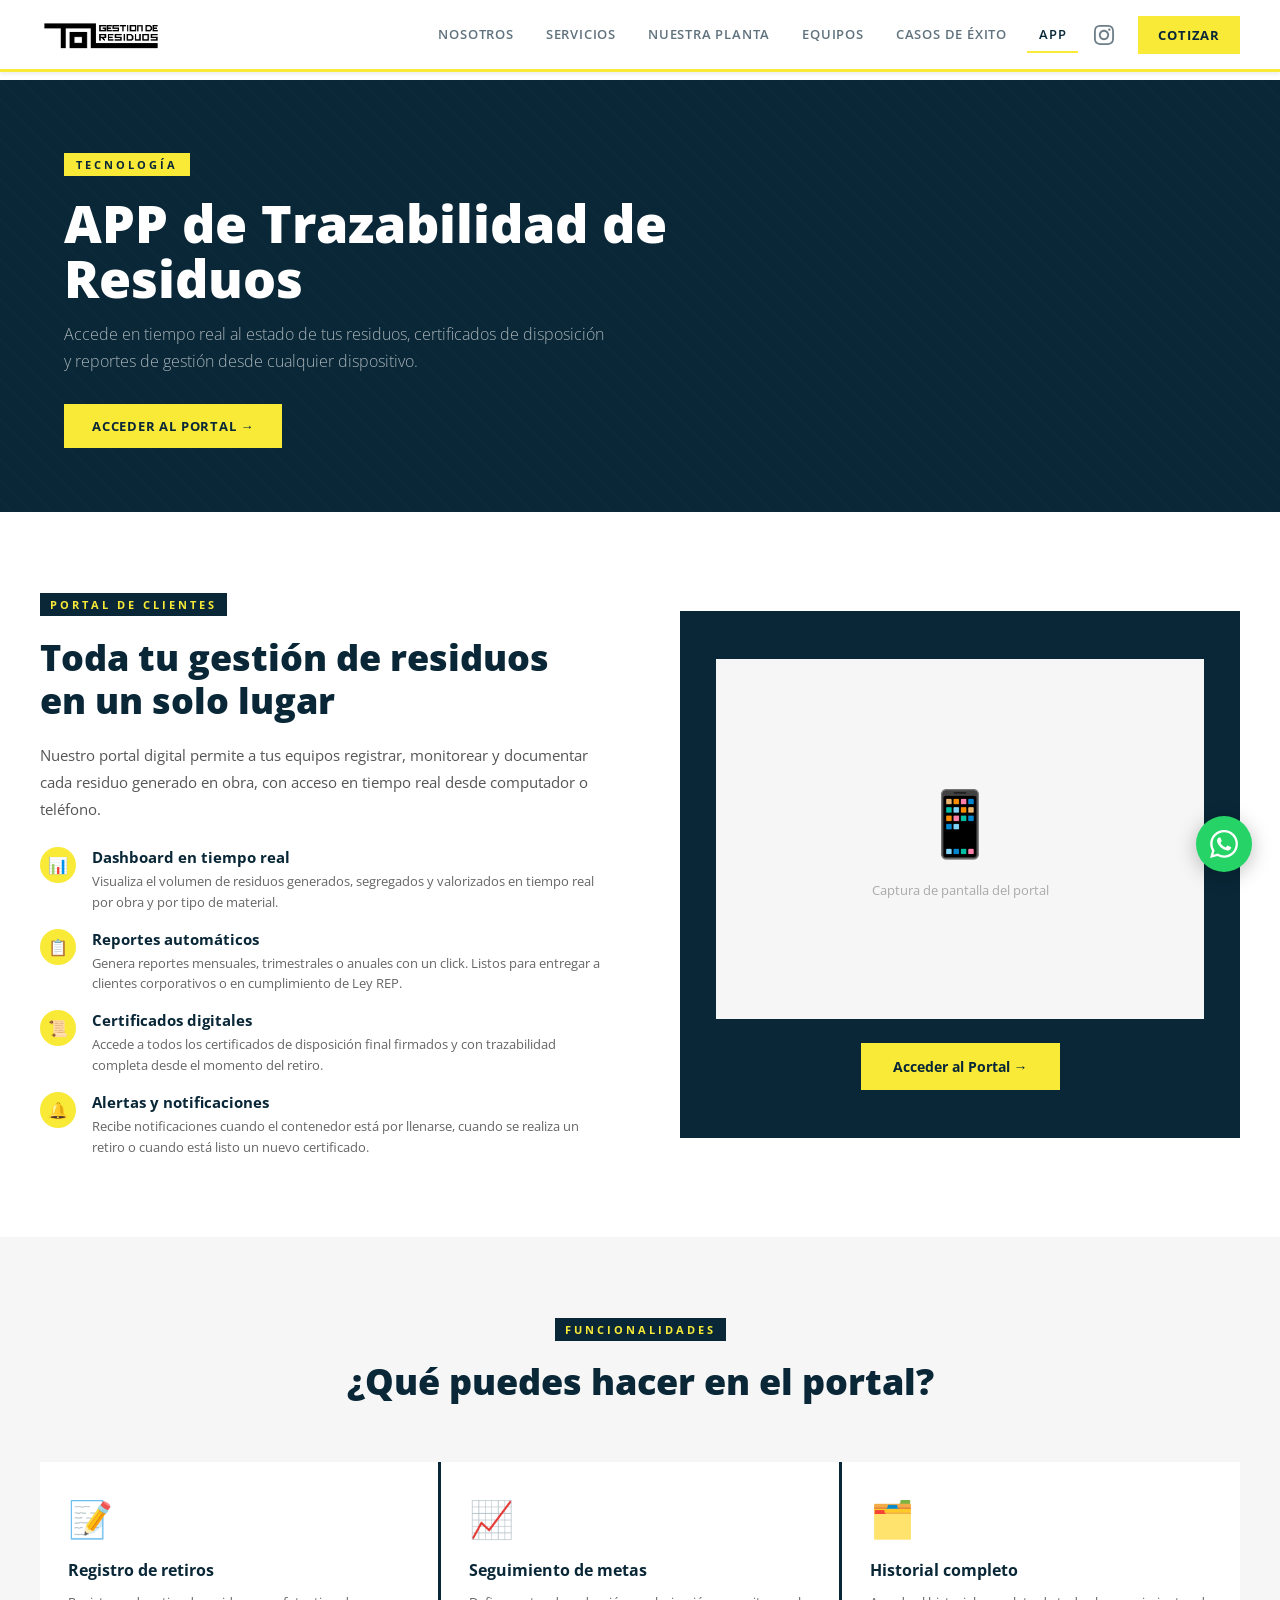
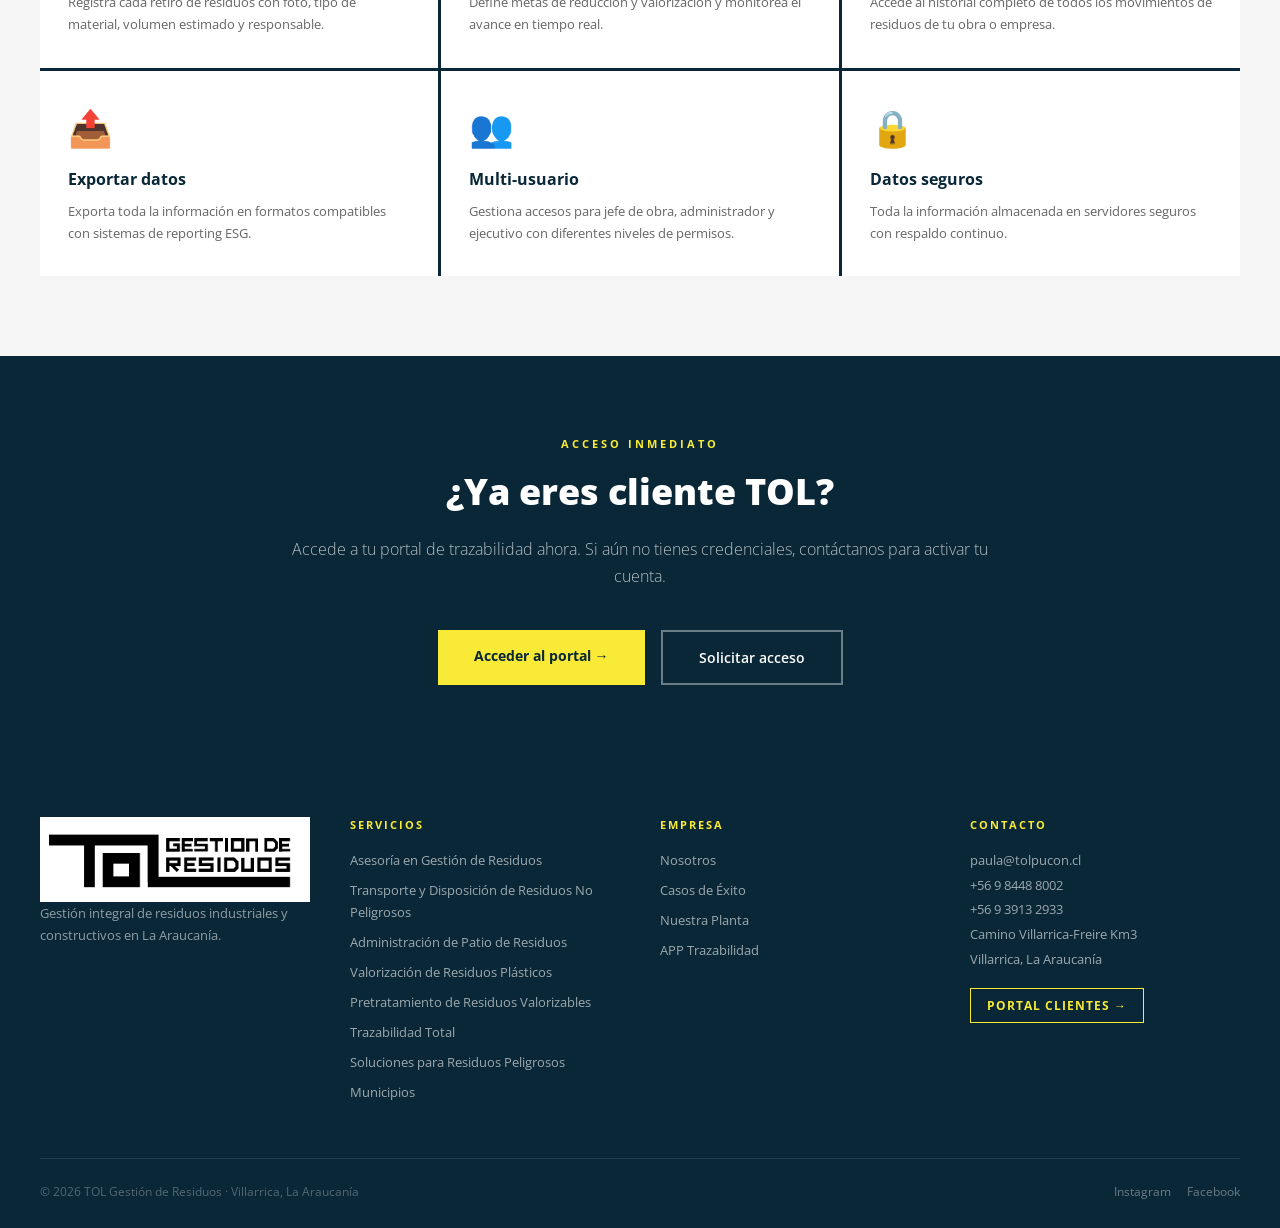
<file: docs/app-trazabilidad.html>
<!DOCTYPE html>
<html lang="es">
<head>
<meta charset="UTF-8">
<meta name="viewport" content="width=device-width, initial-scale=1">
<title>APP Trazabilidad — TOL Pucón</title>
<meta name="description" content="Portal digital para trazabilidad de residuos TOL">
<link rel="preconnect" href="https://fonts.googleapis.com">
<link href="https://fonts.googleapis.com/css2?family=Open+Sans:wght@300;400;600;700;800&display=swap" rel="stylesheet">
<link rel="stylesheet" href="estilos.css">
<link rel="stylesheet" href="https://unpkg.com/aos@2.3.4/dist/aos.css">
<style>
*{margin:0;padding:0;box-sizing:border-box}
body{font-family:Open Sans,sans-serif;color:#111}
a{text-decoration:none;color:inherit}
img{max-width:100%;display:block}
[data-aos]{opacity:0}
@media(max-width:768px){
  nav div:first-of-type{display:none!important}
  [style*="grid-template-columns:repeat(4"]{grid-template-columns:repeat(2,1fr)!important}
  [style*="grid-template-columns:repeat(3"]{grid-template-columns:1fr!important}
  [style*="grid-template-columns:1fr 1fr"]{grid-template-columns:1fr!important}
  [style*="font-size:52px"]{font-size:32px!important}
  [style*="font-size:44px"]{font-size:28px!important}
}

/* HERO */
.hero{background:#092737;padding:72px 64px 64px;position:relative;overflow:hidden}
.hero::before{content:'';position:absolute;inset:0;background:repeating-linear-gradient(45deg,rgba(255,255,255,.015) 0,rgba(255,255,255,.015) 1px,transparent 0,transparent 50%);background-size:20px 20px}
.hero-inner{max-width:1200px;margin:0 auto;position:relative}
.hero-tag{display:inline-block;background:#F8EA37;color:#092737;font-size:11px;font-weight:700;letter-spacing:3px;text-transform:uppercase;padding:4px 12px;margin-bottom:20px}
.hero h1{font-size:52px;font-weight:800;color:#fff;line-height:1.05;max-width:700px;margin-bottom:16px}
.hero p{font-size:16px;font-weight:300;color:rgba(255,255,255,.65);max-width:540px;line-height:1.7;margin-bottom:28px}
@media(max-width:900px){.hero{padding:48px 24px}.hero h1{font-size:34px}}
</style>
</head>
<body>

<style>
.tol-nav{position:fixed;top:0;left:0;right:0;z-index:9000;background:#fff;display:flex;align-items:center;justify-content:space-between;padding:0 40px;height:72px;border-bottom:3px solid #F8EA37;box-shadow:0 2px 4px rgba(0,0,0,.08)}
.tol-nav .logo img{height:40px;width:auto;display:block}
.tol-nav .links{display:flex;align-items:center;gap:8px}
.nav-link{font-family:Open Sans,sans-serif;font-size:13px;font-weight:600;color:rgba(9,39,55,.65);text-decoration:none;text-transform:uppercase;letter-spacing:.8px;padding:8px 12px;border-bottom:2px solid transparent;transition:color .2s,border-color .2s}
.nav-link:hover,.nav-link.active{color:#092737;border-bottom-color:#F8EA37}
.nav-cta{background:#F8EA37;color:#092737;font-family:Open Sans,sans-serif;font-size:13px;font-weight:700;text-decoration:none;padding:10px 20px;text-transform:uppercase;letter-spacing:.8px;margin-left:16px;transition:opacity .2s}
.nav-cta:hover{opacity:.85}
.nav-hamburger{display:none;flex-direction:column;gap:5px;cursor:pointer;background:none;border:none;padding:4px}
.nav-hamburger span{width:24px;height:2px;background:#092737;display:block;transition:.3s}
.mob-overlay{display:none;position:fixed;inset:0;background:#092737;z-index:8999;flex-direction:column;align-items:center;justify-content:center;gap:8px}
.mob-overlay.open{display:flex}
.mob-link{font-family:Open Sans,sans-serif;font-size:20px;font-weight:600;color:rgba(255,255,255,.8);text-decoration:none;text-transform:uppercase;letter-spacing:1px;padding:16px;transition:color .2s}
.mob-link:hover{color:#F8EA37}
.mob-close{position:absolute;top:24px;right:32px;background:none;border:none;color:#fff;font-size:32px;cursor:pointer}

@media(max-width:900px){
  .tol-nav .links{display:none}
  .nav-hamburger{display:flex}
}
@media(max-width:600px){
  .tol-nav{padding:0 20px}
}
</style>

<nav class="tol-nav">
  <a href="index.html" class="logo"><img src="logo.png" alt="TOL"></a>
  <div class="links">
    <a href="nosotros.html" class="nav-link">Nosotros</a><a href="servicios.html" class="nav-link">Servicios</a><a href="planta.html" class="nav-link">Nuestra Planta</a><a href="equipos.html" class="nav-link">Equipos</a><a href="casos-de-exito.html" class="nav-link">Casos de Éxito</a><a href="app-trazabilidad.html" class="nav-link active">APP</a>
    <a href="https://www.instagram.com/tolpucon/" target="_blank" style="display:flex;align-items:center;color:rgba(9,39,55,.6);margin-left:8px;transition:color .2s" title="Instagram TOL"><svg width="20" height="20" viewBox="0 0 24 24" fill="currentColor"><path d="M12 2.163c3.204 0 3.584.012 4.85.07 3.252.148 4.771 1.691 4.919 4.919.058 1.265.069 1.645.069 4.849 0 3.205-.012 3.584-.069 4.849-.149 3.225-1.664 4.771-4.919 4.919-1.266.058-1.644.07-4.85.07-3.204 0-3.584-.012-4.849-.07-3.26-.149-4.771-1.699-4.919-4.92-.058-1.265-.07-1.644-.07-4.849 0-3.204.013-3.583.07-4.849.149-3.227 1.664-4.771 4.919-4.919 1.266-.057 1.645-.069 4.849-.069zm0-2.163c-3.259 0-3.667.014-4.947.072-4.358.2-6.78 2.618-6.98 6.98-.059 1.281-.073 1.689-.073 4.948 0 3.259.014 3.668.072 4.948.2 4.358 2.618 6.78 6.98 6.98 1.281.058 1.689.072 4.948.072 3.259 0 3.668-.014 4.948-.072 4.354-.2 6.782-2.618 6.979-6.98.059-1.28.073-1.689.073-4.948 0-3.259-.014-3.667-.072-4.947-.196-4.354-2.617-6.78-6.979-6.98-1.281-.059-1.69-.073-4.949-.073zm0 5.838c-3.403 0-6.162 2.759-6.162 6.162s2.759 6.163 6.162 6.163 6.162-2.759 6.162-6.163c0-3.403-2.759-6.162-6.162-6.162zm0 10.162c-2.209 0-4-1.79-4-4 0-2.209 1.791-4 4-4s4 1.791 4 4c0 2.21-1.791 4-4 4zm6.406-11.845c-.796 0-1.441.645-1.441 1.44s.645 1.44 1.441 1.44c.795 0 1.439-.645 1.439-1.44s-.644-1.44-1.439-1.44z"/></svg></a>
    <a href="contacto.html" class="nav-cta">Cotizar</a>
  </div>
  <button class="nav-hamburger" id="tolHamburger" aria-label="Menú">
    <span></span><span></span><span></span>
  </button>
</nav>

<div class="mob-overlay" id="tolMobMenu">
  <button class="mob-close" id="tolMobClose">&times;</button>
  <a href="index.html" class="mob-link">Inicio</a><a href="nosotros.html" class="mob-link">Nosotros</a><a href="servicios.html" class="mob-link">Servicios</a><a href="planta.html" class="mob-link">Nuestra Planta</a><a href="equipos.html" class="mob-link">Equipos</a><a href="casos-de-exito.html" class="mob-link">Casos de Éxito</a><a href="app-trazabilidad.html" class="mob-link">APP</a>
  <a href="contacto.html" style="margin-top:16px;background:#F8EA37;color:#092737;font-family:Open Sans,sans-serif;font-size:16px;font-weight:700;text-decoration:none;padding:14px 32px;text-transform:uppercase">Cotizar</a>
</div>
<script>
(function(){
  var btn=document.getElementById('tolHamburger');
  var menu=document.getElementById('tolMobMenu');
  var close=document.getElementById('tolMobClose');
  if(btn)btn.addEventListener('click',function(){menu.classList.add('open')});
  if(close)close.addEventListener('click',function(){menu.classList.remove('open')});
  document.querySelectorAll('.mob-link').forEach(function(l){
    l.addEventListener('click',function(){menu.classList.remove('open')});
  });
  var path=window.location.pathname.split('/').pop()||'index.html';
  document.querySelectorAll('.nav-link,.mob-link').forEach(function(l){
    if(l.href.includes(path))l.classList.add('active');
  });
})();
</script>


<!-- HERO -->
<div class="hero">
  <div class="hero-inner">
    <div class="hero-tag" data-aos="fade-up">TECNOLOGÍA</div>
    <h1 data-aos="fade-up" data-aos-delay="80">APP de Trazabilidad de Residuos</h1>
    <p data-aos="fade-up" data-aos-delay="160">Accede en tiempo real al estado de tus residuos, certificados de disposición y reportes de gestión desde cualquier dispositivo.</p>
    <a href="https://tolpucon-develop.netlify.app/#/login" target="_blank" style="display:inline-block;background:#F8EA37;color:#092737;padding:13px 28px;font-size:13px;font-weight:700;text-transform:uppercase;letter-spacing:.8px" data-aos="fade-up" data-aos-delay="240">Acceder al portal →</a>
  </div>
</div>

<section style="background:#fff;padding:80px 24px">
  <div style="max-width:1200px;margin:0 auto;display:grid;grid-template-columns:1fr 1fr;gap:80px;align-items:center">
    <div>
      <span data-aos="fade-up" style="font-family:Open Sans,sans-serif;font-size:11px;font-weight:700;letter-spacing:3px;text-transform:uppercase;color:#F8EA37;background:#092737;display:inline-block;padding:4px 10px;margin-bottom:20px">PORTAL DE CLIENTES</span>
      <h2 data-aos="fade-up" data-aos-delay="100" style="font-family:Open Sans,sans-serif;font-size:36px;font-weight:800;color:#092737;margin-bottom:20px;line-height:1.2">Toda tu gestión de residuos en un solo lugar</h2>
      <p data-aos="fade-up" data-aos-delay="150" style="font-family:Open Sans,sans-serif;font-size:15px;color:#555;line-height:1.8;margin-bottom:24px">Nuestro portal digital permite a tus equipos registrar, monitorear y documentar cada residuo generado en obra, con acceso en tiempo real desde computador o teléfono.</p>
      <div style="display:flex;flex-direction:column;gap:16px">
        <div data-aos="fade-up" data-aos-delay="200" style="display:flex;gap:16px;align-items:flex-start"><div style="width:36px;height:36px;border-radius:50%;background:#F8EA37;display:flex;align-items:center;justify-content:center;flex-shrink:0;font-size:16px">📊</div><div><div style="font-family:Open Sans,sans-serif;font-size:15px;font-weight:700;color:#092737;margin-bottom:4px">Dashboard en tiempo real</div><div style="font-family:Open Sans,sans-serif;font-size:13px;color:#666;line-height:1.6">Visualiza el volumen de residuos generados, segregados y valorizados en tiempo real por obra y por tipo de material.</div></div></div><div data-aos="fade-up" data-aos-delay="280" style="display:flex;gap:16px;align-items:flex-start"><div style="width:36px;height:36px;border-radius:50%;background:#F8EA37;display:flex;align-items:center;justify-content:center;flex-shrink:0;font-size:16px">📋</div><div><div style="font-family:Open Sans,sans-serif;font-size:15px;font-weight:700;color:#092737;margin-bottom:4px">Reportes automáticos</div><div style="font-family:Open Sans,sans-serif;font-size:13px;color:#666;line-height:1.6">Genera reportes mensuales, trimestrales o anuales con un click. Listos para entregar a clientes corporativos o en cumplimiento de Ley REP.</div></div></div><div data-aos="fade-up" data-aos-delay="360" style="display:flex;gap:16px;align-items:flex-start"><div style="width:36px;height:36px;border-radius:50%;background:#F8EA37;display:flex;align-items:center;justify-content:center;flex-shrink:0;font-size:16px">📜</div><div><div style="font-family:Open Sans,sans-serif;font-size:15px;font-weight:700;color:#092737;margin-bottom:4px">Certificados digitales</div><div style="font-family:Open Sans,sans-serif;font-size:13px;color:#666;line-height:1.6">Accede a todos los certificados de disposición final firmados y con trazabilidad completa desde el momento del retiro.</div></div></div><div data-aos="fade-up" data-aos-delay="440" style="display:flex;gap:16px;align-items:flex-start"><div style="width:36px;height:36px;border-radius:50%;background:#F8EA37;display:flex;align-items:center;justify-content:center;flex-shrink:0;font-size:16px">🔔</div><div><div style="font-family:Open Sans,sans-serif;font-size:15px;font-weight:700;color:#092737;margin-bottom:4px">Alertas y notificaciones</div><div style="font-family:Open Sans,sans-serif;font-size:13px;color:#666;line-height:1.6">Recibe notificaciones cuando el contenedor está por llenarse, cuando se realiza un retiro o cuando está listo un nuevo certificado.</div></div></div>
      </div>
    </div>
    <div data-aos="fade-left">
      <div style="background:#092737;padding:48px 36px;text-align:center">
        <div style="background:#f6f6f6;height:360px;display:flex;align-items:center;justify-content:center;margin-bottom:24px">
          <div style="text-align:center">
            <div style="font-size:64px;margin-bottom:16px">📱</div>
            <div style="font-family:Open Sans,sans-serif;font-size:13px;color:#aaa">Captura de pantalla del portal</div>
          </div>
        </div>
        <a href="https://tolpucon-develop.netlify.app/#/login" target="_blank" style="display:inline-block;background:#F8EA37;color:#092737;padding:14px 32px;font-family:Open Sans,sans-serif;font-size:14px;font-weight:700">Acceder al Portal →</a>
      </div>
    </div>
  </div>
</section>

<section style="background:#f6f6f6;padding:80px 24px">
  <div style="max-width:1200px;margin:0 auto">
    <div style="text-align:center;margin-bottom:56px">
      <span data-aos="fade-up" style="font-family:Open Sans,sans-serif;font-size:11px;font-weight:700;letter-spacing:3px;text-transform:uppercase;color:#F8EA37;background:#092737;display:inline-block;padding:4px 10px;margin-bottom:16px">FUNCIONALIDADES</span>
      <h2 data-aos="fade-up" data-aos-delay="100" style="font-family:Open Sans,sans-serif;font-size:36px;font-weight:800;color:#092737">¿Qué puedes hacer en el portal?</h2>
    </div>
    <div style="display:grid;grid-template-columns:repeat(3,1fr);gap:3px;background:#092737">
      <div data-aos="fade-up" data-aos-delay="0" style="background:#fff;padding:32px 28px">
        <div style="font-size:36px;margin-bottom:16px">📝</div>
        <h3 style="font-family:Open Sans,sans-serif;font-size:16px;font-weight:700;color:#092737;margin-bottom:10px">Registro de retiros</h3>
        <p style="font-family:Open Sans,sans-serif;font-size:13px;color:#666;line-height:1.7">Registra cada retiro de residuos con foto, tipo de material, volumen estimado y responsable.</p>
      </div><div data-aos="fade-up" data-aos-delay="80" style="background:#fff;padding:32px 28px">
        <div style="font-size:36px;margin-bottom:16px">📈</div>
        <h3 style="font-family:Open Sans,sans-serif;font-size:16px;font-weight:700;color:#092737;margin-bottom:10px">Seguimiento de metas</h3>
        <p style="font-family:Open Sans,sans-serif;font-size:13px;color:#666;line-height:1.7">Define metas de reducción y valorización y monitorea el avance en tiempo real.</p>
      </div><div data-aos="fade-up" data-aos-delay="160" style="background:#fff;padding:32px 28px">
        <div style="font-size:36px;margin-bottom:16px">🗂️</div>
        <h3 style="font-family:Open Sans,sans-serif;font-size:16px;font-weight:700;color:#092737;margin-bottom:10px">Historial completo</h3>
        <p style="font-family:Open Sans,sans-serif;font-size:13px;color:#666;line-height:1.7">Accede al historial completo de todos los movimientos de residuos de tu obra o empresa.</p>
      </div><div data-aos="fade-up" data-aos-delay="240" style="background:#fff;padding:32px 28px">
        <div style="font-size:36px;margin-bottom:16px">📤</div>
        <h3 style="font-family:Open Sans,sans-serif;font-size:16px;font-weight:700;color:#092737;margin-bottom:10px">Exportar datos</h3>
        <p style="font-family:Open Sans,sans-serif;font-size:13px;color:#666;line-height:1.7">Exporta toda la información en formatos compatibles con sistemas de reporting ESG.</p>
      </div><div data-aos="fade-up" data-aos-delay="320" style="background:#fff;padding:32px 28px">
        <div style="font-size:36px;margin-bottom:16px">👥</div>
        <h3 style="font-family:Open Sans,sans-serif;font-size:16px;font-weight:700;color:#092737;margin-bottom:10px">Multi-usuario</h3>
        <p style="font-family:Open Sans,sans-serif;font-size:13px;color:#666;line-height:1.7">Gestiona accesos para jefe de obra, administrador y ejecutivo con diferentes niveles de permisos.</p>
      </div><div data-aos="fade-up" data-aos-delay="400" style="background:#fff;padding:32px 28px">
        <div style="font-size:36px;margin-bottom:16px">🔒</div>
        <h3 style="font-family:Open Sans,sans-serif;font-size:16px;font-weight:700;color:#092737;margin-bottom:10px">Datos seguros</h3>
        <p style="font-family:Open Sans,sans-serif;font-size:13px;color:#666;line-height:1.7">Toda la información almacenada en servidores seguros con respaldo continuo.</p>
      </div>
    </div>
  </div>
</section>

<section style="background:#092737;padding:80px 24px;text-align:center">
  <div style="max-width:700px;margin:0 auto">
    <span data-aos="fade-up" style="font-family:Open Sans,sans-serif;font-size:11px;font-weight:700;letter-spacing:3px;text-transform:uppercase;color:#F8EA37;display:block;margin-bottom:16px">ACCESO INMEDIATO</span>
    <h2 data-aos="fade-up" data-aos-delay="100" style="font-family:Open Sans,sans-serif;font-size:36px;font-weight:800;color:#fff;margin-bottom:20px">¿Ya eres cliente TOL?</h2>
    <p data-aos="fade-up" data-aos-delay="150" style="font-family:Open Sans,sans-serif;font-size:16px;font-weight:300;color:rgba(255,255,255,.7);margin-bottom:40px;line-height:1.7">Accede a tu portal de trazabilidad ahora. Si aún no tienes credenciales, contáctanos para activar tu cuenta.</p>
    <div style="display:flex;gap:16px;justify-content:center;flex-wrap:wrap">
      <a data-aos="fade-up" data-aos-delay="200" href="https://tolpucon-develop.netlify.app/#/login" target="_blank" style="display:inline-block;background:#F8EA37;color:#092737;padding:16px 36px;font-family:Open Sans,sans-serif;font-size:14px;font-weight:700">Acceder al portal →</a>
      <a data-aos="fade-up" data-aos-delay="300" href="mailto:paula@tolpucon.cl" style="display:inline-block;border:2px solid rgba(255,255,255,.4);color:#fff;padding:16px 36px;font-family:Open Sans,sans-serif;font-size:14px;font-weight:600">Solicitar acceso</a>
    </div>
  </div>
</section>

<script src="https://unpkg.com/aos@2.3.4/dist/aos.js"></script>
<script>AOS.init({duration:700,easing:'ease-out-cubic',once:true,offset:80});</script>



















<a href="https://wa.me/56984488002" target="_blank" style="position:fixed;bottom:28px;right:28px;width:56px;height:56px;background:#25D366;border-radius:50%;display:flex;align-items:center;justify-content:center;box-shadow:0 4px 20px rgba(0,0,0,.25);z-index:9999;transition:transform .2s" onmouseover="this.style.transform='scale(1.1)'" onmouseout="this.style.transform='scale(1)'" title="WhatsApp TOL">
  <svg width="28" height="28" viewBox="0 0 24 24" fill="white"><path d="M17.472 14.382c-.297-.149-1.758-.867-2.03-.967-.273-.099-.471-.148-.67.15-.197.297-.767.966-.94 1.164-.173.199-.347.223-.644.075-.297-.15-1.255-.463-2.39-1.475-.883-.788-1.48-1.761-1.653-2.059-.173-.297-.018-.458.13-.606.134-.133.298-.347.446-.52.149-.174.198-.298.298-.497.099-.198.05-.371-.025-.52-.075-.149-.669-1.612-.916-2.207-.242-.579-.487-.5-.669-.51-.173-.008-.371-.01-.57-.01-.198 0-.52.074-.792.372-.272.297-1.04 1.016-1.04 2.479 0 1.462 1.065 2.875 1.213 3.074.149.198 2.096 3.2 5.077 4.487.709.306 1.262.489 1.694.625.712.227 1.36.195 1.871.118.571-.085 1.758-.719 2.006-1.413.248-.694.248-1.289.173-1.413-.074-.124-.272-.198-.57-.347m-5.421 7.403h-.004a9.87 9.87 0 01-5.031-1.378l-.361-.214-3.741.982.998-3.648-.235-.374a9.86 9.86 0 01-1.51-5.26c.001-5.45 4.436-9.884 9.888-9.884 2.64 0 5.122 1.03 6.988 2.898a9.825 9.825 0 012.893 6.994c-.003 5.45-4.437 9.884-9.885 9.884m8.413-18.297A11.815 11.815 0 0012.05 0C5.495 0 .16 5.335.157 11.892c0 2.096.547 4.142 1.588 5.945L.057 24l6.305-1.654a11.882 11.882 0 005.683 1.448h.005c6.554 0 11.89-5.335 11.893-11.893a11.821 11.821 0 00-3.48-8.413z"/></svg>
</a>
<footer style="background:#092737;padding:52px 40px 28px;color:#fff;font-family:Open Sans,sans-serif;position:relative;z-index:6">
  <div style="max-width:1200px;margin:0 auto">
    <div style="display:grid;grid-template-columns:1fr 1fr 1fr 1fr;gap:40px;margin-bottom:48px">
      <div>
        <a href="index.html"><img src="logo.png" alt="TOL"></a>
        <p style="font-size:13px;color:rgba(255,255,255,.55);line-height:1.7">Gestión integral de residuos industriales y constructivos en La Araucanía.</p>
      </div>
      <div>
        <div style="font-size:11px;font-weight:700;text-transform:uppercase;letter-spacing:2px;color:#F8EA37;margin-bottom:16px">Servicios</div>
        <div style="margin-bottom:8px"><a href="servicios.html#srv-01" style="font-size:13px;color:rgba(255,255,255,.6);text-decoration:none">Asesoría en Gestión de Residuos</a></div><div style="margin-bottom:8px"><a href="servicios.html#srv-02" style="font-size:13px;color:rgba(255,255,255,.6);text-decoration:none">Transporte y Disposición de Residuos No Peligrosos</a></div><div style="margin-bottom:8px"><a href="servicios.html#srv-03" style="font-size:13px;color:rgba(255,255,255,.6);text-decoration:none">Administración de Patio de Residuos</a></div><div style="margin-bottom:8px"><a href="servicios.html#srv-04" style="font-size:13px;color:rgba(255,255,255,.6);text-decoration:none">Valorización de Residuos Plásticos</a></div><div style="margin-bottom:8px"><a href="servicios.html#srv-05" style="font-size:13px;color:rgba(255,255,255,.6);text-decoration:none">Pretratamiento de Residuos Valorizables</a></div><div style="margin-bottom:8px"><a href="servicios.html#srv-06" style="font-size:13px;color:rgba(255,255,255,.6);text-decoration:none">Trazabilidad Total</a></div><div style="margin-bottom:8px"><a href="servicios.html#srv-07" style="font-size:13px;color:rgba(255,255,255,.6);text-decoration:none">Soluciones para Residuos Peligrosos</a></div><div style="margin-bottom:8px"><a href="servicios.html#srv-08" style="font-size:13px;color:rgba(255,255,255,.6);text-decoration:none">Municipios</a></div>
      </div>
      <div>
        <div style="font-size:11px;font-weight:700;text-transform:uppercase;letter-spacing:2px;color:#F8EA37;margin-bottom:16px">Empresa</div>
        <div style="margin-bottom:8px"><a href="/nosotros.html" style="font-size:13px;color:rgba(255,255,255,.6);text-decoration:none">Nosotros</a></div><div style="margin-bottom:8px"><a href="/casos-de-exito.html" style="font-size:13px;color:rgba(255,255,255,.6);text-decoration:none">Casos de Éxito</a></div><div style="margin-bottom:8px"><a href="/planta.html" style="font-size:13px;color:rgba(255,255,255,.6);text-decoration:none">Nuestra Planta</a></div><div style="margin-bottom:8px"><a href="/app-trazabilidad.html" style="font-size:13px;color:rgba(255,255,255,.6);text-decoration:none">APP Trazabilidad</a></div>
      </div>
      <div>
        <div style="font-size:11px;font-weight:700;text-transform:uppercase;letter-spacing:2px;color:#F8EA37;margin-bottom:16px">Contacto</div>
        <div style="font-size:13px;color:rgba(255,255,255,.6);line-height:1.9">
          paula@tolpucon.cl<br>+56 9 8448 8002<br>+56 9 3913 2933<br>Camino Villarrica-Freire Km3<br>Villarrica, La Araucanía
        </div>
        <a href="https://tolpucon-develop.netlify.app/#/login" target="_blank" style="display:inline-block;margin-top:16px;border:1px solid #F8EA37;color:#F8EA37;font-size:12px;font-weight:700;padding:8px 16px;text-decoration:none;text-transform:uppercase;letter-spacing:1px">Portal Clientes →</a>
      </div>
    </div>
    <div style="border-top:1px solid rgba(255,255,255,.1);padding-top:24px;display:flex;justify-content:space-between;align-items:center;flex-wrap:wrap;gap:12px">
      <span style="font-size:12px;color:rgba(255,255,255,.3)">© 2026 TOL Gestión de Residuos · Villarrica, La Araucanía</span>
      <div style="display:flex;gap:16px">
        <a href="https://instagram.com/tolpucon" target="_blank" style="font-size:12px;color:rgba(255,255,255,.4);text-decoration:none">Instagram</a>
        <a href="https://facebook.com/tolpucon" target="_blank" style="font-size:12px;color:rgba(255,255,255,.4);text-decoration:none">Facebook</a>
      </div>
    </div>
  </div>
</footer>
</body>
</html>
</file>
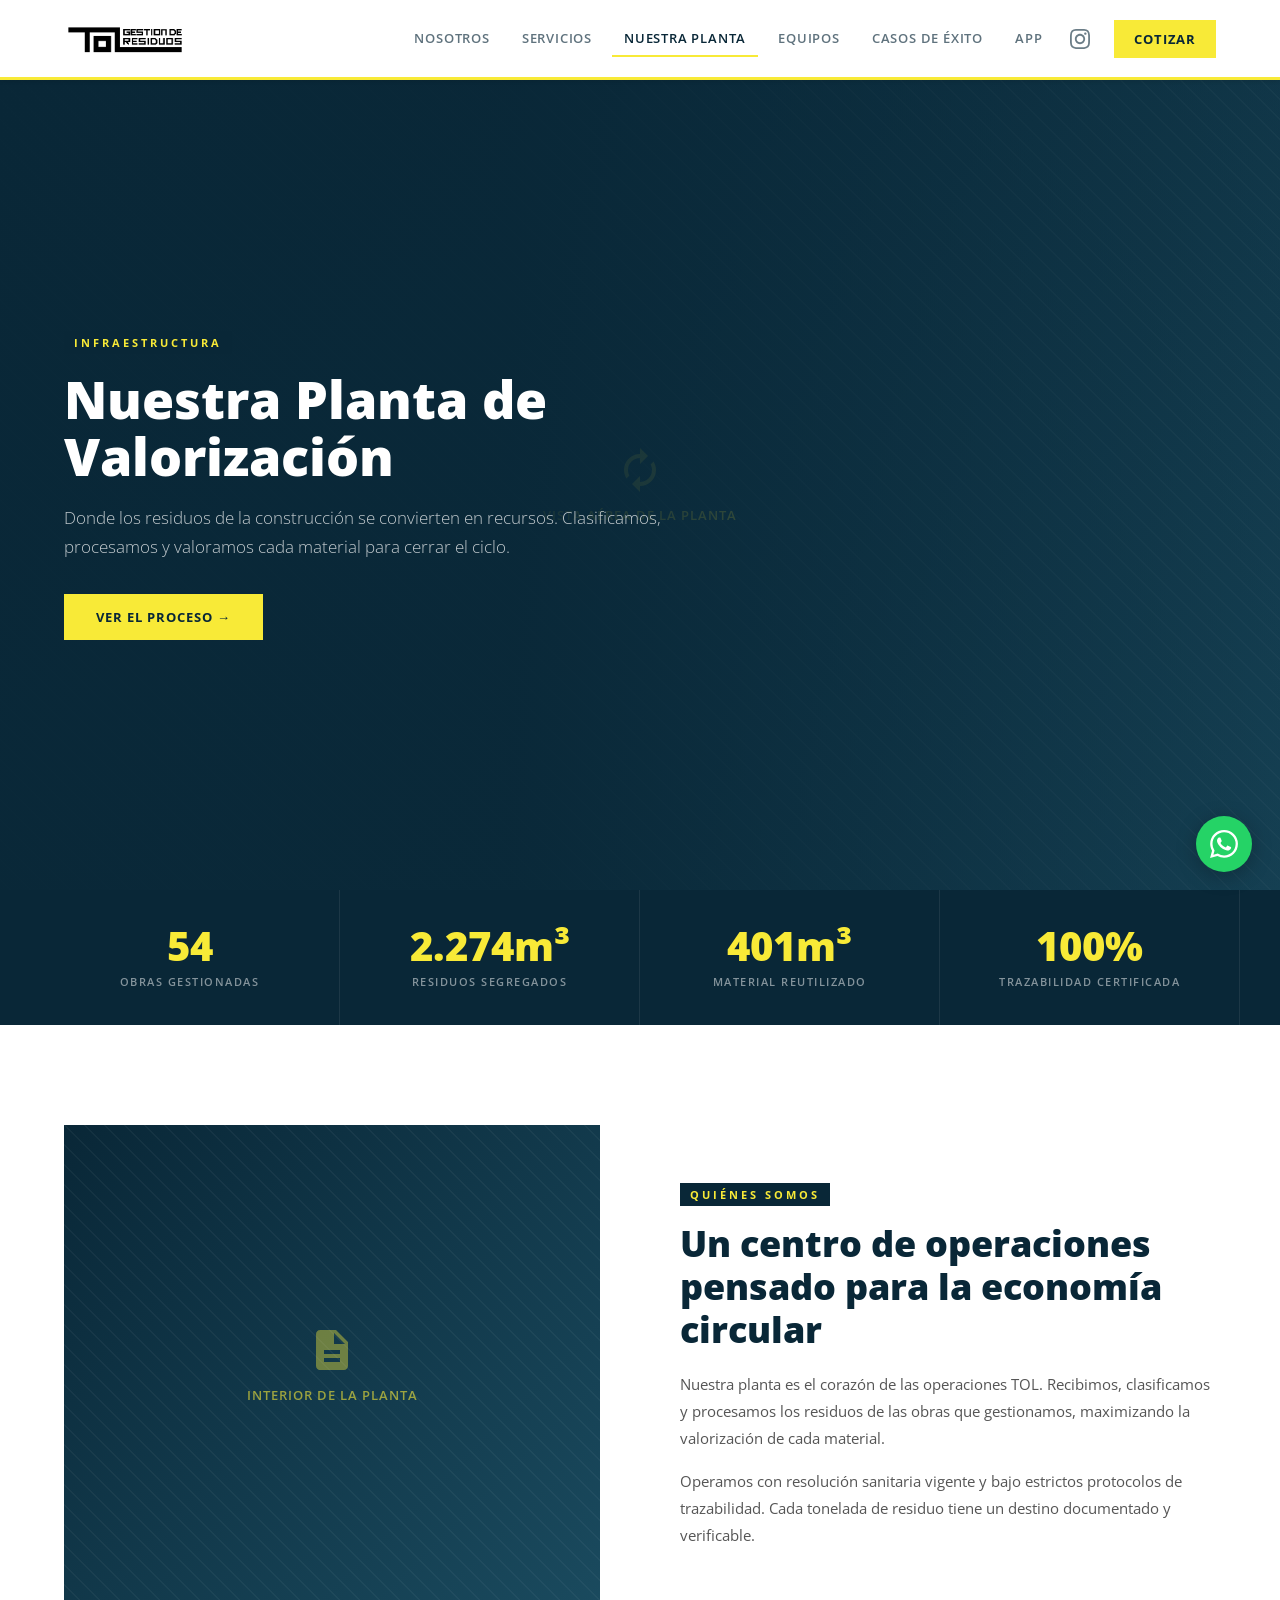
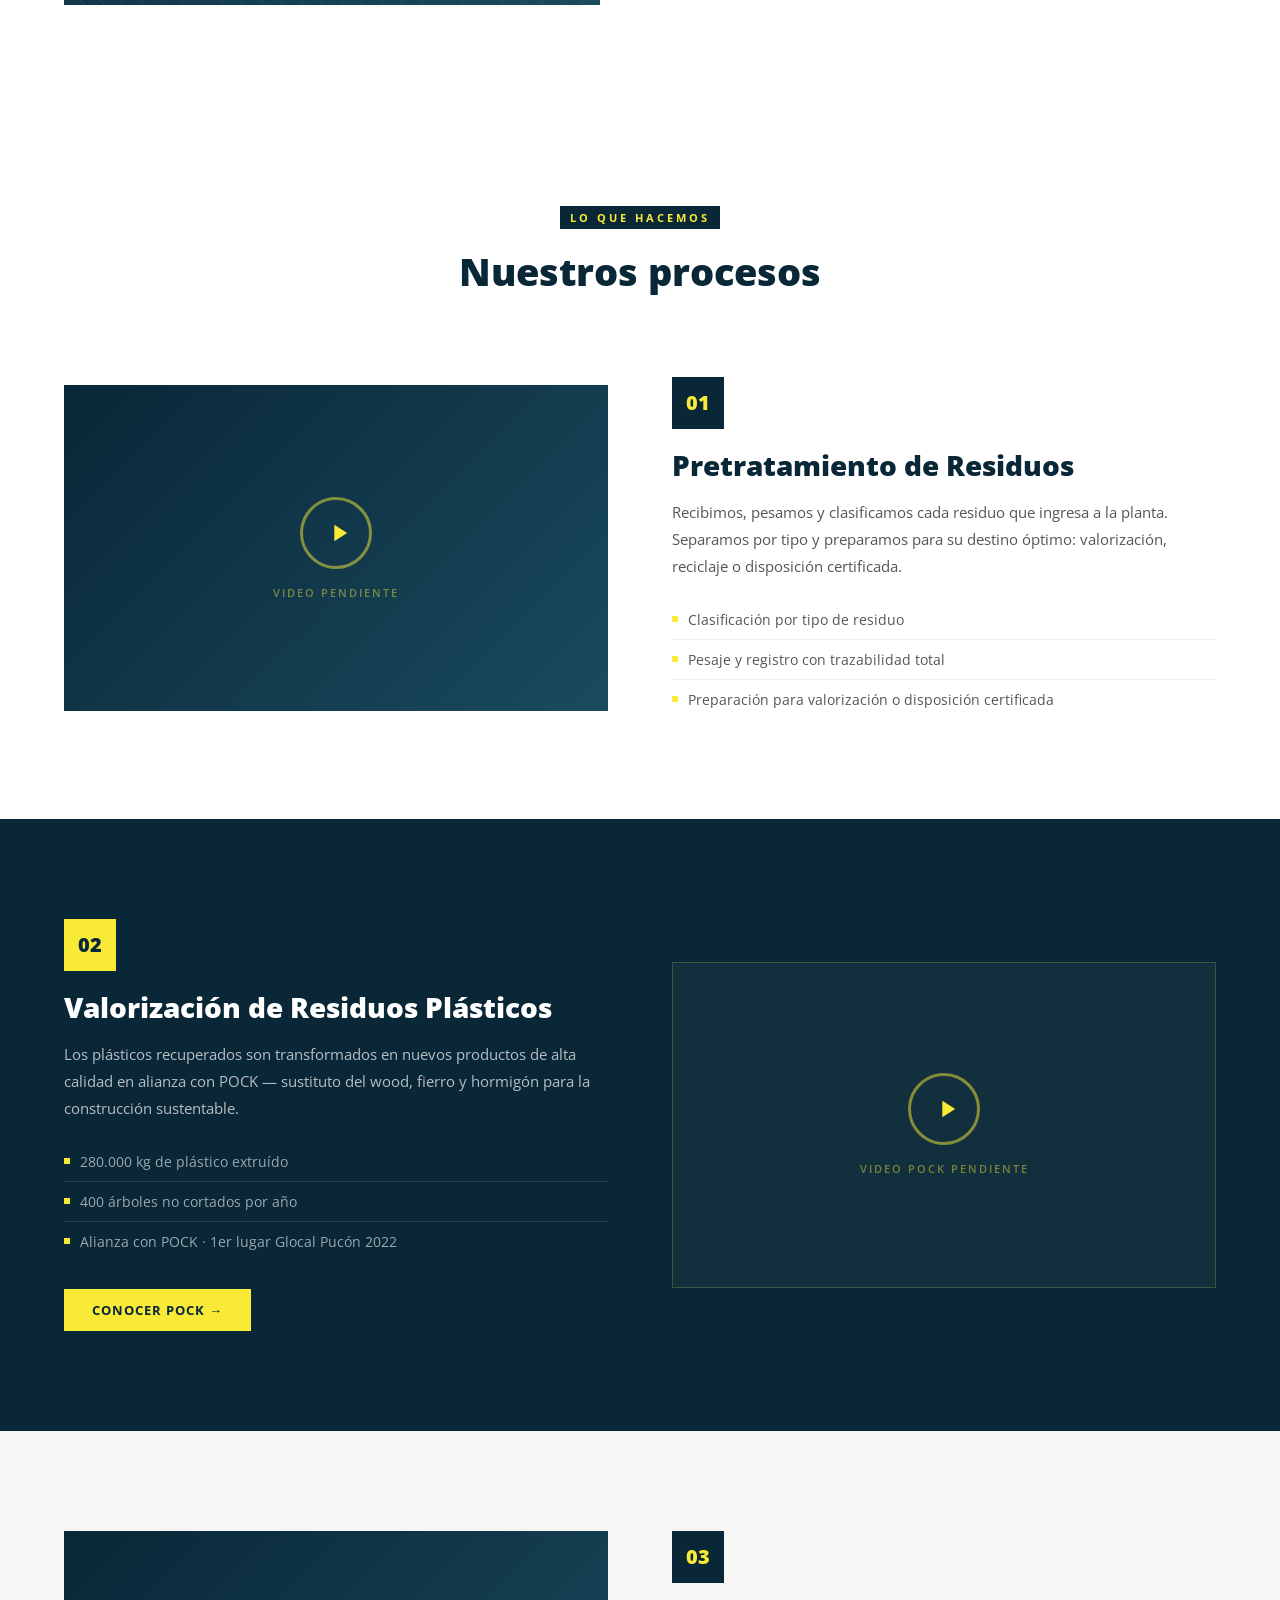
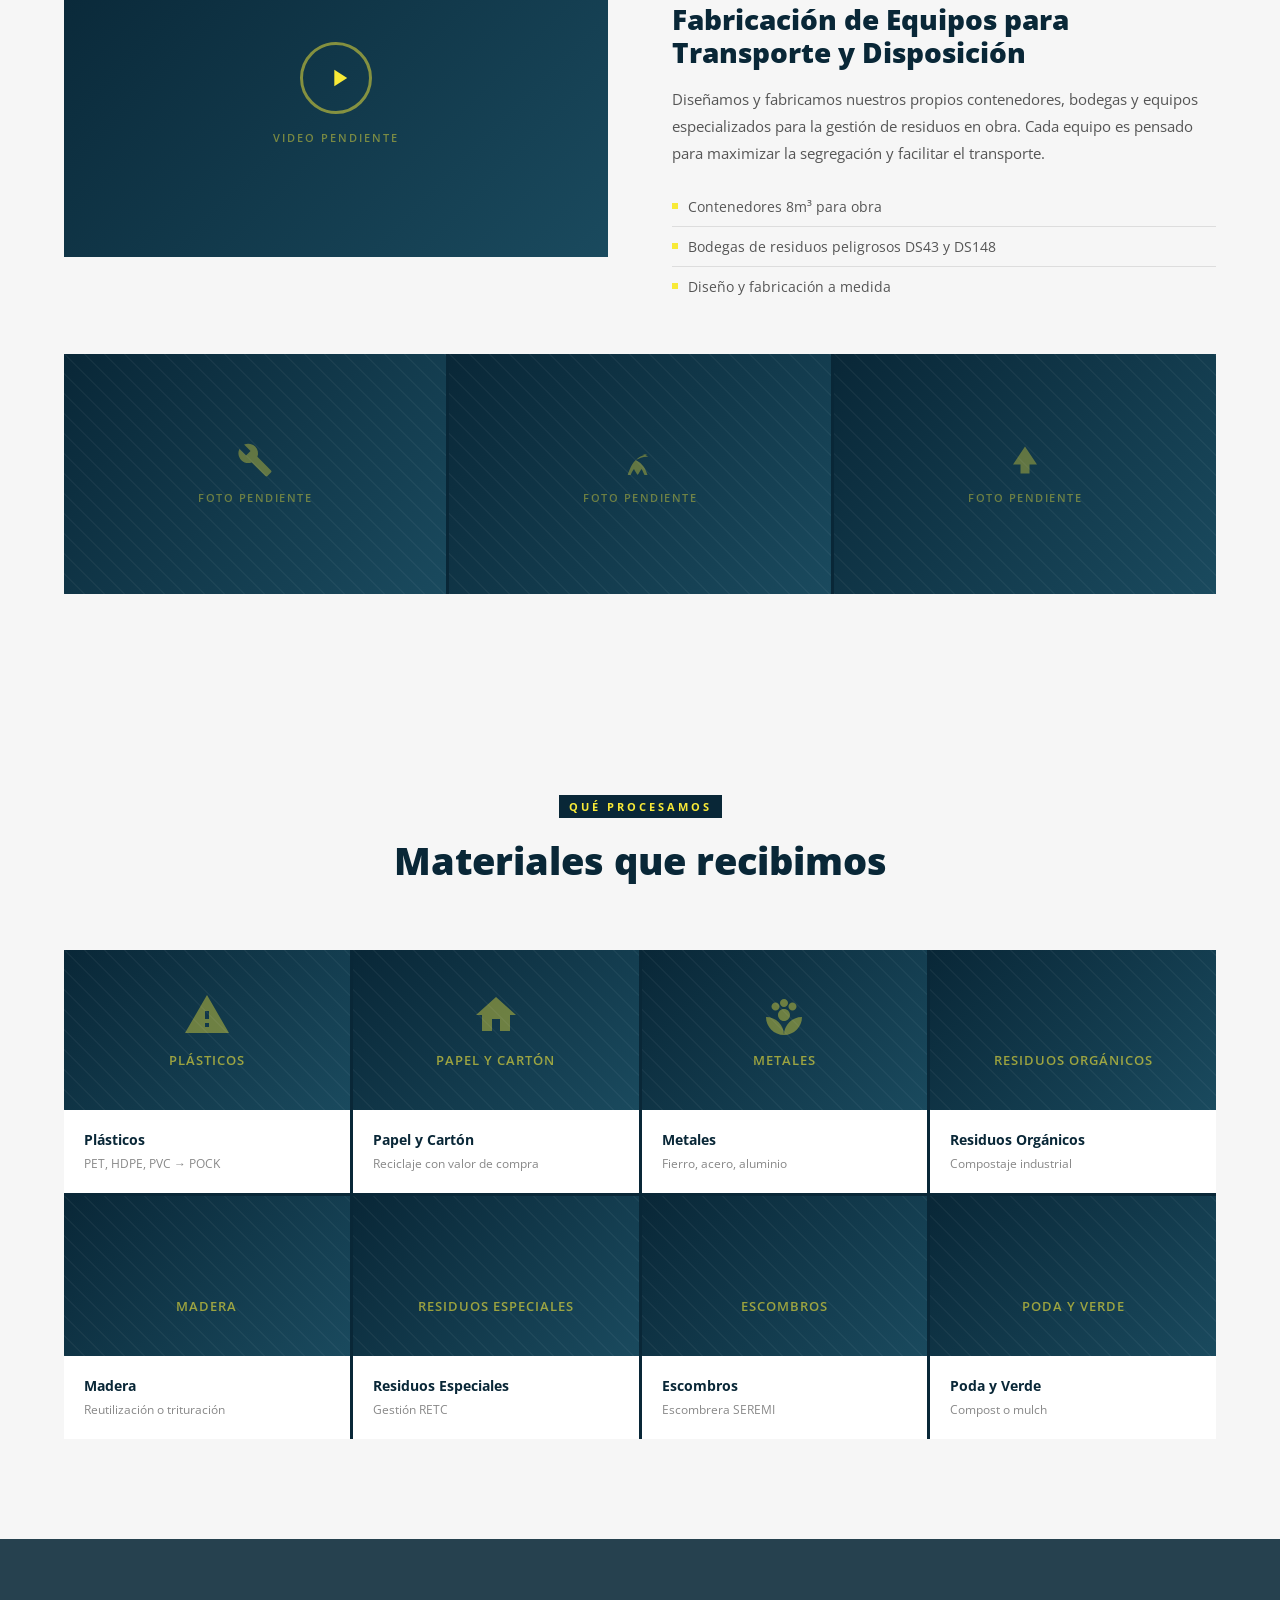
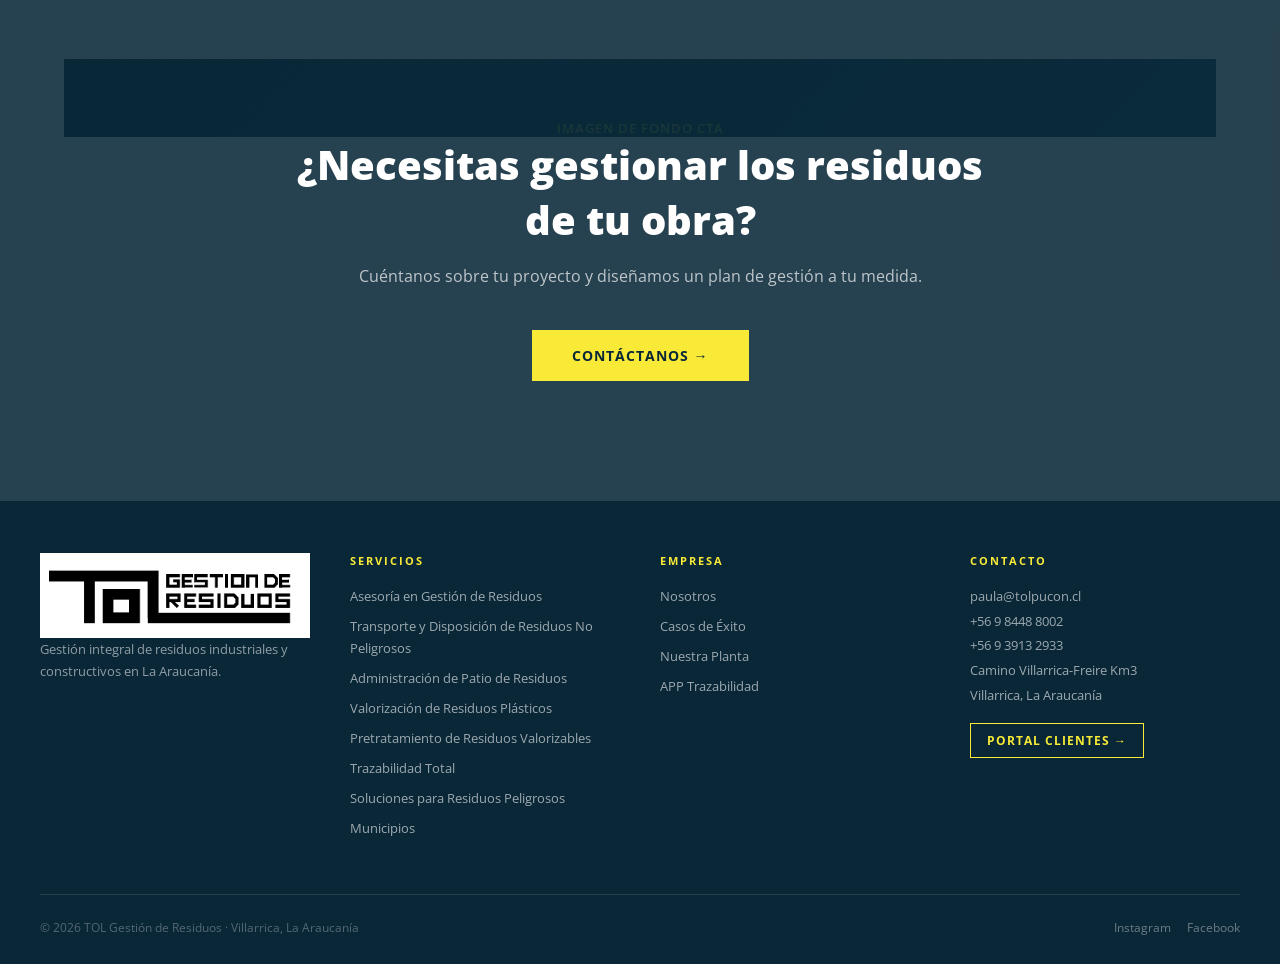
<file: docs/planta.html>
<!DOCTYPE html>
<html lang="es">
<head>
<meta charset="UTF-8">
<meta name="viewport" content="width=device-width, initial-scale=1">
<title>Nuestra Planta de Valorización — TOL</title>
<meta name="description" content="Planta de valorización de residuos TOL. Alianza con POCK para transformar plásticos en productos sustentables.">
<link rel="preconnect" href="https://fonts.googleapis.com">
<link href="https://fonts.googleapis.com/css2?family=Open+Sans:wght@300;400;600;700;800&display=swap" rel="stylesheet">
<link rel="stylesheet" href="estilos.css">
<link rel="stylesheet" href="https://unpkg.com/aos@2.3.4/dist/aos.css">
<style>
*{margin:0;padding:0;box-sizing:border-box}
body{font-family:Open Sans,sans-serif;color:#111111}
a{text-decoration:none;color:inherit}
img{max-width:100%;display:block}
[data-aos]{opacity:0}
@media(max-width:768px){
  .two-col{grid-template-columns:1fr!important}
  .three-col{grid-template-columns:1fr!important}
  .four-col{grid-template-columns:repeat(2,1fr)!important}
  h1{font-size:36px!important}
  h2{font-size:28px!important}
}
</style>
</head>
<body>

<style>
.tol-nav{position:fixed;top:0;left:0;right:0;z-index:9000;background:#fff;display:flex;align-items:center;justify-content:space-between;padding:0 64px;height:80px;border-bottom:3px solid #F8EA37;box-shadow:0 2px 4px rgba(0,0,0,.08)}
.tol-nav .logo img{height:40px;width:auto;display:block}
.tol-nav .links{display:flex;align-items:center;gap:8px}
.nav-link{font-family:Open Sans,sans-serif;font-size:13px;font-weight:600;color:rgba(9,39,55,.65);text-decoration:none;text-transform:uppercase;letter-spacing:.8px;padding:8px 12px;border-bottom:2px solid transparent;transition:color .2s,border-color .2s}
.nav-link:hover,.nav-link.active{color:#092737;border-bottom-color:#F8EA37}
.nav-cta{background:#F8EA37;color:#092737;font-family:Open Sans,sans-serif;font-size:13px;font-weight:700;text-decoration:none;padding:10px 20px;text-transform:uppercase;letter-spacing:.8px;margin-left:16px;transition:opacity .2s}
.nav-cta:hover{opacity:.85}
.nav-hamburger{display:none;flex-direction:column;gap:5px;cursor:pointer;background:none;border:none;padding:4px}
.nav-hamburger span{width:24px;height:2px;background:#092737;display:block;transition:.3s}
.mob-overlay{display:none;position:fixed;inset:0;background:#092737;z-index:8999;flex-direction:column;align-items:center;justify-content:center;gap:8px}
.mob-overlay.open{display:flex}
.mob-link{font-family:Open Sans,sans-serif;font-size:20px;font-weight:600;color:rgba(255,255,255,.8);text-decoration:none;text-transform:uppercase;letter-spacing:1px;padding:16px;transition:color .2s}
.mob-link:hover{color:#F8EA37}
.mob-close{position:absolute;top:24px;right:32px;background:none;border:none;color:#fff;font-size:32px;cursor:pointer}
body{padding-top:80px}
@media(max-width:900px){
  .tol-nav .links{display:none}
  .nav-hamburger{display:flex}
}
@media(max-width:600px){
  .tol-nav{padding:0 20px}
}
</style>

<nav class="tol-nav">
  <a href="index.html" class="logo"><img src="logo.png" alt="TOL"></a>
  <div class="links">
    <a href="nosotros.html" class="nav-link">Nosotros</a><a href="servicios.html" class="nav-link">Servicios</a><a href="planta.html" class="nav-link active">Nuestra Planta</a><a href="equipos.html" class="nav-link">Equipos</a><a href="casos-de-exito.html" class="nav-link">Casos de Éxito</a><a href="app-trazabilidad.html" class="nav-link">APP</a>
    <a href="https://www.instagram.com/tolpucon/" target="_blank" style="display:flex;align-items:center;color:rgba(9,39,55,.6);margin-left:8px;transition:color .2s" title="Instagram TOL"><svg width="20" height="20" viewBox="0 0 24 24" fill="currentColor"><path d="M12 2.163c3.204 0 3.584.012 4.85.07 3.252.148 4.771 1.691 4.919 4.919.058 1.265.069 1.645.069 4.849 0 3.205-.012 3.584-.069 4.849-.149 3.225-1.664 4.771-4.919 4.919-1.266.058-1.644.07-4.85.07-3.204 0-3.584-.012-4.849-.07-3.26-.149-4.771-1.699-4.919-4.92-.058-1.265-.07-1.644-.07-4.849 0-3.204.013-3.583.07-4.849.149-3.227 1.664-4.771 4.919-4.919 1.266-.057 1.645-.069 4.849-.069zm0-2.163c-3.259 0-3.667.014-4.947.072-4.358.2-6.78 2.618-6.98 6.98-.059 1.281-.073 1.689-.073 4.948 0 3.259.014 3.668.072 4.948.2 4.358 2.618 6.78 6.98 6.98 1.281.058 1.689.072 4.948.072 3.259 0 3.668-.014 4.948-.072 4.354-.2 6.782-2.618 6.979-6.98.059-1.28.073-1.689.073-4.948 0-3.259-.014-3.667-.072-4.947-.196-4.354-2.617-6.78-6.979-6.98-1.281-.059-1.69-.073-4.949-.073zm0 5.838c-3.403 0-6.162 2.759-6.162 6.162s2.759 6.163 6.162 6.163 6.162-2.759 6.162-6.163c0-3.403-2.759-6.162-6.162-6.162zm0 10.162c-2.209 0-4-1.79-4-4 0-2.209 1.791-4 4-4s4 1.791 4 4c0 2.21-1.791 4-4 4zm6.406-11.845c-.796 0-1.441.645-1.441 1.44s.645 1.44 1.441 1.44c.795 0 1.439-.645 1.439-1.44s-.644-1.44-1.439-1.44z"/></svg></a>
    <a href="contacto.html" class="nav-cta">Cotizar</a>
  </div>
  <button class="nav-hamburger" id="tolHamburger" aria-label="Menú">
    <span></span><span></span><span></span>
  </button>
</nav>

<div class="mob-overlay" id="tolMobMenu">
  <button class="mob-close" id="tolMobClose">&times;</button>
  <a href="index.html" class="mob-link">Inicio</a><a href="nosotros.html" class="mob-link">Nosotros</a><a href="servicios.html" class="mob-link">Servicios</a><a href="planta.html" class="mob-link">Nuestra Planta</a><a href="equipos.html" class="mob-link">Equipos</a><a href="casos-de-exito.html" class="mob-link">Casos de Éxito</a><a href="app-trazabilidad.html" class="mob-link">APP</a>
  <a href="contacto.html" style="margin-top:16px;background:#F8EA37;color:#092737;font-family:Open Sans,sans-serif;font-size:16px;font-weight:700;text-decoration:none;padding:14px 32px;text-transform:uppercase">Cotizar</a>
</div>

<script>
(function(){
  var btn=document.getElementById('tolHamburger');
  var menu=document.getElementById('tolMobMenu');
  var close=document.getElementById('tolMobClose');
  if(btn)btn.addEventListener('click',function(){menu.classList.add('open')});
  if(close)close.addEventListener('click',function(){menu.classList.remove('open')});
  // Auto-cerrar al hacer click en un link
  document.querySelectorAll('.mob-link').forEach(function(l){
    l.addEventListener('click',function(){menu.classList.remove('open')});
  });
  // Marcar link activo
  var path=window.location.pathname.split('/').pop()||'index.html';
  document.querySelectorAll('.nav-link,.mob-link').forEach(function(l){
    if(l.href.includes(path))l.classList.add('active');
  });
})();
</script>

<!-- HERO full-bleed -->
<div style="position:relative;height:90vh;min-height:500px;overflow:hidden">
  <div style="background:linear-gradient(135deg,#092737 0%,#1a4a5e 100%);height:100%;display:flex;flex-direction:column;align-items:center;justify-content:center;gap:12px;position:relative;overflow:hidden">
  <div style="position:absolute;inset:0;opacity:.04;background:repeating-linear-gradient(45deg,#fff 0,#fff 1px,transparent 0,transparent 50%);background-size:20px 20px"></div>
  <svg width="48" height="48" viewBox="0 0 24 24" fill="rgba(248,234,55,.4)"><path d="M12 6v3l4-4-4-4v3c-4.42 0-8 3.58-8 8 0 1.57.46 3.03 1.24 4.26L6.7 14.8c-.45-.83-.7-1.79-.7-2.8 0-3.31 2.69-6 6-6zm6.76 1.74L17.3 9.2c.44.84.7 1.79.7 2.8 0 3.31-2.69 6-6 6v-3l-4 4 4 4v-3c4.42 0 8-3.58 8-8 0-1.57-.46-3.03-1.24-4.26z"/></svg>
  <span style="font-family:Open Sans,sans-serif;font-size:13px;font-weight:600;color:rgba(248,234,55,.6);letter-spacing:1px;text-transform:uppercase">Vista aérea de la planta</span>
</div>
  <div style="position:absolute;inset:0;background:linear-gradient(to right,rgba(9,39,55,.92) 40%,rgba(9,39,55,.3) 100%)"></div>
  <div style="position:absolute;inset:0;display:flex;align-items:center;padding:0 64px">
    <div style="max-width:620px">
      <span style="font-family:Open Sans,sans-serif;font-size:11px;font-weight:700;letter-spacing:3px;text-transform:uppercase;color:#F8EA37;background:#092737;display:inline-block;padding:4px 10px;margin-bottom:16px">INFRAESTRUCTURA</span>
      <h1 style="font-family:Open Sans,sans-serif;font-size:52px;font-weight:800;color:#fff;line-height:1.1;margin-bottom:20px" data-aos="fade-up">Nuestra Planta de Valorización</h1>
      <p style="font-family:Open Sans,sans-serif;font-size:17px;font-weight:300;color:rgba(255,255,255,.75);line-height:1.7;margin-bottom:32px" data-aos="fade-up" data-aos-delay="100">Donde los residuos de la construcción se convierten en recursos. Clasificamos, procesamos y valoramos cada material para cerrar el ciclo.</p>
      <a href="#proceso" data-aos="fade-up" data-aos-delay="200" style="display:inline-block;background:#F8EA37;color:#092737;padding:14px 32px;font-family:Open Sans,sans-serif;font-size:13px;font-weight:700;text-transform:uppercase;letter-spacing:1px">Ver el proceso →</a>
    </div>
  </div>
</div>

<!-- STATS -->
<section style="background:#092737;padding:0">
  <div style="max-width:1200px;margin:0 auto;display:grid;grid-template-columns:repeat(4,1fr)" class="four-col">
    <div data-aos="fade-up" data-aos-delay="0" style="padding:36px 24px;text-align:center;border-right:1px solid rgba(255,255,255,.08)">
      <div style="font-family:Open Sans,sans-serif;font-size:40px;font-weight:800;color:#F8EA37;line-height:1;margin-bottom:8px">54</div>
      <div style="font-family:Open Sans,sans-serif;font-size:11px;font-weight:600;color:rgba(255,255,255,.5);text-transform:uppercase;letter-spacing:1.5px;line-height:1.4">Obras gestionadas</div>
    </div><div data-aos="fade-up" data-aos-delay="100" style="padding:36px 24px;text-align:center;border-right:1px solid rgba(255,255,255,.08)">
      <div style="font-family:Open Sans,sans-serif;font-size:40px;font-weight:800;color:#F8EA37;line-height:1;margin-bottom:8px">2.274m³</div>
      <div style="font-family:Open Sans,sans-serif;font-size:11px;font-weight:600;color:rgba(255,255,255,.5);text-transform:uppercase;letter-spacing:1.5px;line-height:1.4">Residuos segregados</div>
    </div><div data-aos="fade-up" data-aos-delay="200" style="padding:36px 24px;text-align:center;border-right:1px solid rgba(255,255,255,.08)">
      <div style="font-family:Open Sans,sans-serif;font-size:40px;font-weight:800;color:#F8EA37;line-height:1;margin-bottom:8px">401m³</div>
      <div style="font-family:Open Sans,sans-serif;font-size:11px;font-weight:600;color:rgba(255,255,255,.5);text-transform:uppercase;letter-spacing:1.5px;line-height:1.4">Material reutilizado</div>
    </div><div data-aos="fade-up" data-aos-delay="300" style="padding:36px 24px;text-align:center;border-right:1px solid rgba(255,255,255,.08)">
      <div style="font-family:Open Sans,sans-serif;font-size:40px;font-weight:800;color:#F8EA37;line-height:1;margin-bottom:8px">100%</div>
      <div style="font-family:Open Sans,sans-serif;font-size:11px;font-weight:600;color:rgba(255,255,255,.5);text-transform:uppercase;letter-spacing:1.5px;line-height:1.4">Trazabilidad certificada</div>
    </div>
  </div>
</section>

<!-- INTRO imagen + texto -->
<section id="proceso" style="background:#fff;padding:100px 64px">
  <div style="max-width:1200px;margin:0 auto;display:grid;grid-template-columns:1fr 1fr;gap:80px;align-items:center" class="two-col">
    <div data-aos="fade-right">
      <div style="background:linear-gradient(135deg,#092737 0%,#1a4a5e 100%);height:480px;display:flex;flex-direction:column;align-items:center;justify-content:center;gap:12px;position:relative;overflow:hidden">
  <div style="position:absolute;inset:0;opacity:.04;background:repeating-linear-gradient(45deg,#fff 0,#fff 1px,transparent 0,transparent 50%);background-size:20px 20px"></div>
  <svg width="48" height="48" viewBox="0 0 24 24" fill="rgba(248,234,55,.4)"><path d="M14 2H6c-1.1 0-1.99.9-1.99 2L4 20c0 1.1.89 2 1.99 2H18c1.1 0 2-.9 2-2V8l-6-6zm2 16H8v-2h8v2zm0-4H8v-2h8v2zm-3-5V3.5L18.5 9H13z"/></svg>
  <span style="font-family:Open Sans,sans-serif;font-size:13px;font-weight:600;color:rgba(248,234,55,.6);letter-spacing:1px;text-transform:uppercase">Interior de la planta</span>
</div>
    </div>
    <div data-aos="fade-left">
      <span style="font-family:Open Sans,sans-serif;font-size:11px;font-weight:700;letter-spacing:3px;text-transform:uppercase;color:#F8EA37;background:#092737;display:inline-block;padding:4px 10px;margin-bottom:16px">QUIÉNES SOMOS</span>
      <h2 style="font-family:Open Sans,sans-serif;font-size:36px;font-weight:800;color:#092737;margin-bottom:20px;line-height:1.2">Un centro de operaciones pensado para la economía circular</h2>
      <p style="font-family:Open Sans,sans-serif;font-size:15px;color:#555;line-height:1.8;margin-bottom:16px">Nuestra planta es el corazón de las operaciones TOL. Recibimos, clasificamos y procesamos los residuos de las obras que gestionamos, maximizando la valorización de cada material.</p>
      <p style="font-family:Open Sans,sans-serif;font-size:15px;color:#555;line-height:1.8">Operamos con resolución sanitaria vigente y bajo estrictos protocolos de trazabilidad. Cada tonelada de residuo tiene un destino documentado y verificable.</p>
    </div>
  </div>
</section>

<!-- ACTIVIDADES DE PLANTA -->

<!-- 01 Pretratamiento -->
<section id="proceso" style="background:#fff;padding:100px 64px">
  <div style="max-width:1200px;margin:0 auto">
    <div style="text-align:center;margin-bottom:80px" data-aos="fade-up">
      <span style="font-family:Open Sans,sans-serif;font-size:11px;font-weight:700;letter-spacing:3px;text-transform:uppercase;color:#F8EA37;background:#092737;display:inline-block;padding:4px 10px;margin-bottom:16px">LO QUE HACEMOS</span>
      <h2 style="font-family:Open Sans,sans-serif;font-size:38px;font-weight:800;color:#092737">Nuestros procesos</h2>
    </div>
    <div style="display:grid;grid-template-columns:1fr 1fr;gap:64px;align-items:center" class="two-col">
      <div data-aos="fade-right">
        <div style="position:relative;overflow:hidden;background:#092737">
          <div style="padding-top:60%;position:relative">
            <div style="position:absolute;inset:0;display:flex;flex-direction:column;align-items:center;justify-content:center;gap:16px;background:linear-gradient(135deg,#092737 0%,#1a4a5e 100%)">
              <div style="width:72px;height:72px;border-radius:50%;border:3px solid rgba(248,234,55,.5);display:flex;align-items:center;justify-content:center">
                <svg width="28" height="28" viewBox="0 0 24 24" fill="#F8EA37" style="margin-left:5px"><path d="M8 5v14l11-7z"/></svg>
              </div>
              <span style="font-family:Open Sans,sans-serif;font-size:11px;font-weight:600;color:rgba(248,234,55,.45);letter-spacing:2px;text-transform:uppercase">Video pendiente</span>
            </div>
          </div>
        </div>
      </div>
      <div data-aos="fade-left">
        <div style="width:52px;height:52px;background:#092737;color:#F8EA37;font-family:Open Sans,sans-serif;font-size:20px;font-weight:800;display:flex;align-items:center;justify-content:center;margin-bottom:20px">01</div>
        <h3 style="font-family:Open Sans,sans-serif;font-size:28px;font-weight:800;color:#092737;margin-bottom:16px;line-height:1.2">Pretratamiento de Residuos</h3>
        <p style="font-family:Open Sans,sans-serif;font-size:15px;color:#555;line-height:1.8;margin-bottom:20px">Recibimos, pesamos y clasificamos cada residuo que ingresa a la planta. Separamos por tipo y preparamos para su destino óptimo: valorización, reciclaje o disposición certificada.</p>
        <ul style="list-style:none;padding:0;margin:0">
          <li style="font-family:Open Sans,sans-serif;font-size:14px;color:#555;padding:10px 0;border-bottom:1px solid #eee;display:flex;align-items:center;gap:10px"><span style="width:6px;height:6px;background:#F8EA37;display:block;flex-shrink:0"></span>Clasificación por tipo de residuo</li>
          <li style="font-family:Open Sans,sans-serif;font-size:14px;color:#555;padding:10px 0;border-bottom:1px solid #eee;display:flex;align-items:center;gap:10px"><span style="width:6px;height:6px;background:#F8EA37;display:block;flex-shrink:0"></span>Pesaje y registro con trazabilidad total</li>
          <li style="font-family:Open Sans,sans-serif;font-size:14px;color:#555;padding:10px 0;display:flex;align-items:center;gap:10px"><span style="width:6px;height:6px;background:#F8EA37;display:block;flex-shrink:0"></span>Preparación para valorización o disposición certificada</li>
        </ul>
      </div>
    </div>
  </div>
</section>

<!-- 02 Valorización -->
<section style="background:#092737;padding:100px 64px">
  <div style="max-width:1200px;margin:0 auto;display:grid;grid-template-columns:1fr 1fr;gap:64px;align-items:center" class="two-col">
    <div data-aos="fade-right">
      <div style="width:52px;height:52px;background:#F8EA37;color:#092737;font-family:Open Sans,sans-serif;font-size:20px;font-weight:800;display:flex;align-items:center;justify-content:center;margin-bottom:20px">02</div>
      <h3 style="font-family:Open Sans,sans-serif;font-size:28px;font-weight:800;color:#fff;margin-bottom:16px;line-height:1.2">Valorización de Residuos Plásticos</h3>
      <p style="font-family:Open Sans,sans-serif;font-size:15px;color:rgba(255,255,255,.7);line-height:1.8;margin-bottom:20px">Los plásticos recuperados son transformados en nuevos productos de alta calidad en alianza con POCK — sustituto del wood, fierro y hormigón para la construcción sustentable.</p>
      <ul style="list-style:none;padding:0;margin:0 0 28px">
        <li style="font-family:Open Sans,sans-serif;font-size:14px;color:rgba(255,255,255,.6);padding:10px 0;border-bottom:1px solid rgba(255,255,255,.1);display:flex;align-items:center;gap:10px"><span style="width:6px;height:6px;background:#F8EA37;display:block;flex-shrink:0"></span>280.000 kg de plástico extruído</li>
        <li style="font-family:Open Sans,sans-serif;font-size:14px;color:rgba(255,255,255,.6);padding:10px 0;border-bottom:1px solid rgba(255,255,255,.1);display:flex;align-items:center;gap:10px"><span style="width:6px;height:6px;background:#F8EA37;display:block;flex-shrink:0"></span>400 árboles no cortados por año</li>
        <li style="font-family:Open Sans,sans-serif;font-size:14px;color:rgba(255,255,255,.6);padding:10px 0;display:flex;align-items:center;gap:10px"><span style="width:6px;height:6px;background:#F8EA37;display:block;flex-shrink:0"></span>Alianza con POCK · 1er lugar Glocal Pucón 2022</li>
      </ul>
      <a href="https://pock.cl" target="_blank" style="display:inline-block;background:#F8EA37;color:#092737;padding:12px 28px;font-family:Open Sans,sans-serif;font-size:13px;font-weight:700;text-transform:uppercase;letter-spacing:1px">Conocer POCK →</a>
    </div>
    <div data-aos="fade-left">
      <div style="position:relative;overflow:hidden">
        <div style="padding-top:60%;position:relative">
          <div style="position:absolute;inset:0;display:flex;flex-direction:column;align-items:center;justify-content:center;gap:16px;border:1px solid rgba(248,234,55,.2);background:rgba(255,255,255,.04)">
            <div style="width:72px;height:72px;border-radius:50%;border:3px solid rgba(248,234,55,.5);display:flex;align-items:center;justify-content:center">
              <svg width="28" height="28" viewBox="0 0 24 24" fill="#F8EA37" style="margin-left:5px"><path d="M8 5v14l11-7z"/></svg>
            </div>
            <span style="font-family:Open Sans,sans-serif;font-size:11px;font-weight:600;color:rgba(248,234,55,.45);letter-spacing:2px;text-transform:uppercase">Video POCK pendiente</span>
          </div>
        </div>
      </div>
    </div>
  </div>
</section>

<!-- 03 Fabricación de equipos -->
<section style="background:#f6f6f6;padding:100px 64px">
  <div style="max-width:1200px;margin:0 auto">
    <div style="display:grid;grid-template-columns:1fr 1fr;gap:64px;align-items:start;margin-bottom:48px" class="two-col">
      <div data-aos="fade-right">
        <div style="position:relative;overflow:hidden;background:#092737">
          <div style="padding-top:60%;position:relative">
            <div style="position:absolute;inset:0;display:flex;flex-direction:column;align-items:center;justify-content:center;gap:16px;background:linear-gradient(135deg,#092737 0%,#1a4a5e 100%)">
              <div style="width:72px;height:72px;border-radius:50%;border:3px solid rgba(248,234,55,.5);display:flex;align-items:center;justify-content:center">
                <svg width="28" height="28" viewBox="0 0 24 24" fill="#F8EA37" style="margin-left:5px"><path d="M8 5v14l11-7z"/></svg>
              </div>
              <span style="font-family:Open Sans,sans-serif;font-size:11px;font-weight:600;color:rgba(248,234,55,.45);letter-spacing:2px;text-transform:uppercase">Video pendiente</span>
            </div>
          </div>
        </div>
      </div>
      <div data-aos="fade-left">
        <div style="width:52px;height:52px;background:#092737;color:#F8EA37;font-family:Open Sans,sans-serif;font-size:20px;font-weight:800;display:flex;align-items:center;justify-content:center;margin-bottom:20px">03</div>
        <h3 style="font-family:Open Sans,sans-serif;font-size:28px;font-weight:800;color:#092737;margin-bottom:16px;line-height:1.2">Fabricación de Equipos para Transporte y Disposición</h3>
        <p style="font-family:Open Sans,sans-serif;font-size:15px;color:#555;line-height:1.8;margin-bottom:20px">Diseñamos y fabricamos nuestros propios contenedores, bodegas y equipos especializados para la gestión de residuos en obra. Cada equipo es pensado para maximizar la segregación y facilitar el transporte.</p>
        <ul style="list-style:none;padding:0;margin:0">
          <li style="font-family:Open Sans,sans-serif;font-size:14px;color:#555;padding:10px 0;border-bottom:1px solid #ddd;display:flex;align-items:center;gap:10px"><span style="width:6px;height:6px;background:#F8EA37;display:block;flex-shrink:0"></span>Contenedores 8m³ para obra</li>
          <li style="font-family:Open Sans,sans-serif;font-size:14px;color:#555;padding:10px 0;border-bottom:1px solid #ddd;display:flex;align-items:center;gap:10px"><span style="width:6px;height:6px;background:#F8EA37;display:block;flex-shrink:0"></span>Bodegas de residuos peligrosos DS43 y DS148</li>
          <li style="font-family:Open Sans,sans-serif;font-size:14px;color:#555;padding:10px 0;display:flex;align-items:center;gap:10px"><span style="width:6px;height:6px;background:#F8EA37;display:block;flex-shrink:0"></span>Diseño y fabricación a medida</li>
        </ul>
      </div>
    </div>
    <!-- Foto grid -->
    <div style="display:grid;grid-template-columns:repeat(3,1fr);gap:3px;background:#092737" data-aos="fade-up">
      <div style="background:linear-gradient(135deg,#092737 0%,#1a4a5e 100%);height:240px;display:flex;flex-direction:column;align-items:center;justify-content:center;gap:12px;position:relative;overflow:hidden">
        <div style="position:absolute;inset:0;opacity:.04;background:repeating-linear-gradient(45deg,#fff 0,#fff 1px,transparent 0,transparent 50%);background-size:20px 20px"></div>
        <svg width="36" height="36" viewBox="0 0 24 24" fill="rgba(248,234,55,.35)"><path d="M22.7 19l-9.1-9.1c.9-2.3.4-5-1.5-6.9-2-2-5-2.4-7.4-1.3L9 6 6 9 1.6 4.7C.4 7.1.9 10.1 2.9 12.1c1.9 1.9 4.6 2.4 6.9 1.5l9.1 9.1c.4.4 1 .4 1.4 0l2.3-2.3c.5-.4.5-1.1.1-1.4z"/></svg>
        <span style="font-family:Open Sans,sans-serif;font-size:11px;font-weight:600;color:rgba(248,234,55,.4);letter-spacing:1.5px;text-transform:uppercase">Foto pendiente</span>
      </div>
      <div style="background:linear-gradient(135deg,#092737 0%,#1a4a5e 100%);height:240px;display:flex;flex-direction:column;align-items:center;justify-content:center;gap:12px;position:relative;overflow:hidden">
        <div style="position:absolute;inset:0;opacity:.04;background:repeating-linear-gradient(45deg,#fff 0,#fff 1px,transparent 0,transparent 50%);background-size:20px 20px"></div>
        <svg width="36" height="36" viewBox="0 0 24 24" fill="rgba(248,234,55,.35)"><path d="M17 8C8 10 5.9 16.17 3.82 22L5.71 22c.5-1.03 1.29-2.75 2.29-4 .97 2.05 2.5 4 2.5 4s1.64-2.58 2.5-4c.86 1.42 1.5 3 2 4h2c-1.14-3.57-2.8-7.61-8-10 2.69-1 6-2.56 8.5-2 0 0-2.14-2-4-2z"/></svg>
        <span style="font-family:Open Sans,sans-serif;font-size:11px;font-weight:600;color:rgba(248,234,55,.4);letter-spacing:1.5px;text-transform:uppercase">Foto pendiente</span>
      </div>
      <div style="background:linear-gradient(135deg,#092737 0%,#1a4a5e 100%);height:240px;display:flex;flex-direction:column;align-items:center;justify-content:center;gap:12px;position:relative;overflow:hidden">
        <div style="position:absolute;inset:0;opacity:.04;background:repeating-linear-gradient(45deg,#fff 0,#fff 1px,transparent 0,transparent 50%);background-size:20px 20px"></div>
        <svg width="36" height="36" viewBox="0 0 24 24" fill="rgba(248,234,55,.35)"><path d="M12 3L4 15h5v6h6v-6h5L12 3z"/></svg>
        <span style="font-family:Open Sans,sans-serif;font-size:11px;font-weight:600;color:rgba(248,234,55,.4);letter-spacing:1.5px;text-transform:uppercase">Foto pendiente</span>
      </div>
    </div>
  </div>
</section>

<!-- MATERIALES -->
<section style="background:#f6f6f6;padding:100px 64px">
  <div style="max-width:1200px;margin:0 auto">
    <div style="text-align:center;margin-bottom:64px" data-aos="fade-up">
      <span style="font-family:Open Sans,sans-serif;font-size:11px;font-weight:700;letter-spacing:3px;text-transform:uppercase;color:#F8EA37;background:#092737;display:inline-block;padding:4px 10px;margin-bottom:16px">QUÉ PROCESAMOS</span>
      <h2 style="font-family:Open Sans,sans-serif;font-size:38px;font-weight:800;color:#092737">Materiales que recibimos</h2>
    </div>
    <div style="display:grid;grid-template-columns:repeat(4,1fr);gap:3px;background:#092737" class="four-col">
      <div data-aos="fade-up" data-aos-delay="0" style="background:#fff;overflow:hidden">
        <div style="background:linear-gradient(135deg,#092737 0%,#1a4a5e 100%);height:160px;display:flex;flex-direction:column;align-items:center;justify-content:center;gap:12px;position:relative;overflow:hidden">
  <div style="position:absolute;inset:0;opacity:.04;background:repeating-linear-gradient(45deg,#fff 0,#fff 1px,transparent 0,transparent 50%);background-size:20px 20px"></div>
  <svg width="48" height="48" viewBox="0 0 24 24" fill="rgba(248,234,55,.4)"><path d="M1 21h22L12 2 1 21zm12-3h-2v-2h2v2zm0-4h-2v-4h2v4z"/></svg>
  <span style="font-family:Open Sans,sans-serif;font-size:13px;font-weight:600;color:rgba(248,234,55,.6);letter-spacing:1px;text-transform:uppercase">Plásticos</span>
</div>
        <div style="padding:20px">
          <h3 style="font-family:Open Sans,sans-serif;font-size:14px;font-weight:700;color:#092737;margin-bottom:6px">Plásticos</h3>
          <p style="font-family:Open Sans,sans-serif;font-size:12px;color:#888;line-height:1.5">PET, HDPE, PVC → POCK</p>
        </div>
      </div><div data-aos="fade-up" data-aos-delay="60" style="background:#fff;overflow:hidden">
        <div style="background:linear-gradient(135deg,#092737 0%,#1a4a5e 100%);height:160px;display:flex;flex-direction:column;align-items:center;justify-content:center;gap:12px;position:relative;overflow:hidden">
  <div style="position:absolute;inset:0;opacity:.04;background:repeating-linear-gradient(45deg,#fff 0,#fff 1px,transparent 0,transparent 50%);background-size:20px 20px"></div>
  <svg width="48" height="48" viewBox="0 0 24 24" fill="rgba(248,234,55,.4)"><path d="M10 20v-6h4v6h5v-8h3L12 3 2 12h3v8z"/></svg>
  <span style="font-family:Open Sans,sans-serif;font-size:13px;font-weight:600;color:rgba(248,234,55,.6);letter-spacing:1px;text-transform:uppercase">Papel y Cartón</span>
</div>
        <div style="padding:20px">
          <h3 style="font-family:Open Sans,sans-serif;font-size:14px;font-weight:700;color:#092737;margin-bottom:6px">Papel y Cartón</h3>
          <p style="font-family:Open Sans,sans-serif;font-size:12px;color:#888;line-height:1.5">Reciclaje con valor de compra</p>
        </div>
      </div><div data-aos="fade-up" data-aos-delay="120" style="background:#fff;overflow:hidden">
        <div style="background:linear-gradient(135deg,#092737 0%,#1a4a5e 100%);height:160px;display:flex;flex-direction:column;align-items:center;justify-content:center;gap:12px;position:relative;overflow:hidden">
  <div style="position:absolute;inset:0;opacity:.04;background:repeating-linear-gradient(45deg,#fff 0,#fff 1px,transparent 0,transparent 50%);background-size:20px 20px"></div>
  <svg width="48" height="48" viewBox="0 0 24 24" fill="rgba(248,234,55,.4)"><path d="M12 22c4.97 0 9-4.03 9-9-4.97 0-9 4.03-9 9zm0 0c0-4.97-4.03-9-9-9 0 4.97 4.03 9 9 9zm0-18c-1.1 0-2 .9-2 2s.9 2 2 2 2-.9 2-2-.9-2-2-2zm-5.66 2.34c-.78.78-.78 2.05 0 2.83.78.78 2.05.78 2.83 0 .78-.78.78-2.05 0-2.83-.78-.79-2.05-.79-2.83 0zm11.32 0c-.78-.78-2.05-.78-2.83 0-.78.78-.78 2.05 0 2.83.78.78 2.05.78 2.83 0 .78-.78.78-2.05 0-2.83zM12 9c-1.66 0-3 1.34-3 3s1.34 3 3 3 3-1.34 3-3-1.34-3-3-3z"/></svg>
  <span style="font-family:Open Sans,sans-serif;font-size:13px;font-weight:600;color:rgba(248,234,55,.6);letter-spacing:1px;text-transform:uppercase">Metales</span>
</div>
        <div style="padding:20px">
          <h3 style="font-family:Open Sans,sans-serif;font-size:14px;font-weight:700;color:#092737;margin-bottom:6px">Metales</h3>
          <p style="font-family:Open Sans,sans-serif;font-size:12px;color:#888;line-height:1.5">Fierro, acero, aluminio</p>
        </div>
      </div><div data-aos="fade-up" data-aos-delay="180" style="background:#fff;overflow:hidden">
        <div style="background:linear-gradient(135deg,#092737 0%,#1a4a5e 100%);height:160px;display:flex;flex-direction:column;align-items:center;justify-content:center;gap:12px;position:relative;overflow:hidden">
  <div style="position:absolute;inset:0;opacity:.04;background:repeating-linear-gradient(45deg,#fff 0,#fff 1px,transparent 0,transparent 50%);background-size:20px 20px"></div>
  <svg width="48" height="48" viewBox="0 0 24 24" fill="rgba(248,234,55,.4)"><path d=""/></svg>
  <span style="font-family:Open Sans,sans-serif;font-size:13px;font-weight:600;color:rgba(248,234,55,.6);letter-spacing:1px;text-transform:uppercase">Residuos Orgánicos</span>
</div>
        <div style="padding:20px">
          <h3 style="font-family:Open Sans,sans-serif;font-size:14px;font-weight:700;color:#092737;margin-bottom:6px">Residuos Orgánicos</h3>
          <p style="font-family:Open Sans,sans-serif;font-size:12px;color:#888;line-height:1.5">Compostaje industrial</p>
        </div>
      </div><div data-aos="fade-up" data-aos-delay="240" style="background:#fff;overflow:hidden">
        <div style="background:linear-gradient(135deg,#092737 0%,#1a4a5e 100%);height:160px;display:flex;flex-direction:column;align-items:center;justify-content:center;gap:12px;position:relative;overflow:hidden">
  <div style="position:absolute;inset:0;opacity:.04;background:repeating-linear-gradient(45deg,#fff 0,#fff 1px,transparent 0,transparent 50%);background-size:20px 20px"></div>
  <svg width="48" height="48" viewBox="0 0 24 24" fill="rgba(248,234,55,.4)"><path d=""/></svg>
  <span style="font-family:Open Sans,sans-serif;font-size:13px;font-weight:600;color:rgba(248,234,55,.6);letter-spacing:1px;text-transform:uppercase">Madera</span>
</div>
        <div style="padding:20px">
          <h3 style="font-family:Open Sans,sans-serif;font-size:14px;font-weight:700;color:#092737;margin-bottom:6px">Madera</h3>
          <p style="font-family:Open Sans,sans-serif;font-size:12px;color:#888;line-height:1.5">Reutilización o trituración</p>
        </div>
      </div><div data-aos="fade-up" data-aos-delay="300" style="background:#fff;overflow:hidden">
        <div style="background:linear-gradient(135deg,#092737 0%,#1a4a5e 100%);height:160px;display:flex;flex-direction:column;align-items:center;justify-content:center;gap:12px;position:relative;overflow:hidden">
  <div style="position:absolute;inset:0;opacity:.04;background:repeating-linear-gradient(45deg,#fff 0,#fff 1px,transparent 0,transparent 50%);background-size:20px 20px"></div>
  <svg width="48" height="48" viewBox="0 0 24 24" fill="rgba(248,234,55,.4)"><path d=""/></svg>
  <span style="font-family:Open Sans,sans-serif;font-size:13px;font-weight:600;color:rgba(248,234,55,.6);letter-spacing:1px;text-transform:uppercase">Residuos Especiales</span>
</div>
        <div style="padding:20px">
          <h3 style="font-family:Open Sans,sans-serif;font-size:14px;font-weight:700;color:#092737;margin-bottom:6px">Residuos Especiales</h3>
          <p style="font-family:Open Sans,sans-serif;font-size:12px;color:#888;line-height:1.5">Gestión RETC</p>
        </div>
      </div><div data-aos="fade-up" data-aos-delay="360" style="background:#fff;overflow:hidden">
        <div style="background:linear-gradient(135deg,#092737 0%,#1a4a5e 100%);height:160px;display:flex;flex-direction:column;align-items:center;justify-content:center;gap:12px;position:relative;overflow:hidden">
  <div style="position:absolute;inset:0;opacity:.04;background:repeating-linear-gradient(45deg,#fff 0,#fff 1px,transparent 0,transparent 50%);background-size:20px 20px"></div>
  <svg width="48" height="48" viewBox="0 0 24 24" fill="rgba(248,234,55,.4)"><path d=""/></svg>
  <span style="font-family:Open Sans,sans-serif;font-size:13px;font-weight:600;color:rgba(248,234,55,.6);letter-spacing:1px;text-transform:uppercase">Escombros</span>
</div>
        <div style="padding:20px">
          <h3 style="font-family:Open Sans,sans-serif;font-size:14px;font-weight:700;color:#092737;margin-bottom:6px">Escombros</h3>
          <p style="font-family:Open Sans,sans-serif;font-size:12px;color:#888;line-height:1.5">Escombrera SEREMI</p>
        </div>
      </div><div data-aos="fade-up" data-aos-delay="420" style="background:#fff;overflow:hidden">
        <div style="background:linear-gradient(135deg,#092737 0%,#1a4a5e 100%);height:160px;display:flex;flex-direction:column;align-items:center;justify-content:center;gap:12px;position:relative;overflow:hidden">
  <div style="position:absolute;inset:0;opacity:.04;background:repeating-linear-gradient(45deg,#fff 0,#fff 1px,transparent 0,transparent 50%);background-size:20px 20px"></div>
  <svg width="48" height="48" viewBox="0 0 24 24" fill="rgba(248,234,55,.4)"><path d=""/></svg>
  <span style="font-family:Open Sans,sans-serif;font-size:13px;font-weight:600;color:rgba(248,234,55,.6);letter-spacing:1px;text-transform:uppercase">Poda y Verde</span>
</div>
        <div style="padding:20px">
          <h3 style="font-family:Open Sans,sans-serif;font-size:14px;font-weight:700;color:#092737;margin-bottom:6px">Poda y Verde</h3>
          <p style="font-family:Open Sans,sans-serif;font-size:12px;color:#888;line-height:1.5">Compost o mulch</p>
        </div>
      </div>
    </div>
  </div>
</section>

<!-- CTA -->
<section style="position:relative;overflow:hidden;padding:120px 64px;text-align:center">
  <div style="background:linear-gradient(135deg,#092737 0%,#1a4a5e 100%);height:100%;display:flex;flex-direction:column;align-items:center;justify-content:center;gap:12px;position:relative;overflow:hidden">
  <div style="position:absolute;inset:0;opacity:.04;background:repeating-linear-gradient(45deg,#fff 0,#fff 1px,transparent 0,transparent 50%);background-size:20px 20px"></div>
  <svg width="48" height="48" viewBox="0 0 24 24" fill="rgba(248,234,55,.4)"><path d=""/></svg>
  <span style="font-family:Open Sans,sans-serif;font-size:13px;font-weight:600;color:rgba(248,234,55,.6);letter-spacing:1px;text-transform:uppercase">Imagen de fondo CTA</span>
</div>
  <div style="position:absolute;inset:0;background:rgba(9,39,55,.88)"></div>
  <div style="position:relative;max-width:700px;margin:0 auto" data-aos="fade-up">
    <h2 style="font-family:Open Sans,sans-serif;font-size:40px;font-weight:800;color:#fff;margin-bottom:16px">¿Necesitas gestionar los residuos de tu obra?</h2>
    <p style="font-family:Open Sans,sans-serif;font-size:16px;color:rgba(255,255,255,.7);margin-bottom:40px;line-height:1.7">Cuéntanos sobre tu proyecto y diseñamos un plan de gestión a tu medida.</p>
    <a href="contacto.html" style="display:inline-block;background:#F8EA37;color:#092737;padding:16px 40px;font-family:Open Sans,sans-serif;font-size:14px;font-weight:700;text-transform:uppercase;letter-spacing:1px">Contáctanos →</a>
  </div>
</section>

<a href="https://wa.me/56984488002" target="_blank" style="position:fixed;bottom:28px;right:28px;width:56px;height:56px;background:#25D366;border-radius:50%;display:flex;align-items:center;justify-content:center;box-shadow:0 4px 20px rgba(0,0,0,.25);z-index:9999;transition:transform .2s" onmouseover="this.style.transform='scale(1.1)'" onmouseout="this.style.transform='scale(1)'" title="WhatsApp TOL">
  <svg width="28" height="28" viewBox="0 0 24 24" fill="white"><path d="M17.472 14.382c-.297-.149-1.758-.867-2.03-.967-.273-.099-.471-.148-.67.15-.197.297-.767.966-.94 1.164-.173.199-.347.223-.644.075-.297-.15-1.255-.463-2.39-1.475-.883-.788-1.48-1.761-1.653-2.059-.173-.297-.018-.458.13-.606.134-.133.298-.347.446-.52.149-.174.198-.298.298-.497.099-.198.05-.371-.025-.52-.075-.149-.669-1.612-.916-2.207-.242-.579-.487-.5-.669-.51-.173-.008-.371-.01-.57-.01-.198 0-.52.074-.792.372-.272.297-1.04 1.016-1.04 2.479 0 1.462 1.065 2.875 1.213 3.074.149.198 2.096 3.2 5.077 4.487.709.306 1.262.489 1.694.625.712.227 1.36.195 1.871.118.571-.085 1.758-.719 2.006-1.413.248-.694.248-1.289.173-1.413-.074-.124-.272-.198-.57-.347m-5.421 7.403h-.004a9.87 9.87 0 01-5.031-1.378l-.361-.214-3.741.982.998-3.648-.235-.374a9.86 9.86 0 01-1.51-5.26c.001-5.45 4.436-9.884 9.888-9.884 2.64 0 5.122 1.03 6.988 2.898a9.825 9.825 0 012.893 6.994c-.003 5.45-4.437 9.884-9.885 9.884m8.413-18.297A11.815 11.815 0 0012.05 0C5.495 0 .16 5.335.157 11.892c0 2.096.547 4.142 1.588 5.945L.057 24l6.305-1.654a11.882 11.882 0 005.683 1.448h.005c6.554 0 11.89-5.335 11.893-11.893a11.821 11.821 0 00-3.48-8.413z"/></svg>
</a>
<footer style="background:#092737;padding:52px 40px 28px;color:#fff;font-family:Open Sans,sans-serif;position:relative;z-index:6">
  <div style="max-width:1200px;margin:0 auto">
    <div style="display:grid;grid-template-columns:1fr 1fr 1fr 1fr;gap:40px;margin-bottom:48px">
      <div>
        <a href="index.html"><img src="logo.png" alt="TOL"></a>
        <p style="font-size:13px;color:rgba(255,255,255,.55);line-height:1.7">Gestión integral de residuos industriales y constructivos en La Araucanía.</p>
      </div>
      <div>
        <div style="font-size:11px;font-weight:700;text-transform:uppercase;letter-spacing:2px;color:#F8EA37;margin-bottom:16px">Servicios</div>
        <div style="margin-bottom:8px"><a href="servicios.html#srv-01" style="font-size:13px;color:rgba(255,255,255,.6);text-decoration:none">Asesoría en Gestión de Residuos</a></div><div style="margin-bottom:8px"><a href="servicios.html#srv-02" style="font-size:13px;color:rgba(255,255,255,.6);text-decoration:none">Transporte y Disposición de Residuos No Peligrosos</a></div><div style="margin-bottom:8px"><a href="servicios.html#srv-03" style="font-size:13px;color:rgba(255,255,255,.6);text-decoration:none">Administración de Patio de Residuos</a></div><div style="margin-bottom:8px"><a href="servicios.html#srv-04" style="font-size:13px;color:rgba(255,255,255,.6);text-decoration:none">Valorización de Residuos Plásticos</a></div><div style="margin-bottom:8px"><a href="servicios.html#srv-05" style="font-size:13px;color:rgba(255,255,255,.6);text-decoration:none">Pretratamiento de Residuos Valorizables</a></div><div style="margin-bottom:8px"><a href="servicios.html#srv-06" style="font-size:13px;color:rgba(255,255,255,.6);text-decoration:none">Trazabilidad Total</a></div><div style="margin-bottom:8px"><a href="servicios.html#srv-07" style="font-size:13px;color:rgba(255,255,255,.6);text-decoration:none">Soluciones para Residuos Peligrosos</a></div><div style="margin-bottom:8px"><a href="servicios.html#srv-08" style="font-size:13px;color:rgba(255,255,255,.6);text-decoration:none">Municipios</a></div>
      </div>
      <div>
        <div style="font-size:11px;font-weight:700;text-transform:uppercase;letter-spacing:2px;color:#F8EA37;margin-bottom:16px">Empresa</div>
        <div style="margin-bottom:8px"><a href="/nosotros.html" style="font-size:13px;color:rgba(255,255,255,.6);text-decoration:none">Nosotros</a></div><div style="margin-bottom:8px"><a href="/casos-de-exito.html" style="font-size:13px;color:rgba(255,255,255,.6);text-decoration:none">Casos de Éxito</a></div><div style="margin-bottom:8px"><a href="/planta.html" style="font-size:13px;color:rgba(255,255,255,.6);text-decoration:none">Nuestra Planta</a></div><div style="margin-bottom:8px"><a href="/app-trazabilidad.html" style="font-size:13px;color:rgba(255,255,255,.6);text-decoration:none">APP Trazabilidad</a></div>
      </div>
      <div>
        <div style="font-size:11px;font-weight:700;text-transform:uppercase;letter-spacing:2px;color:#F8EA37;margin-bottom:16px">Contacto</div>
        <div style="font-size:13px;color:rgba(255,255,255,.6);line-height:1.9">
          paula@tolpucon.cl<br>+56 9 8448 8002<br>+56 9 3913 2933<br>Camino Villarrica-Freire Km3<br>Villarrica, La Araucanía
        </div>
        <a href="https://tolpucon-develop.netlify.app/#/login" target="_blank" style="display:inline-block;margin-top:16px;border:1px solid #F8EA37;color:#F8EA37;font-size:12px;font-weight:700;padding:8px 16px;text-decoration:none;text-transform:uppercase;letter-spacing:1px">Portal Clientes →</a>
      </div>
    </div>
    <div style="border-top:1px solid rgba(255,255,255,.1);padding-top:24px;display:flex;justify-content:space-between;align-items:center;flex-wrap:wrap;gap:12px">
      <span style="font-size:12px;color:rgba(255,255,255,.3)">© 2026 TOL Gestión de Residuos · Villarrica, La Araucanía</span>
      <div style="display:flex;gap:16px">
        <a href="https://instagram.com/tolpucon" target="_blank" style="font-size:12px;color:rgba(255,255,255,.4);text-decoration:none">Instagram</a>
        <a href="https://facebook.com/tolpucon" target="_blank" style="font-size:12px;color:rgba(255,255,255,.4);text-decoration:none">Facebook</a>
      </div>
    </div>
  </div>
</footer>
<script src="https://unpkg.com/aos@2.3.4/dist/aos.js"></script>
<script>AOS.init({duration:700,easing:'ease-out-cubic',once:true,offset:80});</script>
</body>
</html>
</file>
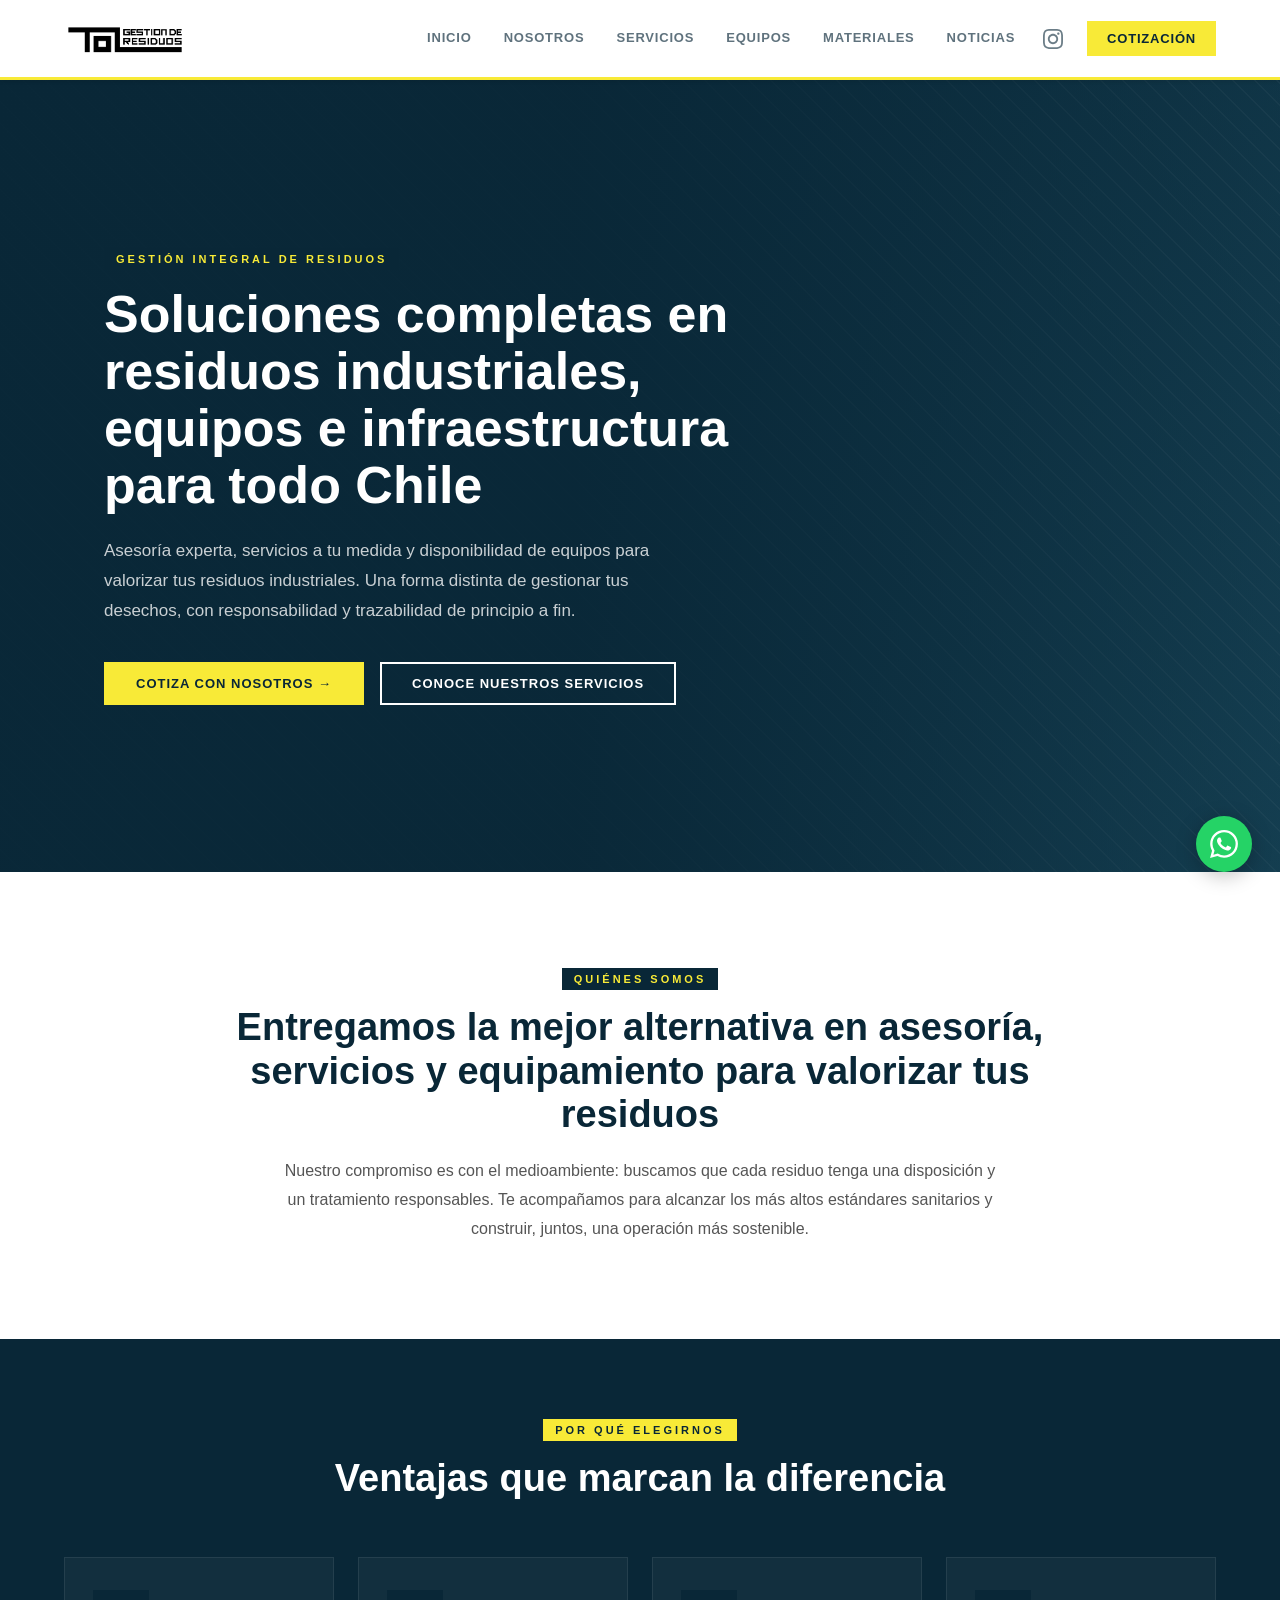
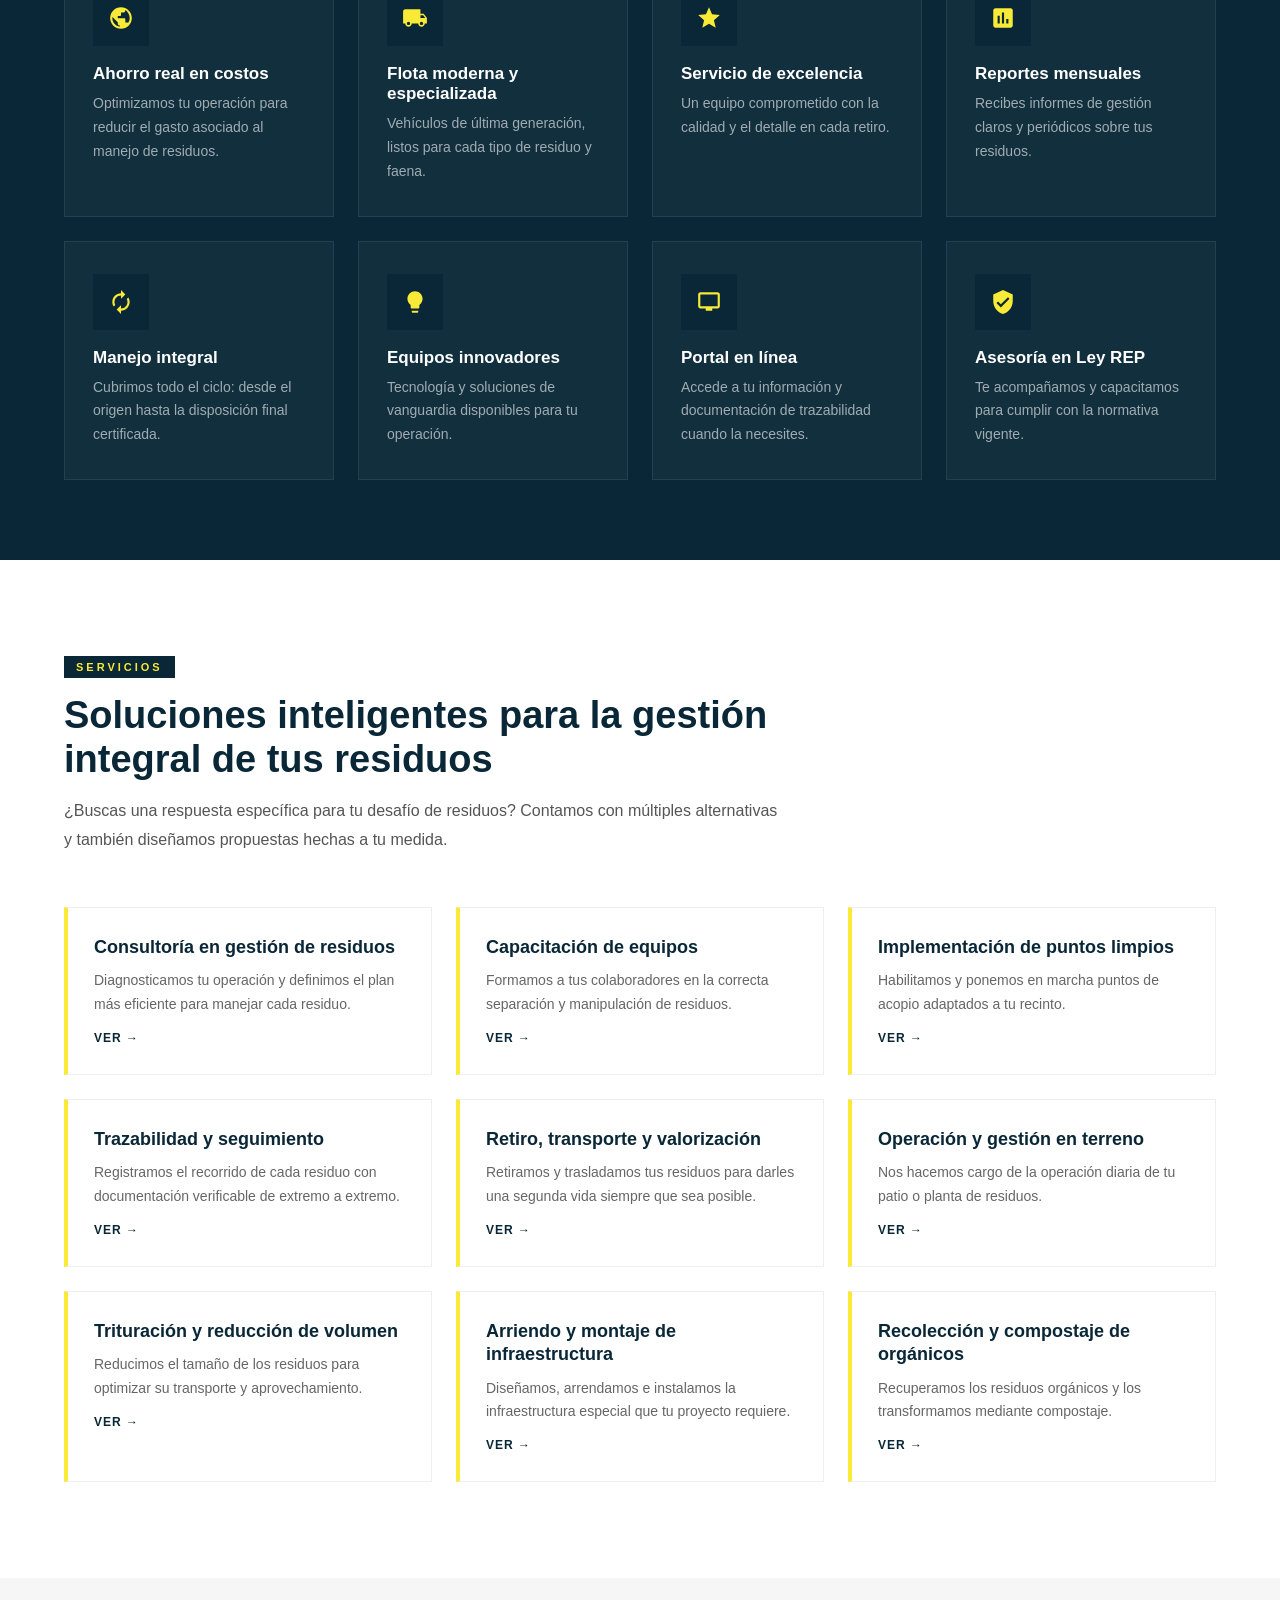
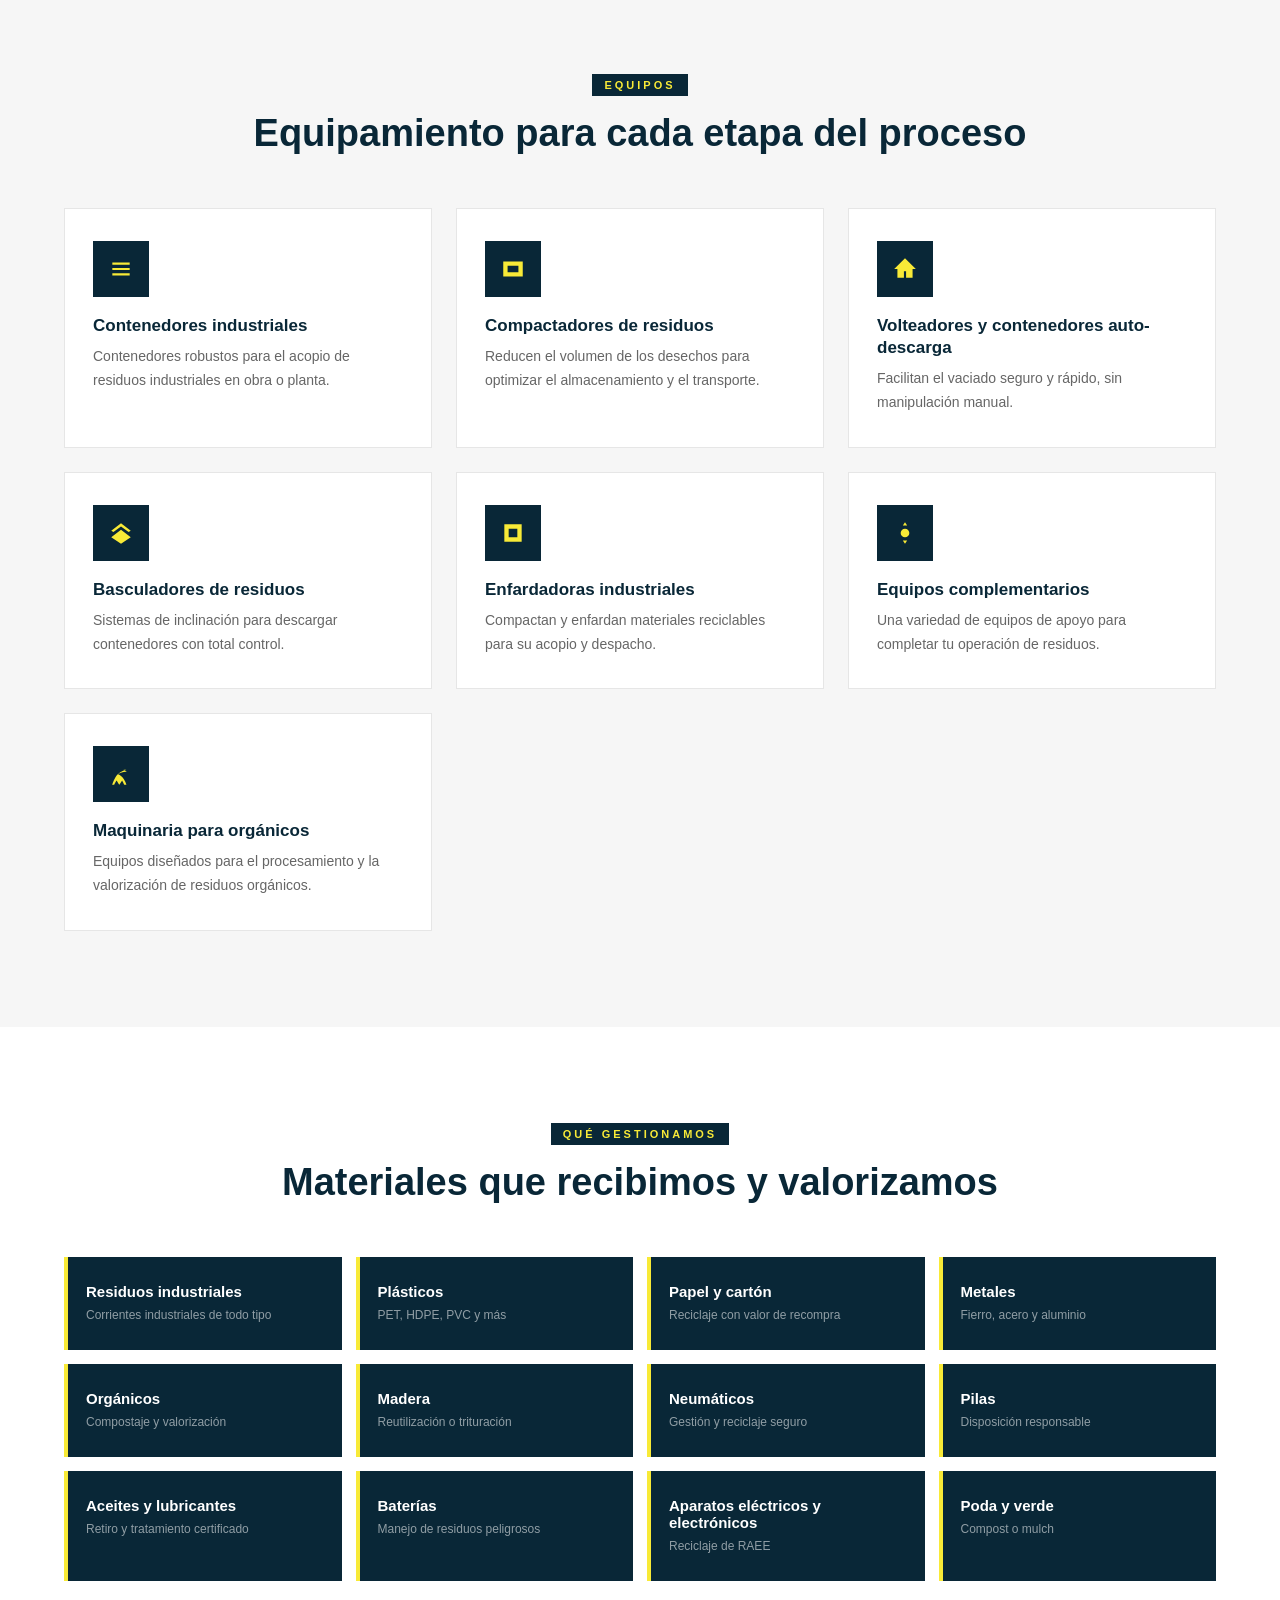
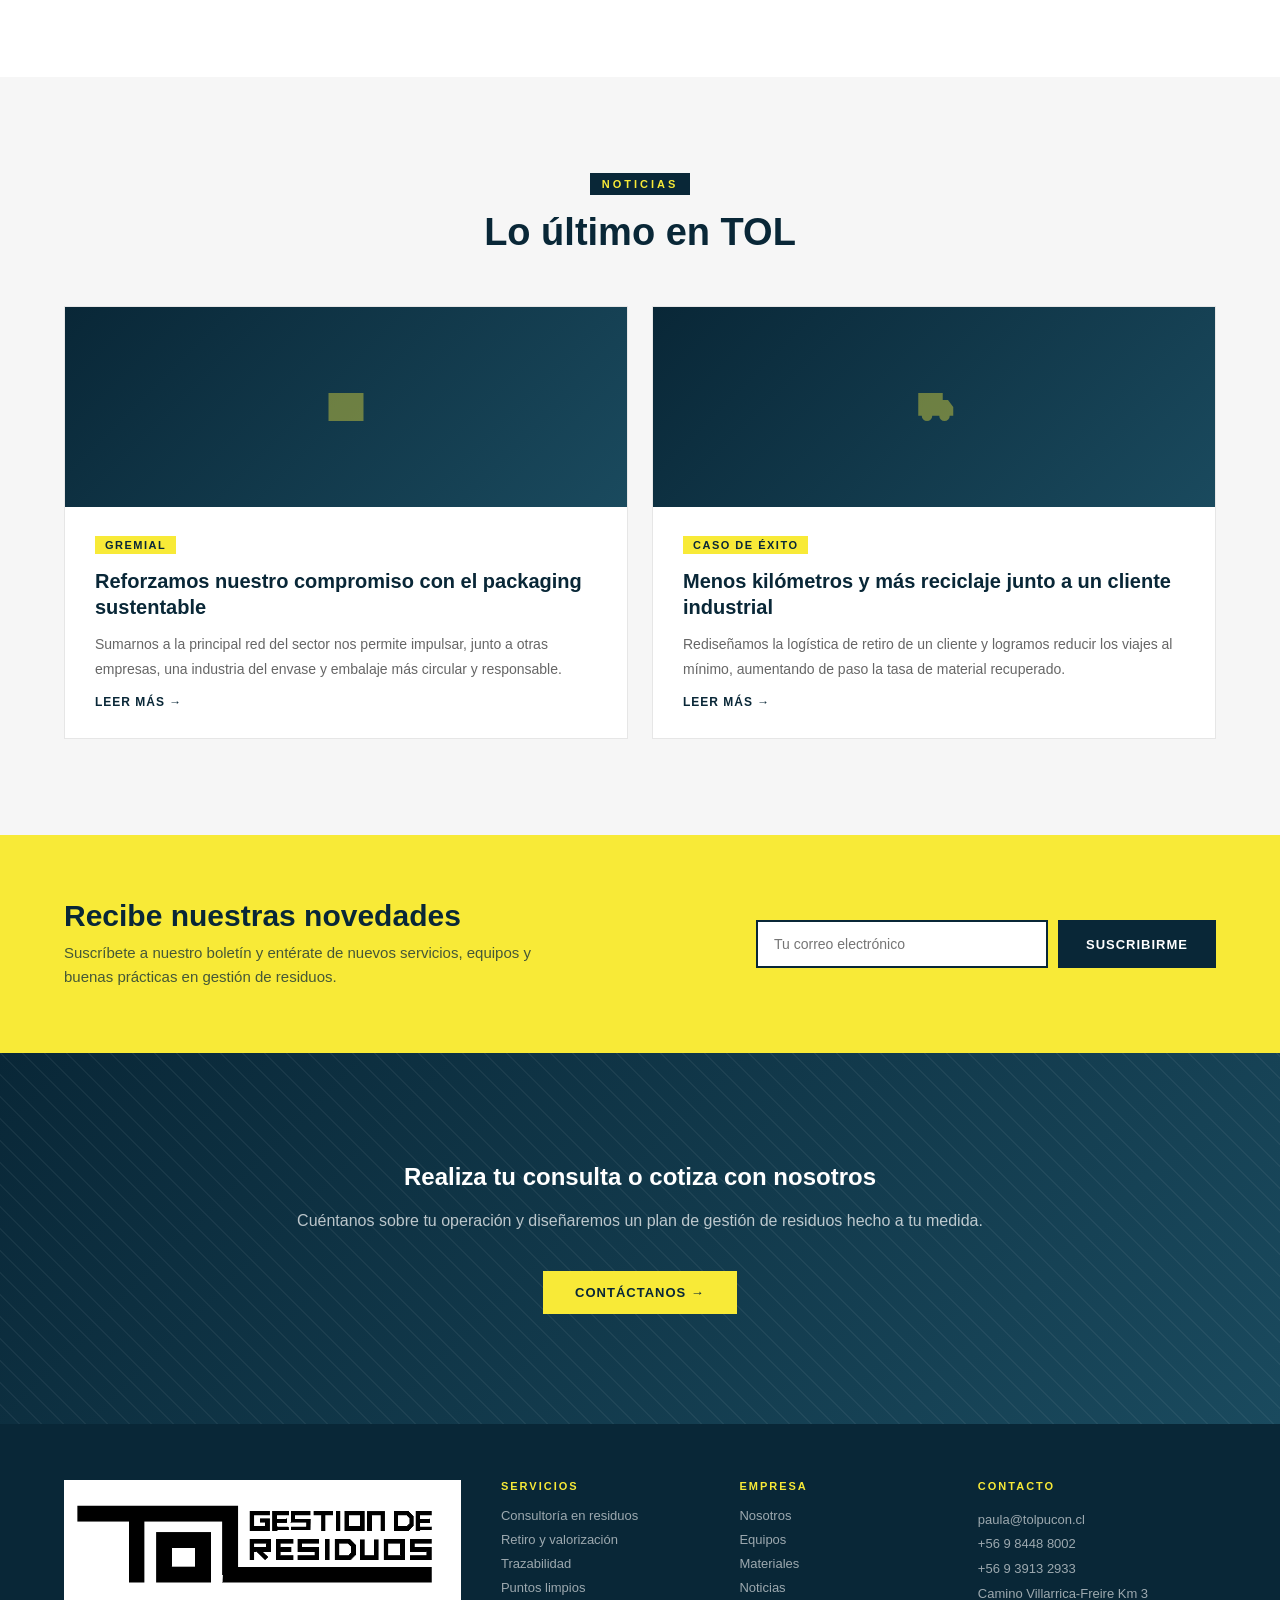
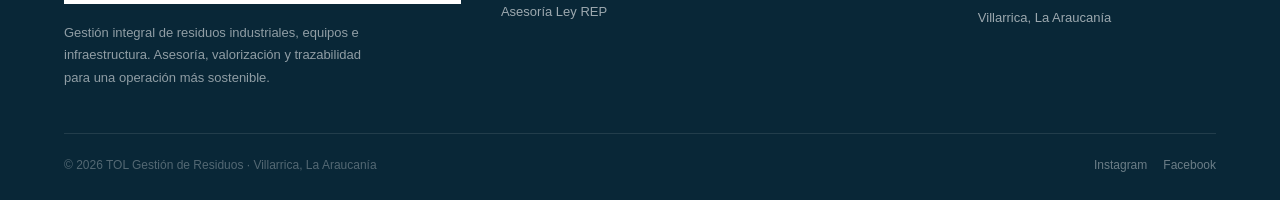
<file: site/planta-standalone.html>
<!DOCTYPE html>
<html lang="es">
<head>
<meta charset="UTF-8">
<meta name="viewport" content="width=device-width, initial-scale=1">
<title>TOL — Gestión Integral de Residuos</title>
<style>
*{margin:0;padding:0;box-sizing:border-box}
body{font-family:'Open Sans',sans-serif;color:#111;padding-top:80px}
a{text-decoration:none;color:inherit}
img{max-width:100%;display:block}

/* NAV */
.tol-nav{position:fixed;top:0;left:0;right:0;z-index:9000;background:#fff;display:flex;align-items:center;justify-content:space-between;padding:0 64px;height:80px;border-bottom:3px solid #F8EA37;box-shadow:0 2px 4px rgba(0,0,0,.08)}
.tol-nav .logo img{height:40px;width:auto;display:block}
.tol-nav .links{display:flex;align-items:center;gap:8px}
.nav-link{font-size:13px;font-weight:600;color:rgba(9,39,55,.65);text-transform:uppercase;letter-spacing:.8px;padding:8px 12px;border-bottom:2px solid transparent;transition:color .2s,border-color .2s}
.nav-link:hover,.nav-link.active{color:#092737;border-bottom-color:#F8EA37}
.nav-cta{background:#F8EA37;color:#092737;font-size:13px;font-weight:700;padding:10px 20px;text-transform:uppercase;letter-spacing:.8px;margin-left:16px;transition:opacity .2s}
.nav-cta:hover{opacity:.85}
.nav-hamburger{display:none;flex-direction:column;gap:5px;cursor:pointer;background:none;border:none;padding:4px}
.nav-hamburger span{width:24px;height:2px;background:#092737;display:block}
.mob-overlay{display:none;position:fixed;inset:0;background:#092737;z-index:8999;flex-direction:column;align-items:center;justify-content:center;gap:8px}
.mob-overlay.open{display:flex}
.mob-link{font-size:20px;font-weight:600;color:rgba(255,255,255,.8);text-transform:uppercase;letter-spacing:1px;padding:16px;transition:color .2s}
.mob-link:hover,.mob-link.active{color:#F8EA37}
.mob-close{position:absolute;top:24px;right:32px;background:none;border:none;color:#fff;font-size:32px;cursor:pointer}
@media(max-width:900px){.tol-nav .links{display:none}.nav-hamburger{display:flex}.tol-nav{padding:0 24px}}
@media(max-width:600px){.tol-nav{padding:0 20px}}

/* HERO */
.hero{background:#092737;padding:80px 64px 72px;position:relative;overflow:hidden}
.hero::before{content:'';position:absolute;inset:0;background:repeating-linear-gradient(45deg,rgba(255,255,255,.015) 0,rgba(255,255,255,.015) 1px,transparent 0,transparent 50%);background-size:20px 20px}
.hero-inner{max-width:1200px;margin:0 auto;position:relative}
.hero-tag{display:inline-block;background:#F8EA37;color:#092737;font-size:11px;font-weight:700;letter-spacing:3px;text-transform:uppercase;padding:4px 12px;margin-bottom:20px}
.hero h1{font-size:52px;font-weight:800;color:#fff;line-height:1.05;max-width:720px;margin-bottom:16px}
.hero p{font-size:16px;font-weight:300;color:rgba(255,255,255,.65);max-width:560px;line-height:1.7;margin-bottom:32px}
.hero-breadcrumb{font-size:12px;color:rgba(255,255,255,.35);margin-bottom:24px}
.hero-breadcrumb a{color:rgba(255,255,255,.35)}
.hero-breadcrumb a:hover{color:#F8EA37}
@media(max-width:900px){.hero{padding:48px 24px}.hero h1{font-size:34px}}

/* SECCIONES */
.section{padding:72px 64px}
.section-inner{max-width:1200px;margin:0 auto}
@media(max-width:900px){.section{padding:48px 24px}}

/* BANNER CTA */
.banner{background:#F8EA37;padding:64px}
.banner-inner{max-width:1200px;margin:0 auto;display:flex;align-items:center;justify-content:space-between;gap:40px;flex-wrap:wrap}
.banner h2{font-size:32px;font-weight:800;color:#092737;margin-bottom:10px}
.banner p{font-size:15px;color:rgba(9,39,55,.72);max-width:480px;line-height:1.6}
.banner-btn{background:#092737;color:#fff;font-size:13px;font-weight:700;text-transform:uppercase;letter-spacing:.8px;padding:14px 32px;white-space:nowrap;transition:opacity .2s}
.banner-btn:hover{opacity:.85}
@media(max-width:900px){.banner{padding:40px 24px}.banner-inner{flex-direction:column;align-items:flex-start}}

/* FOOTER */
footer{background:#092737;padding:52px 64px}
.footer-grid{max-width:1200px;margin:0 auto;display:grid;grid-template-columns:2fr 1fr 1fr 1fr;gap:48px;margin-bottom:40px}
.ft{font-size:11px;font-weight:700;text-transform:uppercase;letter-spacing:1.5px;color:#F8EA37;margin-bottom:16px}
.fl{display:flex;flex-direction:column;gap:8px}
.fl a{font-size:13px;color:rgba(255,255,255,.5);transition:color .2s}
.fl a:hover{color:#fff}
.footer-bottom{max-width:1200px;margin:0 auto;border-top:1px solid rgba(255,255,255,.08);padding-top:24px;display:flex;align-items:center;justify-content:space-between;flex-wrap:wrap;gap:12px}
.footer-bottom span,.footer-bottom a{font-size:12px;color:rgba(255,255,255,.3)}
.footer-bottom a:hover{color:#F8EA37}
@media(max-width:900px){footer{padding:40px 24px}.footer-grid{grid-template-columns:1fr 1fr;gap:32px}}
@media(max-width:600px){.footer-grid{grid-template-columns:1fr}}

[data-aos][data-aos][data-aos-duration="50"],body[data-aos-duration="50"] [data-aos]{transition-duration:50ms}[data-aos][data-aos][data-aos-delay="50"],body[data-aos-delay="50"] [data-aos]{transition-delay:0}[data-aos][data-aos][data-aos-delay="50"].aos-animate,body[data-aos-delay="50"] [data-aos].aos-animate{transition-delay:50ms}[data-aos][data-aos][data-aos-duration="100"],body[data-aos-duration="100"] [data-aos]{transition-duration:.1s}[data-aos][data-aos][data-aos-delay="100"],body[data-aos-delay="100"] [data-aos]{transition-delay:0}[data-aos][data-aos][data-aos-delay="100"].aos-animate,body[data-aos-delay="100"] [data-aos].aos-animate{transition-delay:.1s}[data-aos][data-aos][data-aos-duration="150"],body[data-aos-duration="150"] [data-aos]{transition-duration:.15s}[data-aos][data-aos][data-aos-delay="150"],body[data-aos-delay="150"] [data-aos]{transition-delay:0}[data-aos][data-aos][data-aos-delay="150"].aos-animate,body[data-aos-delay="150"] [data-aos].aos-animate{transition-delay:.15s}[data-aos][data-aos][data-aos-duration="200"],body[data-aos-duration="200"] [data-aos]{transition-duration:.2s}[data-aos][data-aos][data-aos-delay="200"],body[data-aos-delay="200"] [data-aos]{transition-delay:0}[data-aos][data-aos][data-aos-delay="200"].aos-animate,body[data-aos-delay="200"] [data-aos].aos-animate{transition-delay:.2s}[data-aos][data-aos][data-aos-duration="250"],body[data-aos-duration="250"] [data-aos]{transition-duration:.25s}[data-aos][data-aos][data-aos-delay="250"],body[data-aos-delay="250"] [data-aos]{transition-delay:0}[data-aos][data-aos][data-aos-delay="250"].aos-animate,body[data-aos-delay="250"] [data-aos].aos-animate{transition-delay:.25s}[data-aos][data-aos][data-aos-duration="300"],body[data-aos-duration="300"] [data-aos]{transition-duration:.3s}[data-aos][data-aos][data-aos-delay="300"],body[data-aos-delay="300"] [data-aos]{transition-delay:0}[data-aos][data-aos][data-aos-delay="300"].aos-animate,body[data-aos-delay="300"] [data-aos].aos-animate{transition-delay:.3s}[data-aos][data-aos][data-aos-duration="350"],body[data-aos-duration="350"] [data-aos]{transition-duration:.35s}[data-aos][data-aos][data-aos-delay="350"],body[data-aos-delay="350"] [data-aos]{transition-delay:0}[data-aos][data-aos][data-aos-delay="350"].aos-animate,body[data-aos-delay="350"] [data-aos].aos-animate{transition-delay:.35s}[data-aos][data-aos][data-aos-duration="400"],body[data-aos-duration="400"] [data-aos]{transition-duration:.4s}[data-aos][data-aos][data-aos-delay="400"],body[data-aos-delay="400"] [data-aos]{transition-delay:0}[data-aos][data-aos][data-aos-delay="400"].aos-animate,body[data-aos-delay="400"] [data-aos].aos-animate{transition-delay:.4s}[data-aos][data-aos][data-aos-duration="450"],body[data-aos-duration="450"] [data-aos]{transition-duration:.45s}[data-aos][data-aos][data-aos-delay="450"],body[data-aos-delay="450"] [data-aos]{transition-delay:0}[data-aos][data-aos][data-aos-delay="450"].aos-animate,body[data-aos-delay="450"] [data-aos].aos-animate{transition-delay:.45s}[data-aos][data-aos][data-aos-duration="500"],body[data-aos-duration="500"] [data-aos]{transition-duration:.5s}[data-aos][data-aos][data-aos-delay="500"],body[data-aos-delay="500"] [data-aos]{transition-delay:0}[data-aos][data-aos][data-aos-delay="500"].aos-animate,body[data-aos-delay="500"] [data-aos].aos-animate{transition-delay:.5s}[data-aos][data-aos][data-aos-duration="550"],body[data-aos-duration="550"] [data-aos]{transition-duration:.55s}[data-aos][data-aos][data-aos-delay="550"],body[data-aos-delay="550"] [data-aos]{transition-delay:0}[data-aos][data-aos][data-aos-delay="550"].aos-animate,body[data-aos-delay="550"] [data-aos].aos-animate{transition-delay:.55s}[data-aos][data-aos][data-aos-duration="600"],body[data-aos-duration="600"] [data-aos]{transition-duration:.6s}[data-aos][data-aos][data-aos-delay="600"],body[data-aos-delay="600"] [data-aos]{transition-delay:0}[data-aos][data-aos][data-aos-delay="600"].aos-animate,body[data-aos-delay="600"] [data-aos].aos-animate{transition-delay:.6s}[data-aos][data-aos][data-aos-duration="650"],body[data-aos-duration="650"] [data-aos]{transition-duration:.65s}[data-aos][data-aos][data-aos-delay="650"],body[data-aos-delay="650"] [data-aos]{transition-delay:0}[data-aos][data-aos][data-aos-delay="650"].aos-animate,body[data-aos-delay="650"] [data-aos].aos-animate{transition-delay:.65s}[data-aos][data-aos][data-aos-duration="700"],body[data-aos-duration="700"] [data-aos]{transition-duration:.7s}[data-aos][data-aos][data-aos-delay="700"],body[data-aos-delay="700"] [data-aos]{transition-delay:0}[data-aos][data-aos][data-aos-delay="700"].aos-animate,body[data-aos-delay="700"] [data-aos].aos-animate{transition-delay:.7s}[data-aos][data-aos][data-aos-duration="750"],body[data-aos-duration="750"] [data-aos]{transition-duration:.75s}[data-aos][data-aos][data-aos-delay="750"],body[data-aos-delay="750"] [data-aos]{transition-delay:0}[data-aos][data-aos][data-aos-delay="750"].aos-animate,body[data-aos-delay="750"] [data-aos].aos-animate{transition-delay:.75s}[data-aos][data-aos][data-aos-duration="800"],body[data-aos-duration="800"] [data-aos]{transition-duration:.8s}[data-aos][data-aos][data-aos-delay="800"],body[data-aos-delay="800"] [data-aos]{transition-delay:0}[data-aos][data-aos][data-aos-delay="800"].aos-animate,body[data-aos-delay="800"] [data-aos].aos-animate{transition-delay:.8s}[data-aos][data-aos][data-aos-duration="850"],body[data-aos-duration="850"] [data-aos]{transition-duration:.85s}[data-aos][data-aos][data-aos-delay="850"],body[data-aos-delay="850"] [data-aos]{transition-delay:0}[data-aos][data-aos][data-aos-delay="850"].aos-animate,body[data-aos-delay="850"] [data-aos].aos-animate{transition-delay:.85s}[data-aos][data-aos][data-aos-duration="900"],body[data-aos-duration="900"] [data-aos]{transition-duration:.9s}[data-aos][data-aos][data-aos-delay="900"],body[data-aos-delay="900"] [data-aos]{transition-delay:0}[data-aos][data-aos][data-aos-delay="900"].aos-animate,body[data-aos-delay="900"] [data-aos].aos-animate{transition-delay:.9s}[data-aos][data-aos][data-aos-duration="950"],body[data-aos-duration="950"] [data-aos]{transition-duration:.95s}[data-aos][data-aos][data-aos-delay="950"],body[data-aos-delay="950"] [data-aos]{transition-delay:0}[data-aos][data-aos][data-aos-delay="950"].aos-animate,body[data-aos-delay="950"] [data-aos].aos-animate{transition-delay:.95s}[data-aos][data-aos][data-aos-duration="1000"],body[data-aos-duration="1000"] [data-aos]{transition-duration:1s}[data-aos][data-aos][data-aos-delay="1000"],body[data-aos-delay="1000"] [data-aos]{transition-delay:0}[data-aos][data-aos][data-aos-delay="1000"].aos-animate,body[data-aos-delay="1000"] [data-aos].aos-animate{transition-delay:1s}[data-aos][data-aos][data-aos-duration="1050"],body[data-aos-duration="1050"] [data-aos]{transition-duration:1.05s}[data-aos][data-aos][data-aos-delay="1050"],body[data-aos-delay="1050"] [data-aos]{transition-delay:0}[data-aos][data-aos][data-aos-delay="1050"].aos-animate,body[data-aos-delay="1050"] [data-aos].aos-animate{transition-delay:1.05s}[data-aos][data-aos][data-aos-duration="1100"],body[data-aos-duration="1100"] [data-aos]{transition-duration:1.1s}[data-aos][data-aos][data-aos-delay="1100"],body[data-aos-delay="1100"] [data-aos]{transition-delay:0}[data-aos][data-aos][data-aos-delay="1100"].aos-animate,body[data-aos-delay="1100"] [data-aos].aos-animate{transition-delay:1.1s}[data-aos][data-aos][data-aos-duration="1150"],body[data-aos-duration="1150"] [data-aos]{transition-duration:1.15s}[data-aos][data-aos][data-aos-delay="1150"],body[data-aos-delay="1150"] [data-aos]{transition-delay:0}[data-aos][data-aos][data-aos-delay="1150"].aos-animate,body[data-aos-delay="1150"] [data-aos].aos-animate{transition-delay:1.15s}[data-aos][data-aos][data-aos-duration="1200"],body[data-aos-duration="1200"] [data-aos]{transition-duration:1.2s}[data-aos][data-aos][data-aos-delay="1200"],body[data-aos-delay="1200"] [data-aos]{transition-delay:0}[data-aos][data-aos][data-aos-delay="1200"].aos-animate,body[data-aos-delay="1200"] [data-aos].aos-animate{transition-delay:1.2s}[data-aos][data-aos][data-aos-duration="1250"],body[data-aos-duration="1250"] [data-aos]{transition-duration:1.25s}[data-aos][data-aos][data-aos-delay="1250"],body[data-aos-delay="1250"] [data-aos]{transition-delay:0}[data-aos][data-aos][data-aos-delay="1250"].aos-animate,body[data-aos-delay="1250"] [data-aos].aos-animate{transition-delay:1.25s}[data-aos][data-aos][data-aos-duration="1300"],body[data-aos-duration="1300"] [data-aos]{transition-duration:1.3s}[data-aos][data-aos][data-aos-delay="1300"],body[data-aos-delay="1300"] [data-aos]{transition-delay:0}[data-aos][data-aos][data-aos-delay="1300"].aos-animate,body[data-aos-delay="1300"] [data-aos].aos-animate{transition-delay:1.3s}[data-aos][data-aos][data-aos-duration="1350"],body[data-aos-duration="1350"] [data-aos]{transition-duration:1.35s}[data-aos][data-aos][data-aos-delay="1350"],body[data-aos-delay="1350"] [data-aos]{transition-delay:0}[data-aos][data-aos][data-aos-delay="1350"].aos-animate,body[data-aos-delay="1350"] [data-aos].aos-animate{transition-delay:1.35s}[data-aos][data-aos][data-aos-duration="1400"],body[data-aos-duration="1400"] [data-aos]{transition-duration:1.4s}[data-aos][data-aos][data-aos-delay="1400"],body[data-aos-delay="1400"] [data-aos]{transition-delay:0}[data-aos][data-aos][data-aos-delay="1400"].aos-animate,body[data-aos-delay="1400"] [data-aos].aos-animate{transition-delay:1.4s}[data-aos][data-aos][data-aos-duration="1450"],body[data-aos-duration="1450"] [data-aos]{transition-duration:1.45s}[data-aos][data-aos][data-aos-delay="1450"],body[data-aos-delay="1450"] [data-aos]{transition-delay:0}[data-aos][data-aos][data-aos-delay="1450"].aos-animate,body[data-aos-delay="1450"] [data-aos].aos-animate{transition-delay:1.45s}[data-aos][data-aos][data-aos-duration="1500"],body[data-aos-duration="1500"] [data-aos]{transition-duration:1.5s}[data-aos][data-aos][data-aos-delay="1500"],body[data-aos-delay="1500"] [data-aos]{transition-delay:0}[data-aos][data-aos][data-aos-delay="1500"].aos-animate,body[data-aos-delay="1500"] [data-aos].aos-animate{transition-delay:1.5s}[data-aos][data-aos][data-aos-duration="1550"],body[data-aos-duration="1550"] [data-aos]{transition-duration:1.55s}[data-aos][data-aos][data-aos-delay="1550"],body[data-aos-delay="1550"] [data-aos]{transition-delay:0}[data-aos][data-aos][data-aos-delay="1550"].aos-animate,body[data-aos-delay="1550"] [data-aos].aos-animate{transition-delay:1.55s}[data-aos][data-aos][data-aos-duration="1600"],body[data-aos-duration="1600"] [data-aos]{transition-duration:1.6s}[data-aos][data-aos][data-aos-delay="1600"],body[data-aos-delay="1600"] [data-aos]{transition-delay:0}[data-aos][data-aos][data-aos-delay="1600"].aos-animate,body[data-aos-delay="1600"] [data-aos].aos-animate{transition-delay:1.6s}[data-aos][data-aos][data-aos-duration="1650"],body[data-aos-duration="1650"] [data-aos]{transition-duration:1.65s}[data-aos][data-aos][data-aos-delay="1650"],body[data-aos-delay="1650"] [data-aos]{transition-delay:0}[data-aos][data-aos][data-aos-delay="1650"].aos-animate,body[data-aos-delay="1650"] [data-aos].aos-animate{transition-delay:1.65s}[data-aos][data-aos][data-aos-duration="1700"],body[data-aos-duration="1700"] [data-aos]{transition-duration:1.7s}[data-aos][data-aos][data-aos-delay="1700"],body[data-aos-delay="1700"] [data-aos]{transition-delay:0}[data-aos][data-aos][data-aos-delay="1700"].aos-animate,body[data-aos-delay="1700"] [data-aos].aos-animate{transition-delay:1.7s}[data-aos][data-aos][data-aos-duration="1750"],body[data-aos-duration="1750"] [data-aos]{transition-duration:1.75s}[data-aos][data-aos][data-aos-delay="1750"],body[data-aos-delay="1750"] [data-aos]{transition-delay:0}[data-aos][data-aos][data-aos-delay="1750"].aos-animate,body[data-aos-delay="1750"] [data-aos].aos-animate{transition-delay:1.75s}[data-aos][data-aos][data-aos-duration="1800"],body[data-aos-duration="1800"] [data-aos]{transition-duration:1.8s}[data-aos][data-aos][data-aos-delay="1800"],body[data-aos-delay="1800"] [data-aos]{transition-delay:0}[data-aos][data-aos][data-aos-delay="1800"].aos-animate,body[data-aos-delay="1800"] [data-aos].aos-animate{transition-delay:1.8s}[data-aos][data-aos][data-aos-duration="1850"],body[data-aos-duration="1850"] [data-aos]{transition-duration:1.85s}[data-aos][data-aos][data-aos-delay="1850"],body[data-aos-delay="1850"] [data-aos]{transition-delay:0}[data-aos][data-aos][data-aos-delay="1850"].aos-animate,body[data-aos-delay="1850"] [data-aos].aos-animate{transition-delay:1.85s}[data-aos][data-aos][data-aos-duration="1900"],body[data-aos-duration="1900"] [data-aos]{transition-duration:1.9s}[data-aos][data-aos][data-aos-delay="1900"],body[data-aos-delay="1900"] [data-aos]{transition-delay:0}[data-aos][data-aos][data-aos-delay="1900"].aos-animate,body[data-aos-delay="1900"] [data-aos].aos-animate{transition-delay:1.9s}[data-aos][data-aos][data-aos-duration="1950"],body[data-aos-duration="1950"] [data-aos]{transition-duration:1.95s}[data-aos][data-aos][data-aos-delay="1950"],body[data-aos-delay="1950"] [data-aos]{transition-delay:0}[data-aos][data-aos][data-aos-delay="1950"].aos-animate,body[data-aos-delay="1950"] [data-aos].aos-animate{transition-delay:1.95s}[data-aos][data-aos][data-aos-duration="2000"],body[data-aos-duration="2000"] [data-aos]{transition-duration:2s}[data-aos][data-aos][data-aos-delay="2000"],body[data-aos-delay="2000"] [data-aos]{transition-delay:0}[data-aos][data-aos][data-aos-delay="2000"].aos-animate,body[data-aos-delay="2000"] [data-aos].aos-animate{transition-delay:2s}[data-aos][data-aos][data-aos-duration="2050"],body[data-aos-duration="2050"] [data-aos]{transition-duration:2.05s}[data-aos][data-aos][data-aos-delay="2050"],body[data-aos-delay="2050"] [data-aos]{transition-delay:0}[data-aos][data-aos][data-aos-delay="2050"].aos-animate,body[data-aos-delay="2050"] [data-aos].aos-animate{transition-delay:2.05s}[data-aos][data-aos][data-aos-duration="2100"],body[data-aos-duration="2100"] [data-aos]{transition-duration:2.1s}[data-aos][data-aos][data-aos-delay="2100"],body[data-aos-delay="2100"] [data-aos]{transition-delay:0}[data-aos][data-aos][data-aos-delay="2100"].aos-animate,body[data-aos-delay="2100"] [data-aos].aos-animate{transition-delay:2.1s}[data-aos][data-aos][data-aos-duration="2150"],body[data-aos-duration="2150"] [data-aos]{transition-duration:2.15s}[data-aos][data-aos][data-aos-delay="2150"],body[data-aos-delay="2150"] [data-aos]{transition-delay:0}[data-aos][data-aos][data-aos-delay="2150"].aos-animate,body[data-aos-delay="2150"] [data-aos].aos-animate{transition-delay:2.15s}[data-aos][data-aos][data-aos-duration="2200"],body[data-aos-duration="2200"] [data-aos]{transition-duration:2.2s}[data-aos][data-aos][data-aos-delay="2200"],body[data-aos-delay="2200"] [data-aos]{transition-delay:0}[data-aos][data-aos][data-aos-delay="2200"].aos-animate,body[data-aos-delay="2200"] [data-aos].aos-animate{transition-delay:2.2s}[data-aos][data-aos][data-aos-duration="2250"],body[data-aos-duration="2250"] [data-aos]{transition-duration:2.25s}[data-aos][data-aos][data-aos-delay="2250"],body[data-aos-delay="2250"] [data-aos]{transition-delay:0}[data-aos][data-aos][data-aos-delay="2250"].aos-animate,body[data-aos-delay="2250"] [data-aos].aos-animate{transition-delay:2.25s}[data-aos][data-aos][data-aos-duration="2300"],body[data-aos-duration="2300"] [data-aos]{transition-duration:2.3s}[data-aos][data-aos][data-aos-delay="2300"],body[data-aos-delay="2300"] [data-aos]{transition-delay:0}[data-aos][data-aos][data-aos-delay="2300"].aos-animate,body[data-aos-delay="2300"] [data-aos].aos-animate{transition-delay:2.3s}[data-aos][data-aos][data-aos-duration="2350"],body[data-aos-duration="2350"] [data-aos]{transition-duration:2.35s}[data-aos][data-aos][data-aos-delay="2350"],body[data-aos-delay="2350"] [data-aos]{transition-delay:0}[data-aos][data-aos][data-aos-delay="2350"].aos-animate,body[data-aos-delay="2350"] [data-aos].aos-animate{transition-delay:2.35s}[data-aos][data-aos][data-aos-duration="2400"],body[data-aos-duration="2400"] [data-aos]{transition-duration:2.4s}[data-aos][data-aos][data-aos-delay="2400"],body[data-aos-delay="2400"] [data-aos]{transition-delay:0}[data-aos][data-aos][data-aos-delay="2400"].aos-animate,body[data-aos-delay="2400"] [data-aos].aos-animate{transition-delay:2.4s}[data-aos][data-aos][data-aos-duration="2450"],body[data-aos-duration="2450"] [data-aos]{transition-duration:2.45s}[data-aos][data-aos][data-aos-delay="2450"],body[data-aos-delay="2450"] [data-aos]{transition-delay:0}[data-aos][data-aos][data-aos-delay="2450"].aos-animate,body[data-aos-delay="2450"] [data-aos].aos-animate{transition-delay:2.45s}[data-aos][data-aos][data-aos-duration="2500"],body[data-aos-duration="2500"] [data-aos]{transition-duration:2.5s}[data-aos][data-aos][data-aos-delay="2500"],body[data-aos-delay="2500"] [data-aos]{transition-delay:0}[data-aos][data-aos][data-aos-delay="2500"].aos-animate,body[data-aos-delay="2500"] [data-aos].aos-animate{transition-delay:2.5s}[data-aos][data-aos][data-aos-duration="2550"],body[data-aos-duration="2550"] [data-aos]{transition-duration:2.55s}[data-aos][data-aos][data-aos-delay="2550"],body[data-aos-delay="2550"] [data-aos]{transition-delay:0}[data-aos][data-aos][data-aos-delay="2550"].aos-animate,body[data-aos-delay="2550"] [data-aos].aos-animate{transition-delay:2.55s}[data-aos][data-aos][data-aos-duration="2600"],body[data-aos-duration="2600"] [data-aos]{transition-duration:2.6s}[data-aos][data-aos][data-aos-delay="2600"],body[data-aos-delay="2600"] [data-aos]{transition-delay:0}[data-aos][data-aos][data-aos-delay="2600"].aos-animate,body[data-aos-delay="2600"] [data-aos].aos-animate{transition-delay:2.6s}[data-aos][data-aos][data-aos-duration="2650"],body[data-aos-duration="2650"] [data-aos]{transition-duration:2.65s}[data-aos][data-aos][data-aos-delay="2650"],body[data-aos-delay="2650"] [data-aos]{transition-delay:0}[data-aos][data-aos][data-aos-delay="2650"].aos-animate,body[data-aos-delay="2650"] [data-aos].aos-animate{transition-delay:2.65s}[data-aos][data-aos][data-aos-duration="2700"],body[data-aos-duration="2700"] [data-aos]{transition-duration:2.7s}[data-aos][data-aos][data-aos-delay="2700"],body[data-aos-delay="2700"] [data-aos]{transition-delay:0}[data-aos][data-aos][data-aos-delay="2700"].aos-animate,body[data-aos-delay="2700"] [data-aos].aos-animate{transition-delay:2.7s}[data-aos][data-aos][data-aos-duration="2750"],body[data-aos-duration="2750"] [data-aos]{transition-duration:2.75s}[data-aos][data-aos][data-aos-delay="2750"],body[data-aos-delay="2750"] [data-aos]{transition-delay:0}[data-aos][data-aos][data-aos-delay="2750"].aos-animate,body[data-aos-delay="2750"] [data-aos].aos-animate{transition-delay:2.75s}[data-aos][data-aos][data-aos-duration="2800"],body[data-aos-duration="2800"] [data-aos]{transition-duration:2.8s}[data-aos][data-aos][data-aos-delay="2800"],body[data-aos-delay="2800"] [data-aos]{transition-delay:0}[data-aos][data-aos][data-aos-delay="2800"].aos-animate,body[data-aos-delay="2800"] [data-aos].aos-animate{transition-delay:2.8s}[data-aos][data-aos][data-aos-duration="2850"],body[data-aos-duration="2850"] [data-aos]{transition-duration:2.85s}[data-aos][data-aos][data-aos-delay="2850"],body[data-aos-delay="2850"] [data-aos]{transition-delay:0}[data-aos][data-aos][data-aos-delay="2850"].aos-animate,body[data-aos-delay="2850"] [data-aos].aos-animate{transition-delay:2.85s}[data-aos][data-aos][data-aos-duration="2900"],body[data-aos-duration="2900"] [data-aos]{transition-duration:2.9s}[data-aos][data-aos][data-aos-delay="2900"],body[data-aos-delay="2900"] [data-aos]{transition-delay:0}[data-aos][data-aos][data-aos-delay="2900"].aos-animate,body[data-aos-delay="2900"] [data-aos].aos-animate{transition-delay:2.9s}[data-aos][data-aos][data-aos-duration="2950"],body[data-aos-duration="2950"] [data-aos]{transition-duration:2.95s}[data-aos][data-aos][data-aos-delay="2950"],body[data-aos-delay="2950"] [data-aos]{transition-delay:0}[data-aos][data-aos][data-aos-delay="2950"].aos-animate,body[data-aos-delay="2950"] [data-aos].aos-animate{transition-delay:2.95s}[data-aos][data-aos][data-aos-duration="3000"],body[data-aos-duration="3000"] [data-aos]{transition-duration:3s}[data-aos][data-aos][data-aos-delay="3000"],body[data-aos-delay="3000"] [data-aos]{transition-delay:0}[data-aos][data-aos][data-aos-delay="3000"].aos-animate,body[data-aos-delay="3000"] [data-aos].aos-animate{transition-delay:3s}[data-aos][data-aos][data-aos-easing=linear],body[data-aos-easing=linear] [data-aos]{transition-timing-function:cubic-bezier(.25,.25,.75,.75)}[data-aos][data-aos][data-aos-easing=ease],body[data-aos-easing=ease] [data-aos]{transition-timing-function:ease}[data-aos][data-aos][data-aos-easing=ease-in],body[data-aos-easing=ease-in] [data-aos]{transition-timing-function:ease-in}[data-aos][data-aos][data-aos-easing=ease-out],body[data-aos-easing=ease-out] [data-aos]{transition-timing-function:ease-out}[data-aos][data-aos][data-aos-easing=ease-in-out],body[data-aos-easing=ease-in-out] [data-aos]{transition-timing-function:ease-in-out}[data-aos][data-aos][data-aos-easing=ease-in-back],body[data-aos-easing=ease-in-back] [data-aos]{transition-timing-function:cubic-bezier(.6,-.28,.735,.045)}[data-aos][data-aos][data-aos-easing=ease-out-back],body[data-aos-easing=ease-out-back] [data-aos]{transition-timing-function:cubic-bezier(.175,.885,.32,1.275)}[data-aos][data-aos][data-aos-easing=ease-in-out-back],body[data-aos-easing=ease-in-out-back] [data-aos]{transition-timing-function:cubic-bezier(.68,-.55,.265,1.55)}[data-aos][data-aos][data-aos-easing=ease-in-sine],body[data-aos-easing=ease-in-sine] [data-aos]{transition-timing-function:cubic-bezier(.47,0,.745,.715)}[data-aos][data-aos][data-aos-easing=ease-out-sine],body[data-aos-easing=ease-out-sine] [data-aos]{transition-timing-function:cubic-bezier(.39,.575,.565,1)}[data-aos][data-aos][data-aos-easing=ease-in-out-sine],body[data-aos-easing=ease-in-out-sine] [data-aos]{transition-timing-function:cubic-bezier(.445,.05,.55,.95)}[data-aos][data-aos][data-aos-easing=ease-in-quad],body[data-aos-easing=ease-in-quad] [data-aos]{transition-timing-function:cubic-bezier(.55,.085,.68,.53)}[data-aos][data-aos][data-aos-easing=ease-out-quad],body[data-aos-easing=ease-out-quad] [data-aos]{transition-timing-function:cubic-bezier(.25,.46,.45,.94)}[data-aos][data-aos][data-aos-easing=ease-in-out-quad],body[data-aos-easing=ease-in-out-quad] [data-aos]{transition-timing-function:cubic-bezier(.455,.03,.515,.955)}[data-aos][data-aos][data-aos-easing=ease-in-cubic],body[data-aos-easing=ease-in-cubic] [data-aos]{transition-timing-function:cubic-bezier(.55,.085,.68,.53)}[data-aos][data-aos][data-aos-easing=ease-out-cubic],body[data-aos-easing=ease-out-cubic] [data-aos]{transition-timing-function:cubic-bezier(.25,.46,.45,.94)}[data-aos][data-aos][data-aos-easing=ease-in-out-cubic],body[data-aos-easing=ease-in-out-cubic] [data-aos]{transition-timing-function:cubic-bezier(.455,.03,.515,.955)}[data-aos][data-aos][data-aos-easing=ease-in-quart],body[data-aos-easing=ease-in-quart] [data-aos]{transition-timing-function:cubic-bezier(.55,.085,.68,.53)}[data-aos][data-aos][data-aos-easing=ease-out-quart],body[data-aos-easing=ease-out-quart] [data-aos]{transition-timing-function:cubic-bezier(.25,.46,.45,.94)}[data-aos][data-aos][data-aos-easing=ease-in-out-quart],body[data-aos-easing=ease-in-out-quart] [data-aos]{transition-timing-function:cubic-bezier(.455,.03,.515,.955)}[data-aos^=fade][data-aos^=fade]{opacity:0;transition-property:opacity,transform}[data-aos^=fade][data-aos^=fade].aos-animate{opacity:1;transform:translateZ(0)}[data-aos=fade-up]{transform:translate3d(0,100px,0)}[data-aos=fade-down]{transform:translate3d(0,-100px,0)}[data-aos=fade-right]{transform:translate3d(-100px,0,0)}[data-aos=fade-left]{transform:translate3d(100px,0,0)}[data-aos=fade-up-right]{transform:translate3d(-100px,100px,0)}[data-aos=fade-up-left]{transform:translate3d(100px,100px,0)}[data-aos=fade-down-right]{transform:translate3d(-100px,-100px,0)}[data-aos=fade-down-left]{transform:translate3d(100px,-100px,0)}[data-aos^=zoom][data-aos^=zoom]{opacity:0;transition-property:opacity,transform}[data-aos^=zoom][data-aos^=zoom].aos-animate{opacity:1;transform:translateZ(0) scale(1)}[data-aos=zoom-in]{transform:scale(.6)}[data-aos=zoom-in-up]{transform:translate3d(0,100px,0) scale(.6)}[data-aos=zoom-in-down]{transform:translate3d(0,-100px,0) scale(.6)}[data-aos=zoom-in-right]{transform:translate3d(-100px,0,0) scale(.6)}[data-aos=zoom-in-left]{transform:translate3d(100px,0,0) scale(.6)}[data-aos=zoom-out]{transform:scale(1.2)}[data-aos=zoom-out-up]{transform:translate3d(0,100px,0) scale(1.2)}[data-aos=zoom-out-down]{transform:translate3d(0,-100px,0) scale(1.2)}[data-aos=zoom-out-right]{transform:translate3d(-100px,0,0) scale(1.2)}[data-aos=zoom-out-left]{transform:translate3d(100px,0,0) scale(1.2)}[data-aos^=slide][data-aos^=slide]{transition-property:transform}[data-aos^=slide][data-aos^=slide].aos-animate{transform:translateZ(0)}[data-aos=slide-up]{transform:translate3d(0,100%,0)}[data-aos=slide-down]{transform:translate3d(0,-100%,0)}[data-aos=slide-right]{transform:translate3d(-100%,0,0)}[data-aos=slide-left]{transform:translate3d(100%,0,0)}[data-aos^=flip][data-aos^=flip]{backface-visibility:hidden;transition-property:transform}[data-aos=flip-left]{transform:perspective(2500px) rotateY(-100deg)}[data-aos=flip-left].aos-animate{transform:perspective(2500px) rotateY(0)}[data-aos=flip-right]{transform:perspective(2500px) rotateY(100deg)}[data-aos=flip-right].aos-animate{transform:perspective(2500px) rotateY(0)}[data-aos=flip-up]{transform:perspective(2500px) rotateX(-100deg)}[data-aos=flip-up].aos-animate{transform:perspective(2500px) rotateX(0)}[data-aos=flip-down]{transform:perspective(2500px) rotateX(100deg)}[data-aos=flip-down].aos-animate{transform:perspective(2500px) rotateX(0)}

*{margin:0;padding:0;box-sizing:border-box}
body{font-family:Open Sans,sans-serif;color:#111111}
a{text-decoration:none;color:inherit}
img{max-width:100%;display:block}
[data-aos]{opacity:0}
:root{--navy:#092737;--navy2:#1a4a5e;--yellow:#F8EA37}

/* Utility layout */
.wrap{max-width:1200px;margin:0 auto}
.eyebrow{display:inline-block;background:var(--navy);color:var(--yellow);font-size:11px;font-weight:700;letter-spacing:3px;text-transform:uppercase;padding:5px 12px;margin-bottom:16px}
.sec{padding:96px 64px}
.sec h2{font-size:38px;font-weight:800;color:var(--navy);line-height:1.15}
.lead{font-size:16px;color:#555;line-height:1.8;max-width:720px}
.grid{display:grid;gap:24px}
.g2{grid-template-columns:repeat(2,1fr)}
.g3{grid-template-columns:repeat(3,1fr)}
.g4{grid-template-columns:repeat(4,1fr)}
.icon{width:56px;height:56px;display:flex;align-items:center;justify-content:center;background:var(--navy);margin-bottom:18px}
.icon svg{fill:var(--yellow)}
.btn{display:inline-block;background:var(--yellow);color:var(--navy);padding:14px 32px;font-size:13px;font-weight:700;text-transform:uppercase;letter-spacing:1px;transition:opacity .2s}
.btn:hover{opacity:.85}
.btn-outline{display:inline-block;border:2px solid #fff;color:#fff;padding:12px 30px;font-size:13px;font-weight:700;text-transform:uppercase;letter-spacing:1px;transition:background .2s,color .2s}
.btn-outline:hover{background:#fff;color:var(--navy)}
.vermas{display:inline-flex;align-items:center;gap:6px;color:var(--navy);font-size:12px;font-weight:700;text-transform:uppercase;letter-spacing:1px;margin-top:14px}
.vermas:hover{color:#c9a800}

@media(max-width:1000px){
  .g4{grid-template-columns:repeat(2,1fr)}
  .g3{grid-template-columns:repeat(2,1fr)}
}
@media(max-width:768px){
  .sec{padding:56px 22px!important}
  .sec h2{font-size:28px}
  .g2,.g3,.g4{grid-template-columns:1fr!important}
  h1{font-size:34px!important}
}

</style>
</head>
<body>


<style>
.tol-nav{position:fixed;top:0;left:0;right:0;z-index:9000;background:#fff;display:flex;align-items:center;justify-content:space-between;padding:0 64px;height:80px;border-bottom:3px solid #F8EA37;box-shadow:0 2px 4px rgba(0,0,0,.08)}
.tol-nav .logo img{height:40px;width:auto;display:block}
.tol-nav .links{display:flex;align-items:center;gap:8px}
.nav-link{font-family:Open Sans,sans-serif;font-size:13px;font-weight:600;color:rgba(9,39,55,.65);text-decoration:none;text-transform:uppercase;letter-spacing:.8px;padding:8px 12px;border-bottom:2px solid transparent;transition:color .2s,border-color .2s}
.nav-link:hover,.nav-link.active{color:#092737;border-bottom-color:#F8EA37}
.nav-cta{background:#F8EA37;color:#092737;font-family:Open Sans,sans-serif;font-size:13px;font-weight:700;text-decoration:none;padding:10px 20px;text-transform:uppercase;letter-spacing:.8px;margin-left:16px;transition:opacity .2s}
.nav-cta:hover{opacity:.85}
.nav-hamburger{display:none;flex-direction:column;gap:5px;cursor:pointer;background:none;border:none;padding:4px}
.nav-hamburger span{width:24px;height:2px;background:#092737;display:block;transition:.3s}
.mob-overlay{display:none;position:fixed;inset:0;background:#092737;z-index:8999;flex-direction:column;align-items:center;justify-content:center;gap:8px}
.mob-overlay.open{display:flex}
.mob-link{font-family:Open Sans,sans-serif;font-size:20px;font-weight:600;color:rgba(255,255,255,.8);text-decoration:none;text-transform:uppercase;letter-spacing:1px;padding:16px;transition:color .2s}
.mob-link:hover{color:#F8EA37}
.mob-close{position:absolute;top:24px;right:32px;background:none;border:none;color:#fff;font-size:32px;cursor:pointer}
body{padding-top:80px}
@media(max-width:900px){
  .tol-nav .links{display:none}
  .nav-hamburger{display:flex}
}
@media(max-width:600px){
  .tol-nav{padding:0 20px}
}
</style>

<nav class="tol-nav">
  <a href="#inicio" class="logo"><img src="[data-uri]" alt="TOL"></a>
  <div class="links">
    <a href="#inicio" class="nav-link">Inicio</a><a href="#nosotros" class="nav-link">Nosotros</a><a href="#servicios" class="nav-link">Servicios</a><a href="#equipos" class="nav-link">Equipos</a><a href="#materiales" class="nav-link">Materiales</a><a href="#noticias" class="nav-link">Noticias</a>
    <a href="https://www.instagram.com/tolpucon/" target="_blank" style="display:flex;align-items:center;color:rgba(9,39,55,.6);margin-left:8px;transition:color .2s" title="Instagram TOL"><svg width="20" height="20" viewBox="0 0 24 24" fill="currentColor"><path d="M12 2.163c3.204 0 3.584.012 4.85.07 3.252.148 4.771 1.691 4.919 4.919.058 1.265.069 1.645.069 4.849 0 3.205-.012 3.584-.069 4.849-.149 3.225-1.664 4.771-4.919 4.919-1.266.058-1.644.07-4.85.07-3.204 0-3.584-.012-4.849-.07-3.26-.149-4.771-1.699-4.919-4.92-.058-1.265-.07-1.644-.07-4.849 0-3.204.013-3.583.07-4.849.149-3.227 1.664-4.771 4.919-4.919 1.266-.057 1.645-.069 4.849-.069zm0-2.163c-3.259 0-3.667.014-4.947.072-4.358.2-6.78 2.618-6.98 6.98-.059 1.281-.073 1.689-.073 4.948 0 3.259.014 3.668.072 4.948.2 4.358 2.618 6.78 6.98 6.98 1.281.058 1.689.072 4.948.072 3.259 0 3.668-.014 4.948-.072 4.354-.2 6.782-2.618 6.979-6.98.059-1.28.073-1.689.073-4.948 0-3.259-.014-3.667-.072-4.947-.196-4.354-2.617-6.78-6.979-6.98-1.281-.059-1.69-.073-4.949-.073zm0 5.838c-3.403 0-6.162 2.759-6.162 6.162s2.759 6.163 6.162 6.163 6.162-2.759 6.162-6.163c0-3.403-2.759-6.162-6.162-6.162zm0 10.162c-2.209 0-4-1.79-4-4 0-2.209 1.791-4 4-4s4 1.791 4 4c0 2.21-1.791 4-4 4zm6.406-11.845c-.796 0-1.441.645-1.441 1.44s.645 1.44 1.441 1.44c.795 0 1.439-.645 1.439-1.44s-.644-1.44-1.439-1.44z"/></svg></a>
    <a href="#contacto" class="nav-cta">Cotización</a>
  </div>
  <button class="nav-hamburger" id="tolHamburger" aria-label="Menú">
    <span></span><span></span><span></span>
  </button>
</nav>

<div class="mob-overlay" id="tolMobMenu">
  <button class="mob-close" id="tolMobClose">&times;</button>
  <a href="#inicio" class="mob-link">Inicio</a><a href="#nosotros" class="mob-link">Nosotros</a><a href="#servicios" class="mob-link">Servicios</a><a href="#equipos" class="mob-link">Equipos</a><a href="#materiales" class="mob-link">Materiales</a><a href="#noticias" class="mob-link">Noticias</a>
  <a href="#contacto" style="margin-top:16px;background:#F8EA37;color:#092737;font-family:Open Sans,sans-serif;font-size:16px;font-weight:700;text-decoration:none;padding:14px 32px;text-transform:uppercase">Cotización</a>
</div>

<script>
(function(){
  var btn=document.getElementById('tolHamburger');
  var menu=document.getElementById('tolMobMenu');
  var close=document.getElementById('tolMobClose');
  if(btn)btn.addEventListener('click',function(){menu.classList.add('open')});
  if(close)close.addEventListener('click',function(){menu.classList.remove('open')});
  document.querySelectorAll('.mob-link').forEach(function(l){
    l.addEventListener('click',function(){menu.classList.remove('open')});
  });
})();
</script>

<!-- ===== HERO ===== -->
<div id="inicio" style="position:relative;min-height:88vh;display:flex;align-items:center;overflow:hidden">
  <div style="position:absolute;inset:0;background:linear-gradient(135deg,#092737 0%,#1a4a5e 100%)"></div>
  <div style="position:absolute;inset:0;opacity:.05;background:repeating-linear-gradient(45deg,#fff 0,#fff 1px,transparent 0,transparent 50%);background-size:22px 22px"></div>
  <div style="position:absolute;inset:0;background:linear-gradient(to right,rgba(9,39,55,.94) 45%,rgba(9,39,55,.35) 100%)"></div>
  <div class="wrap" style="position:relative;padding:0 64px;width:100%">
    <div style="max-width:680px">
      <span class="eyebrow" data-aos="fade-up">Gestión integral de residuos</span>
      <h1 style="font-size:52px;font-weight:800;color:#fff;line-height:1.1;margin-bottom:22px" data-aos="fade-up">Soluciones completas en residuos industriales, equipos e infraestructura para todo Chile</h1>
      <p style="font-size:17px;font-weight:300;color:rgba(255,255,255,.78);line-height:1.75;margin-bottom:36px;max-width:560px" data-aos="fade-up" data-aos-delay="100">Asesoría experta, servicios a tu medida y disponibilidad de equipos para valorizar tus residuos industriales. Una forma distinta de gestionar tus desechos, con responsabilidad y trazabilidad de principio a fin.</p>
      <div style="display:flex;gap:16px;flex-wrap:wrap" data-aos="fade-up" data-aos-delay="200">
        <a href="#contacto" class="btn">Cotiza con nosotros →</a>
        <a href="#servicios" class="btn-outline">Conoce nuestros servicios</a>
      </div>
    </div>
  </div>
</div>

<!-- ===== INTRO / NOSOTROS ===== -->
<section id="nosotros" class="sec" style="background:#fff;text-align:center">
  <div class="wrap">
    <span class="eyebrow" data-aos="fade-up">Quiénes somos</span>
    <h2 data-aos="fade-up" style="max-width:900px;margin:0 auto 20px">Entregamos la mejor alternativa en asesoría, servicios y equipamiento para valorizar tus residuos</h2>
    <p class="lead" data-aos="fade-up" style="margin:0 auto">Nuestro compromiso es con el medioambiente: buscamos que cada residuo tenga una disposición y un tratamiento responsables. Te acompañamos para alcanzar los más altos estándares sanitarios y construir, juntos, una operación más sostenible.</p>
  </div>
</section>

<!-- ===== BENEFICIOS ===== -->
<section class="sec" style="background:#092737;padding-top:80px;padding-bottom:80px">
  <div class="wrap">
    <div style="text-align:center;margin-bottom:56px" data-aos="fade-up">
      <span class="eyebrow" style="background:#F8EA37;color:#092737">Por qué elegirnos</span>
      <h2 style="color:#fff">Ventajas que marcan la diferencia</h2>
    </div>
    <div class="grid g4">
      <div data-aos="fade-up" data-aos-delay="0" style="background:rgba(255,255,255,.04);border:1px solid rgba(255,255,255,.08);padding:32px 28px">
        <div class="icon"><svg width="26" height="26" viewBox="0 0 24 24"><path d="M12 2C6.48 2 2 6.48 2 12s4.48 10 10 10 10-4.48 10-10S17.52 2 12 2zm1 17.93V19c0-.55-.45-1-1-1s-1 .45-1 1v.93C7.06 19.44 4 16.08 4 12c0-.35.03-.69.07-1.03L9 15.9V17c0 1.1.9 2 2 2v1.93zm6.31-2.4c-.26-.81-1-1.39-1.9-1.39H16v-3c0-.55-.45-1-1-1H9v-2h2c.55 0 1-.45 1-1V7h2c1.1 0 2-.9 2-2v-.41C17.92 5.77 20 8.65 20 12c0 2.08-.81 3.98-2.11 5.4z"/></svg></div>
        <h3 style="font-size:17px;font-weight:700;color:#fff;margin-bottom:8px">Ahorro real en costos</h3>
        <p style="font-size:14px;color:rgba(255,255,255,.6);line-height:1.7">Optimizamos tu operación para reducir el gasto asociado al manejo de residuos.</p>
      </div>
      <div data-aos="fade-up" data-aos-delay="60" style="background:rgba(255,255,255,.04);border:1px solid rgba(255,255,255,.08);padding:32px 28px">
        <div class="icon"><svg width="26" height="26" viewBox="0 0 24 24"><path d="M20 8h-3V4H3c-1.1 0-2 .9-2 2v11h2c0 1.66 1.34 3 3 3s3-1.34 3-3h6c0 1.66 1.34 3 3 3s3-1.34 3-3h2v-5l-3-4zM6 18.5c-.83 0-1.5-.67-1.5-1.5s.67-1.5 1.5-1.5 1.5.67 1.5 1.5-.67 1.5-1.5 1.5zm13.5-9l1.96 2.5H17V9.5h2.5zM18 18.5c-.83 0-1.5-.67-1.5-1.5s.67-1.5 1.5-1.5 1.5.67 1.5 1.5-.67 1.5-1.5 1.5z"/></svg></div>
        <h3 style="font-size:17px;font-weight:700;color:#fff;margin-bottom:8px">Flota moderna y especializada</h3>
        <p style="font-size:14px;color:rgba(255,255,255,.6);line-height:1.7">Vehículos de última generación, listos para cada tipo de residuo y faena.</p>
      </div>
      <div data-aos="fade-up" data-aos-delay="120" style="background:rgba(255,255,255,.04);border:1px solid rgba(255,255,255,.08);padding:32px 28px">
        <div class="icon"><svg width="26" height="26" viewBox="0 0 24 24"><path d="M12 17.27L18.18 21l-1.64-7.03L22 9.24l-7.19-.61L12 2 9.19 8.63 2 9.24l5.46 4.73L5.82 21z"/></svg></div>
        <h3 style="font-size:17px;font-weight:700;color:#fff;margin-bottom:8px">Servicio de excelencia</h3>
        <p style="font-size:14px;color:rgba(255,255,255,.6);line-height:1.7">Un equipo comprometido con la calidad y el detalle en cada retiro.</p>
      </div>
      <div data-aos="fade-up" data-aos-delay="180" style="background:rgba(255,255,255,.04);border:1px solid rgba(255,255,255,.08);padding:32px 28px">
        <div class="icon"><svg width="26" height="26" viewBox="0 0 24 24"><path d="M19 3H5c-1.1 0-2 .9-2 2v14c0 1.1.9 2 2 2h14c1.1 0 2-.9 2-2V5c0-1.1-.9-2-2-2zM9 17H7v-7h2v7zm4 0h-2V7h2v10zm4 0h-2v-4h2v4z"/></svg></div>
        <h3 style="font-size:17px;font-weight:700;color:#fff;margin-bottom:8px">Reportes mensuales</h3>
        <p style="font-size:14px;color:rgba(255,255,255,.6);line-height:1.7">Recibes informes de gestión claros y periódicos sobre tus residuos.</p>
      </div>
      <div data-aos="fade-up" data-aos-delay="0" style="background:rgba(255,255,255,.04);border:1px solid rgba(255,255,255,.08);padding:32px 28px">
        <div class="icon"><svg width="26" height="26" viewBox="0 0 24 24"><path d="M12 6v3l4-4-4-4v3c-4.42 0-8 3.58-8 8 0 1.57.46 3.03 1.24 4.26L6.7 14.8c-.45-.83-.7-1.79-.7-2.8 0-3.31 2.69-6 6-6zm6.76 1.74L17.3 9.2c.44.84.7 1.79.7 2.8 0 3.31-2.69 6-6 6v-3l-4 4 4 4v-3c4.42 0 8-3.58 8-8 0-1.57-.46-3.03-1.24-4.26z"/></svg></div>
        <h3 style="font-size:17px;font-weight:700;color:#fff;margin-bottom:8px">Manejo integral</h3>
        <p style="font-size:14px;color:rgba(255,255,255,.6);line-height:1.7">Cubrimos todo el ciclo: desde el origen hasta la disposición final certificada.</p>
      </div>
      <div data-aos="fade-up" data-aos-delay="60" style="background:rgba(255,255,255,.04);border:1px solid rgba(255,255,255,.08);padding:32px 28px">
        <div class="icon"><svg width="26" height="26" viewBox="0 0 24 24"><path d="M9 21c0 .55.45 1 1 1h4c.55 0 1-.45 1-1v-1H9v1zm3-19C8.14 2 5 5.14 5 9c0 2.38 1.19 4.47 3 5.74V17c0 .55.45 1 1 1h6c.55 0 1-.45 1-1v-2.26c1.81-1.27 3-3.36 3-5.74 0-3.86-3.14-7-7-7z"/></svg></div>
        <h3 style="font-size:17px;font-weight:700;color:#fff;margin-bottom:8px">Equipos innovadores</h3>
        <p style="font-size:14px;color:rgba(255,255,255,.6);line-height:1.7">Tecnología y soluciones de vanguardia disponibles para tu operación.</p>
      </div>
      <div data-aos="fade-up" data-aos-delay="120" style="background:rgba(255,255,255,.04);border:1px solid rgba(255,255,255,.08);padding:32px 28px">
        <div class="icon"><svg width="26" height="26" viewBox="0 0 24 24"><path d="M20 3H4c-1.1 0-2 .9-2 2v11c0 1.1.9 2 2 2h5v2h6v-2h5c1.1 0 2-.9 2-2V5c0-1.1-.9-2-2-2zm0 13H4V5h16v11z"/></svg></div>
        <h3 style="font-size:17px;font-weight:700;color:#fff;margin-bottom:8px">Portal en línea</h3>
        <p style="font-size:14px;color:rgba(255,255,255,.6);line-height:1.7">Accede a tu información y documentación de trazabilidad cuando la necesites.</p>
      </div>
      <div data-aos="fade-up" data-aos-delay="180" style="background:rgba(255,255,255,.04);border:1px solid rgba(255,255,255,.08);padding:32px 28px">
        <div class="icon"><svg width="26" height="26" viewBox="0 0 24 24"><path d="M12 1L3 5v6c0 5.55 3.84 10.74 9 12 5.16-1.26 9-6.45 9-12V5l-9-4zm-2 16l-4-4 1.41-1.41L10 14.17l6.59-6.59L18 9l-8 8z"/></svg></div>
        <h3 style="font-size:17px;font-weight:700;color:#fff;margin-bottom:8px">Asesoría en Ley REP</h3>
        <p style="font-size:14px;color:rgba(255,255,255,.6);line-height:1.7">Te acompañamos y capacitamos para cumplir con la normativa vigente.</p>
      </div>
    </div>
  </div>
</section>

<!-- ===== SERVICIOS ===== -->
<section id="servicios" class="sec" style="background:#fff">
  <div class="wrap">
    <div style="max-width:760px;margin-bottom:52px" data-aos="fade-up">
      <span class="eyebrow">Servicios</span>
      <h2>Soluciones inteligentes para la gestión integral de tus residuos</h2>
      <p class="lead" style="margin-top:16px">¿Buscas una respuesta específica para tu desafío de residuos? Contamos con múltiples alternativas y también diseñamos propuestas hechas a tu medida.</p>
    </div>
    <div class="grid g3">
      <div class="svc" data-aos="fade-up" data-aos-delay="0"><h3>Consultoría en gestión de residuos</h3><p>Diagnosticamos tu operación y definimos el plan más eficiente para manejar cada residuo.</p><a href="#contacto" class="vermas">Ver →</a></div>
      <div class="svc" data-aos="fade-up" data-aos-delay="60"><h3>Capacitación de equipos</h3><p>Formamos a tus colaboradores en la correcta separación y manipulación de residuos.</p><a href="#contacto" class="vermas">Ver →</a></div>
      <div class="svc" data-aos="fade-up" data-aos-delay="120"><h3>Implementación de puntos limpios</h3><p>Habilitamos y ponemos en marcha puntos de acopio adaptados a tu recinto.</p><a href="#contacto" class="vermas">Ver →</a></div>
      <div class="svc" data-aos="fade-up" data-aos-delay="0"><h3>Trazabilidad y seguimiento</h3><p>Registramos el recorrido de cada residuo con documentación verificable de extremo a extremo.</p><a href="#contacto" class="vermas">Ver →</a></div>
      <div class="svc" data-aos="fade-up" data-aos-delay="60"><h3>Retiro, transporte y valorización</h3><p>Retiramos y trasladamos tus residuos para darles una segunda vida siempre que sea posible.</p><a href="#contacto" class="vermas">Ver →</a></div>
      <div class="svc" data-aos="fade-up" data-aos-delay="120"><h3>Operación y gestión en terreno</h3><p>Nos hacemos cargo de la operación diaria de tu patio o planta de residuos.</p><a href="#contacto" class="vermas">Ver →</a></div>
      <div class="svc" data-aos="fade-up" data-aos-delay="0"><h3>Trituración y reducción de volumen</h3><p>Reducimos el tamaño de los residuos para optimizar su transporte y aprovechamiento.</p><a href="#contacto" class="vermas">Ver →</a></div>
      <div class="svc" data-aos="fade-up" data-aos-delay="60"><h3>Arriendo y montaje de infraestructura</h3><p>Diseñamos, arrendamos e instalamos la infraestructura especial que tu proyecto requiere.</p><a href="#contacto" class="vermas">Ver →</a></div>
      <div class="svc" data-aos="fade-up" data-aos-delay="120"><h3>Recolección y compostaje de orgánicos</h3><p>Recuperamos los residuos orgánicos y los transformamos mediante compostaje.</p><a href="#contacto" class="vermas">Ver →</a></div>
    </div>
  </div>
</section>
<style>
.svc{background:#fff;border:1px solid #eee;border-left:4px solid #F8EA37;padding:28px 26px;transition:box-shadow .2s,transform .2s}
.svc:hover{box-shadow:0 12px 28px rgba(9,39,55,.12);transform:translateY(-3px)}
.svc h3{font-size:18px;font-weight:700;color:#092737;margin-bottom:10px;line-height:1.3}
.svc p{font-size:14px;color:#666;line-height:1.7}
</style>

<!-- ===== EQUIPOS ===== -->
<section id="equipos" class="sec" style="background:#f6f6f6">
  <div class="wrap">
    <div style="text-align:center;margin-bottom:52px" data-aos="fade-up">
      <span class="eyebrow">Equipos</span>
      <h2>Equipamiento para cada etapa del proceso</h2>
    </div>
    <div class="grid g3">
      <div class="eq" data-aos="fade-up" data-aos-delay="0"><div class="icon"><svg width="26" height="26" viewBox="0 0 24 24"><path d="M4 6h16v2H4zm0 5h16v2H4zm0 5h16v2H4z"/></svg></div><h3>Contenedores industriales</h3><p>Contenedores robustos para el acopio de residuos industriales en obra o planta.</p></div>
      <div class="eq" data-aos="fade-up" data-aos-delay="60"><div class="icon"><svg width="26" height="26" viewBox="0 0 24 24"><path d="M3 5h18v14H3zM7 9v6h10V9z"/></svg></div><h3>Compactadores de residuos</h3><p>Reducen el volumen de los desechos para optimizar el almacenamiento y el transporte.</p></div>
      <div class="eq" data-aos="fade-up" data-aos-delay="120"><div class="icon"><svg width="26" height="26" viewBox="0 0 24 24"><path d="M12 2L2 12h3v8h6v-6h2v6h6v-8h3z"/></svg></div><h3>Volteadores y contenedores auto-descarga</h3><p>Facilitan el vaciado seguro y rápido, sin manipulación manual.</p></div>
      <div class="eq" data-aos="fade-up" data-aos-delay="0"><div class="icon"><svg width="26" height="26" viewBox="0 0 24 24"><path d="M12 3l9 7-2 1-7-5-7 5-2-1zm0 6l9 7-9 6-9-6z"/></svg></div><h3>Basculadores de residuos</h3><p>Sistemas de inclinación para descargar contenedores con total control.</p></div>
      <div class="eq" data-aos="fade-up" data-aos-delay="60"><div class="icon"><svg width="26" height="26" viewBox="0 0 24 24"><path d="M4 4h16v16H4zm4 4v8h8V8z"/></svg></div><h3>Enfardadoras industriales</h3><p>Compactan y enfardan materiales reciclables para su acopio y despacho.</p></div>
      <div class="eq" data-aos="fade-up" data-aos-delay="120"><div class="icon"><svg width="26" height="26" viewBox="0 0 24 24"><path d="M12 8a4 4 0 100 8 4 4 0 000-8zm0-6l2 3h-4zm0 20l-2-3h4z"/></svg></div><h3>Equipos complementarios</h3><p>Una variedad de equipos de apoyo para completar tu operación de residuos.</p></div>
      <div class="eq" data-aos="fade-up" data-aos-delay="0"><div class="icon"><svg width="26" height="26" viewBox="0 0 24 24"><path d="M17 8C8 10 5.9 16.17 3.82 22L5.71 22c.5-1.03 1.29-2.75 2.29-4 .97 2.05 2.5 4 2.5 4s1.64-2.58 2.5-4c.86 1.42 1.5 3 2 4h2c-1.14-3.57-2.8-7.61-8-10 2.69-1 6-2.56 8.5-2 0 0-2.14-2-4-2z"/></svg></div><h3>Maquinaria para orgánicos</h3><p>Equipos diseñados para el procesamiento y la valorización de residuos orgánicos.</p></div>
    </div>
  </div>
</section>
<style>
.eq{background:#fff;padding:32px 28px;border:1px solid #e6e6e6;transition:box-shadow .2s,transform .2s}
.eq:hover{box-shadow:0 12px 28px rgba(9,39,55,.12);transform:translateY(-3px)}
.eq h3{font-size:17px;font-weight:700;color:#092737;margin-bottom:8px;line-height:1.3}
.eq p{font-size:14px;color:#666;line-height:1.7}
</style>

<!-- ===== MATERIALES ===== -->
<section id="materiales" class="sec" style="background:#fff">
  <div class="wrap">
    <div style="text-align:center;margin-bottom:52px" data-aos="fade-up">
      <span class="eyebrow">Qué gestionamos</span>
      <h2>Materiales que recibimos y valorizamos</h2>
    </div>
    <div class="grid g4" style="gap:14px">
      <div class="mat" data-aos="fade-up" data-aos-delay="0"><span>Residuos industriales</span><small>Corrientes industriales de todo tipo</small></div>
      <div class="mat" data-aos="fade-up" data-aos-delay="40"><span>Plásticos</span><small>PET, HDPE, PVC y más</small></div>
      <div class="mat" data-aos="fade-up" data-aos-delay="80"><span>Papel y cartón</span><small>Reciclaje con valor de recompra</small></div>
      <div class="mat" data-aos="fade-up" data-aos-delay="120"><span>Metales</span><small>Fierro, acero y aluminio</small></div>
      <div class="mat" data-aos="fade-up" data-aos-delay="0"><span>Orgánicos</span><small>Compostaje y valorización</small></div>
      <div class="mat" data-aos="fade-up" data-aos-delay="40"><span>Madera</span><small>Reutilización o trituración</small></div>
      <div class="mat" data-aos="fade-up" data-aos-delay="80"><span>Neumáticos</span><small>Gestión y reciclaje seguro</small></div>
      <div class="mat" data-aos="fade-up" data-aos-delay="120"><span>Pilas</span><small>Disposición responsable</small></div>
      <div class="mat" data-aos="fade-up" data-aos-delay="0"><span>Aceites y lubricantes</span><small>Retiro y tratamiento certificado</small></div>
      <div class="mat" data-aos="fade-up" data-aos-delay="40"><span>Baterías</span><small>Manejo de residuos peligrosos</small></div>
      <div class="mat" data-aos="fade-up" data-aos-delay="80"><span>Aparatos eléctricos y electrónicos</span><small>Reciclaje de RAEE</small></div>
      <div class="mat" data-aos="fade-up" data-aos-delay="120"><span>Poda y verde</span><small>Compost o mulch</small></div>
    </div>
  </div>
</section>
<style>
.mat{background:#092737;color:#fff;padding:26px 22px;display:flex;flex-direction:column;gap:6px;position:relative;overflow:hidden;transition:background .2s}
.mat::before{content:'';position:absolute;left:0;top:0;bottom:0;width:4px;background:#F8EA37}
.mat:hover{background:#0c3348}
.mat span{font-size:15px;font-weight:700}
.mat small{font-size:12px;color:rgba(255,255,255,.55);line-height:1.5}
</style>

<!-- ===== NOTICIAS ===== -->
<section id="noticias" class="sec" style="background:#f6f6f6">
  <div class="wrap">
    <div style="text-align:center;margin-bottom:52px" data-aos="fade-up">
      <span class="eyebrow">Noticias</span>
      <h2>Lo último en TOL</h2>
    </div>
    <div class="grid g2">
      <article class="news" data-aos="fade-right">
        <div class="news-img"><svg width="42" height="42" viewBox="0 0 24 24" fill="rgba(248,234,55,.4)"><path d="M4 6h16v12H4zM2 4h20v16H2z"/></svg></div>
        <div class="news-body">
          <span class="news-tag">Gremial</span>
          <h3>Reforzamos nuestro compromiso con el packaging sustentable</h3>
          <p>Sumarnos a la principal red del sector nos permite impulsar, junto a otras empresas, una industria del envase y embalaje más circular y responsable.</p>
          <a href="#contacto" class="vermas">Leer más →</a>
        </div>
      </article>
      <article class="news" data-aos="fade-left">
        <div class="news-img"><svg width="42" height="42" viewBox="0 0 24 24" fill="rgba(248,234,55,.4)"><path d="M20 8h-3V4H3v13h2a3 3 0 006 0h4a3 3 0 006 0h2v-5z"/></svg></div>
        <div class="news-body">
          <span class="news-tag">Caso de éxito</span>
          <h3>Menos kilómetros y más reciclaje junto a un cliente industrial</h3>
          <p>Rediseñamos la logística de retiro de un cliente y logramos reducir los viajes al mínimo, aumentando de paso la tasa de material recuperado.</p>
          <a href="#contacto" class="vermas">Leer más →</a>
        </div>
      </article>
    </div>
  </div>
</section>
<style>
.news{background:#fff;display:flex;flex-direction:column;border:1px solid #e6e6e6;overflow:hidden}
.news-img{height:200px;background:linear-gradient(135deg,#092737 0%,#1a4a5e 100%);display:flex;align-items:center;justify-content:center}
.news-body{padding:28px 30px}
.news-tag{display:inline-block;font-size:11px;font-weight:700;letter-spacing:1.5px;text-transform:uppercase;color:#092737;background:#F8EA37;padding:3px 10px;margin-bottom:14px}
.news h3{font-size:20px;font-weight:800;color:#092737;margin-bottom:12px;line-height:1.3}
.news p{font-size:14px;color:#666;line-height:1.75}
</style>

<!-- ===== NEWSLETTER ===== -->
<section style="background:#F8EA37;padding:64px 64px">
  <div class="wrap" style="display:flex;align-items:center;justify-content:space-between;gap:40px;flex-wrap:wrap" data-aos="fade-up">
    <div style="max-width:520px">
      <h2 style="font-size:30px;font-weight:800;color:#092737;margin-bottom:8px">Recibe nuestras novedades</h2>
      <p style="font-size:15px;color:rgba(9,39,55,.75);line-height:1.6">Suscríbete a nuestro boletín y entérate de nuevos servicios, equipos y buenas prácticas en gestión de residuos.</p>
    </div>
    <form onsubmit="return false" style="display:flex;gap:10px;flex-wrap:wrap;flex:1;min-width:280px;max-width:460px">
      <input type="email" placeholder="Tu correo electrónico" required style="flex:1;min-width:200px;border:2px solid #092737;background:#fff;padding:14px 16px;font-family:Open Sans,sans-serif;font-size:14px;color:#092737">
      <button type="submit" style="background:#092737;color:#fff;border:none;padding:14px 28px;font-family:Open Sans,sans-serif;font-size:13px;font-weight:700;text-transform:uppercase;letter-spacing:1px;cursor:pointer">Suscribirme</button>
    </form>
  </div>
</section>

<!-- ===== CTA CONTACTO ===== -->
<section id="contacto" style="position:relative;overflow:hidden;padding:110px 64px;text-align:center">
  <div style="position:absolute;inset:0;background:linear-gradient(135deg,#092737 0%,#1a4a5e 100%)"></div>
  <div style="position:absolute;inset:0;opacity:.05;background:repeating-linear-gradient(45deg,#fff 0,#fff 1px,transparent 0,transparent 50%);background-size:22px 22px"></div>
  <div class="wrap" style="position:relative;max-width:720px" data-aos="fade-up">
    <h2 style="color:#fff;margin-bottom:16px">Realiza tu consulta o cotiza con nosotros</h2>
    <p style="font-size:16px;color:rgba(255,255,255,.72);margin-bottom:36px;line-height:1.7">Cuéntanos sobre tu operación y diseñaremos un plan de gestión de residuos hecho a tu medida.</p>
    <a href="https://wa.me/56984488002" target="_blank" class="btn">Contáctanos →</a>
  </div>
</section>

<a href="https://wa.me/56984488002" target="_blank" style="position:fixed;bottom:28px;right:28px;width:56px;height:56px;background:#25D366;border-radius:50%;display:flex;align-items:center;justify-content:center;box-shadow:0 4px 20px rgba(0,0,0,.25);z-index:9999;transition:transform .2s" onmouseover="this.style.transform='scale(1.1)'" onmouseout="this.style.transform='scale(1)'" title="WhatsApp TOL">
  <svg width="28" height="28" viewBox="0 0 24 24" fill="white"><path d="M17.472 14.382c-.297-.149-1.758-.867-2.03-.967-.273-.099-.471-.148-.67.15-.197.297-.767.966-.94 1.164-.173.199-.347.223-.644.075-.297-.15-1.255-.463-2.39-1.475-.883-.788-1.48-1.761-1.653-2.059-.173-.297-.018-.458.13-.606.134-.133.298-.347.446-.52.149-.174.198-.298.298-.497.099-.198.05-.371-.025-.52-.075-.149-.669-1.612-.916-2.207-.242-.579-.487-.5-.669-.51-.173-.008-.371-.01-.57-.01-.198 0-.52.074-.792.372-.272.297-1.04 1.016-1.04 2.479 0 1.462 1.065 2.875 1.213 3.074.149.198 2.096 3.2 5.077 4.487.709.306 1.262.489 1.694.625.712.227 1.36.195 1.871.118.571-.085 1.758-.719 2.006-1.413.248-.694.248-1.289.173-1.413-.074-.124-.272-.198-.57-.347m-5.421 7.403h-.004a9.87 9.87 0 01-5.031-1.378l-.361-.214-3.741.982.998-3.648-.235-.374a9.86 9.86 0 01-1.51-5.26c.001-5.45 4.436-9.884 9.888-9.884 2.64 0 5.122 1.03 6.988 2.898a9.825 9.825 0 012.893 6.994c-.003 5.45-4.437 9.884-9.885 9.884m8.413-18.297A11.815 11.815 0 0012.05 0C5.495 0 .16 5.335.157 11.892c0 2.096.547 4.142 1.588 5.945L.057 24l6.305-1.654a11.882 11.882 0 005.683 1.448h.005c6.554 0 11.89-5.335 11.893-11.893a11.821 11.821 0 00-3.48-8.413z"/></svg>
</a>

<footer style="background:#092737;padding:56px 64px 28px;color:#fff;font-family:Open Sans,sans-serif">
  <div class="wrap">
    <div style="display:grid;grid-template-columns:2fr 1fr 1fr 1.2fr;gap:40px;margin-bottom:44px" class="foot-grid">
      <div>
        <a href="#inicio"><img src="[data-uri]" alt="TOL" style="margin-bottom:18px"></a>
        <p style="font-size:13px;color:rgba(255,255,255,.55);line-height:1.7;max-width:300px">Gestión integral de residuos industriales, equipos e infraestructura. Asesoría, valorización y trazabilidad para una operación más sostenible.</p>
      </div>
      <div>
        <div style="font-size:11px;font-weight:700;text-transform:uppercase;letter-spacing:2px;color:#F8EA37;margin-bottom:16px">Servicios</div>
        <div style="display:flex;flex-direction:column;gap:9px">
          <a href="#servicios" style="font-size:13px;color:rgba(255,255,255,.6)">Consultoría en residuos</a>
          <a href="#servicios" style="font-size:13px;color:rgba(255,255,255,.6)">Retiro y valorización</a>
          <a href="#servicios" style="font-size:13px;color:rgba(255,255,255,.6)">Trazabilidad</a>
          <a href="#servicios" style="font-size:13px;color:rgba(255,255,255,.6)">Puntos limpios</a>
          <a href="#servicios" style="font-size:13px;color:rgba(255,255,255,.6)">Asesoría Ley REP</a>
        </div>
      </div>
      <div>
        <div style="font-size:11px;font-weight:700;text-transform:uppercase;letter-spacing:2px;color:#F8EA37;margin-bottom:16px">Empresa</div>
        <div style="display:flex;flex-direction:column;gap:9px">
          <a href="#nosotros" style="font-size:13px;color:rgba(255,255,255,.6)">Nosotros</a>
          <a href="#equipos" style="font-size:13px;color:rgba(255,255,255,.6)">Equipos</a>
          <a href="#materiales" style="font-size:13px;color:rgba(255,255,255,.6)">Materiales</a>
          <a href="#noticias" style="font-size:13px;color:rgba(255,255,255,.6)">Noticias</a>
        </div>
      </div>
      <div>
        <div style="font-size:11px;font-weight:700;text-transform:uppercase;letter-spacing:2px;color:#F8EA37;margin-bottom:16px">Contacto</div>
        <div style="font-size:13px;color:rgba(255,255,255,.6);line-height:1.9">
          paula@tolpucon.cl<br>+56 9 8448 8002<br>+56 9 3913 2933<br>Camino Villarrica-Freire Km 3<br>Villarrica, La Araucanía
        </div>
      </div>
    </div>
    <div style="border-top:1px solid rgba(255,255,255,.1);padding-top:24px;display:flex;justify-content:space-between;align-items:center;flex-wrap:wrap;gap:12px">
      <span style="font-size:12px;color:rgba(255,255,255,.3)">© 2026 TOL Gestión de Residuos · Villarrica, La Araucanía</span>
      <div style="display:flex;gap:16px">
        <a href="https://instagram.com/tolpucon" target="_blank" style="font-size:12px;color:rgba(255,255,255,.4)">Instagram</a>
        <a href="https://facebook.com/tolpucon" target="_blank" style="font-size:12px;color:rgba(255,255,255,.4)">Facebook</a>
      </div>
    </div>
  </div>
</footer>
<style>
@media(max-width:900px){.foot-grid{grid-template-columns:1fr 1fr!important;gap:32px!important}}
@media(max-width:600px){.foot-grid{grid-template-columns:1fr!important}}
</style>

<script>!function(e,t){"object"==typeof exports&&"object"==typeof module?module.exports=t():"function"==typeof define&&define.amd?define([],t):"object"==typeof exports?exports.AOS=t():e.AOS=t()}(this,function(){return function(e){function t(o){if(n[o])return n[o].exports;var i=n[o]={exports:{},id:o,loaded:!1};return e[o].call(i.exports,i,i.exports,t),i.loaded=!0,i.exports}var n={};return t.m=e,t.c=n,t.p="dist/",t(0)}([function(e,t,n){"use strict";function o(e){return e&&e.__esModule?e:{default:e}}var i=Object.assign||function(e){for(var t=1;t<arguments.length;t++){var n=arguments[t];for(var o in n)Object.prototype.hasOwnProperty.call(n,o)&&(e[o]=n[o])}return e},r=n(1),a=(o(r),n(6)),u=o(a),c=n(7),s=o(c),f=n(8),d=o(f),l=n(9),p=o(l),m=n(10),b=o(m),v=n(11),y=o(v),g=n(14),h=o(g),w=[],k=!1,x={offset:120,delay:0,easing:"ease",duration:400,disable:!1,once:!1,startEvent:"DOMContentLoaded",throttleDelay:99,debounceDelay:50,disableMutationObserver:!1},j=function(){var e=arguments.length>0&&void 0!==arguments[0]&&arguments[0];if(e&&(k=!0),k)return w=(0,y.default)(w,x),(0,b.default)(w,x.once),w},O=function(){w=(0,h.default)(),j()},M=function(){w.forEach(function(e,t){e.node.removeAttribute("data-aos"),e.node.removeAttribute("data-aos-easing"),e.node.removeAttribute("data-aos-duration"),e.node.removeAttribute("data-aos-delay")})},S=function(e){return e===!0||"mobile"===e&&p.default.mobile()||"phone"===e&&p.default.phone()||"tablet"===e&&p.default.tablet()||"function"==typeof e&&e()===!0},_=function(e){x=i(x,e),w=(0,h.default)();var t=document.all&&!window.atob;return S(x.disable)||t?M():(x.disableMutationObserver||d.default.isSupported()||(console.info('\n      aos: MutationObserver is not supported on this browser,\n      code mutations observing has been disabled.\n      You may have to call "refreshHard()" by yourself.\n    '),x.disableMutationObserver=!0),document.querySelector("body").setAttribute("data-aos-easing",x.easing),document.querySelector("body").setAttribute("data-aos-duration",x.duration),document.querySelector("body").setAttribute("data-aos-delay",x.delay),"DOMContentLoaded"===x.startEvent&&["complete","interactive"].indexOf(document.readyState)>-1?j(!0):"load"===x.startEvent?window.addEventListener(x.startEvent,function(){j(!0)}):document.addEventListener(x.startEvent,function(){j(!0)}),window.addEventListener("resize",(0,s.default)(j,x.debounceDelay,!0)),window.addEventListener("orientationchange",(0,s.default)(j,x.debounceDelay,!0)),window.addEventListener("scroll",(0,u.default)(function(){(0,b.default)(w,x.once)},x.throttleDelay)),x.disableMutationObserver||d.default.ready("[data-aos]",O),w)};e.exports={init:_,refresh:j,refreshHard:O}},function(e,t){},,,,,function(e,t){(function(t){"use strict";function n(e,t,n){function o(t){var n=b,o=v;return b=v=void 0,k=t,g=e.apply(o,n)}function r(e){return k=e,h=setTimeout(f,t),M?o(e):g}function a(e){var n=e-w,o=e-k,i=t-n;return S?j(i,y-o):i}function c(e){var n=e-w,o=e-k;return void 0===w||n>=t||n<0||S&&o>=y}function f(){var e=O();return c(e)?d(e):void(h=setTimeout(f,a(e)))}function d(e){return h=void 0,_&&b?o(e):(b=v=void 0,g)}function l(){void 0!==h&&clearTimeout(h),k=0,b=w=v=h=void 0}function p(){return void 0===h?g:d(O())}function m(){var e=O(),n=c(e);if(b=arguments,v=this,w=e,n){if(void 0===h)return r(w);if(S)return h=setTimeout(f,t),o(w)}return void 0===h&&(h=setTimeout(f,t)),g}var b,v,y,g,h,w,k=0,M=!1,S=!1,_=!0;if("function"!=typeof e)throw new TypeError(s);return t=u(t)||0,i(n)&&(M=!!n.leading,S="maxWait"in n,y=S?x(u(n.maxWait)||0,t):y,_="trailing"in n?!!n.trailing:_),m.cancel=l,m.flush=p,m}function o(e,t,o){var r=!0,a=!0;if("function"!=typeof e)throw new TypeError(s);return i(o)&&(r="leading"in o?!!o.leading:r,a="trailing"in o?!!o.trailing:a),n(e,t,{leading:r,maxWait:t,trailing:a})}function i(e){var t="undefined"==typeof e?"undefined":c(e);return!!e&&("object"==t||"function"==t)}function r(e){return!!e&&"object"==("undefined"==typeof e?"undefined":c(e))}function a(e){return"symbol"==("undefined"==typeof e?"undefined":c(e))||r(e)&&k.call(e)==d}function u(e){if("number"==typeof e)return e;if(a(e))return f;if(i(e)){var t="function"==typeof e.valueOf?e.valueOf():e;e=i(t)?t+"":t}if("string"!=typeof e)return 0===e?e:+e;e=e.replace(l,"");var n=m.test(e);return n||b.test(e)?v(e.slice(2),n?2:8):p.test(e)?f:+e}var c="function"==typeof Symbol&&"symbol"==typeof Symbol.iterator?function(e){return typeof e}:function(e){return e&&"function"==typeof Symbol&&e.constructor===Symbol&&e!==Symbol.prototype?"symbol":typeof e},s="Expected a function",f=NaN,d="[object Symbol]",l=/^\s+|\s+$/g,p=/^[-+]0x[0-9a-f]+$/i,m=/^0b[01]+$/i,b=/^0o[0-7]+$/i,v=parseInt,y="object"==("undefined"==typeof t?"undefined":c(t))&&t&&t.Object===Object&&t,g="object"==("undefined"==typeof self?"undefined":c(self))&&self&&self.Object===Object&&self,h=y||g||Function("return this")(),w=Object.prototype,k=w.toString,x=Math.max,j=Math.min,O=function(){return h.Date.now()};e.exports=o}).call(t,function(){return this}())},function(e,t){(function(t){"use strict";function n(e,t,n){function i(t){var n=b,o=v;return b=v=void 0,O=t,g=e.apply(o,n)}function r(e){return O=e,h=setTimeout(f,t),M?i(e):g}function u(e){var n=e-w,o=e-O,i=t-n;return S?x(i,y-o):i}function s(e){var n=e-w,o=e-O;return void 0===w||n>=t||n<0||S&&o>=y}function f(){var e=j();return s(e)?d(e):void(h=setTimeout(f,u(e)))}function d(e){return h=void 0,_&&b?i(e):(b=v=void 0,g)}function l(){void 0!==h&&clearTimeout(h),O=0,b=w=v=h=void 0}function p(){return void 0===h?g:d(j())}function m(){var e=j(),n=s(e);if(b=arguments,v=this,w=e,n){if(void 0===h)return r(w);if(S)return h=setTimeout(f,t),i(w)}return void 0===h&&(h=setTimeout(f,t)),g}var b,v,y,g,h,w,O=0,M=!1,S=!1,_=!0;if("function"!=typeof e)throw new TypeError(c);return t=a(t)||0,o(n)&&(M=!!n.leading,S="maxWait"in n,y=S?k(a(n.maxWait)||0,t):y,_="trailing"in n?!!n.trailing:_),m.cancel=l,m.flush=p,m}function o(e){var t="undefined"==typeof e?"undefined":u(e);return!!e&&("object"==t||"function"==t)}function i(e){return!!e&&"object"==("undefined"==typeof e?"undefined":u(e))}function r(e){return"symbol"==("undefined"==typeof e?"undefined":u(e))||i(e)&&w.call(e)==f}function a(e){if("number"==typeof e)return e;if(r(e))return s;if(o(e)){var t="function"==typeof e.valueOf?e.valueOf():e;e=o(t)?t+"":t}if("string"!=typeof e)return 0===e?e:+e;e=e.replace(d,"");var n=p.test(e);return n||m.test(e)?b(e.slice(2),n?2:8):l.test(e)?s:+e}var u="function"==typeof Symbol&&"symbol"==typeof Symbol.iterator?function(e){return typeof e}:function(e){return e&&"function"==typeof Symbol&&e.constructor===Symbol&&e!==Symbol.prototype?"symbol":typeof e},c="Expected a function",s=NaN,f="[object Symbol]",d=/^\s+|\s+$/g,l=/^[-+]0x[0-9a-f]+$/i,p=/^0b[01]+$/i,m=/^0o[0-7]+$/i,b=parseInt,v="object"==("undefined"==typeof t?"undefined":u(t))&&t&&t.Object===Object&&t,y="object"==("undefined"==typeof self?"undefined":u(self))&&self&&self.Object===Object&&self,g=v||y||Function("return this")(),h=Object.prototype,w=h.toString,k=Math.max,x=Math.min,j=function(){return g.Date.now()};e.exports=n}).call(t,function(){return this}())},function(e,t){"use strict";function n(e){var t=void 0,o=void 0,i=void 0;for(t=0;t<e.length;t+=1){if(o=e[t],o.dataset&&o.dataset.aos)return!0;if(i=o.children&&n(o.children))return!0}return!1}function o(){return window.MutationObserver||window.WebKitMutationObserver||window.MozMutationObserver}function i(){return!!o()}function r(e,t){var n=window.document,i=o(),r=new i(a);u=t,r.observe(n.documentElement,{childList:!0,subtree:!0,removedNodes:!0})}function a(e){e&&e.forEach(function(e){var t=Array.prototype.slice.call(e.addedNodes),o=Array.prototype.slice.call(e.removedNodes),i=t.concat(o);if(n(i))return u()})}Object.defineProperty(t,"__esModule",{value:!0});var u=function(){};t.default={isSupported:i,ready:r}},function(e,t){"use strict";function n(e,t){if(!(e instanceof t))throw new TypeError("Cannot call a class as a function")}function o(){return navigator.userAgent||navigator.vendor||window.opera||""}Object.defineProperty(t,"__esModule",{value:!0});var i=function(){function e(e,t){for(var n=0;n<t.length;n++){var o=t[n];o.enumerable=o.enumerable||!1,o.configurable=!0,"value"in o&&(o.writable=!0),Object.defineProperty(e,o.key,o)}}return function(t,n,o){return n&&e(t.prototype,n),o&&e(t,o),t}}(),r=/(android|bb\d+|meego).+mobile|avantgo|bada\/|blackberry|blazer|compal|elaine|fennec|hiptop|iemobile|ip(hone|od)|iris|kindle|lge |maemo|midp|mmp|mobile.+firefox|netfront|opera m(ob|in)i|palm( os)?|phone|p(ixi|re)\/|plucker|pocket|psp|series(4|6)0|symbian|treo|up\.(browser|link)|vodafone|wap|windows ce|xda|xiino/i,a=/1207|6310|6590|3gso|4thp|50[1-6]i|770s|802s|a wa|abac|ac(er|oo|s\-)|ai(ko|rn)|al(av|ca|co)|amoi|an(ex|ny|yw)|aptu|ar(ch|go)|as(te|us)|attw|au(di|\-m|r |s )|avan|be(ck|ll|nq)|bi(lb|rd)|bl(ac|az)|br(e|v)w|bumb|bw\-(n|u)|c55\/|capi|ccwa|cdm\-|cell|chtm|cldc|cmd\-|co(mp|nd)|craw|da(it|ll|ng)|dbte|dc\-s|devi|dica|dmob|do(c|p)o|ds(12|\-d)|el(49|ai)|em(l2|ul)|er(ic|k0)|esl8|ez([4-7]0|os|wa|ze)|fetc|fly(\-|_)|g1 u|g560|gene|gf\-5|g\-mo|go(\.w|od)|gr(ad|un)|haie|hcit|hd\-(m|p|t)|hei\-|hi(pt|ta)|hp( i|ip)|hs\-c|ht(c(\-| |_|a|g|p|s|t)|tp)|hu(aw|tc)|i\-(20|go|ma)|i230|iac( |\-|\/)|ibro|idea|ig01|ikom|im1k|inno|ipaq|iris|ja(t|v)a|jbro|jemu|jigs|kddi|keji|kgt( |\/)|klon|kpt |kwc\-|kyo(c|k)|le(no|xi)|lg( g|\/(k|l|u)|50|54|\-[a-w])|libw|lynx|m1\-w|m3ga|m50\/|ma(te|ui|xo)|mc(01|21|ca)|m\-cr|me(rc|ri)|mi(o8|oa|ts)|mmef|mo(01|02|bi|de|do|t(\-| |o|v)|zz)|mt(50|p1|v )|mwbp|mywa|n10[0-2]|n20[2-3]|n30(0|2)|n50(0|2|5)|n7(0(0|1)|10)|ne((c|m)\-|on|tf|wf|wg|wt)|nok(6|i)|nzph|o2im|op(ti|wv)|oran|owg1|p800|pan(a|d|t)|pdxg|pg(13|\-([1-8]|c))|phil|pire|pl(ay|uc)|pn\-2|po(ck|rt|se)|prox|psio|pt\-g|qa\-a|qc(07|12|21|32|60|\-[2-7]|i\-)|qtek|r380|r600|raks|rim9|ro(ve|zo)|s55\/|sa(ge|ma|mm|ms|ny|va)|sc(01|h\-|oo|p\-)|sdk\/|se(c(\-|0|1)|47|mc|nd|ri)|sgh\-|shar|sie(\-|m)|sk\-0|sl(45|id)|sm(al|ar|b3|it|t5)|so(ft|ny)|sp(01|h\-|v\-|v )|sy(01|mb)|t2(18|50)|t6(00|10|18)|ta(gt|lk)|tcl\-|tdg\-|tel(i|m)|tim\-|t\-mo|to(pl|sh)|ts(70|m\-|m3|m5)|tx\-9|up(\.b|g1|si)|utst|v400|v750|veri|vi(rg|te)|vk(40|5[0-3]|\-v)|vm40|voda|vulc|vx(52|53|60|61|70|80|81|83|85|98)|w3c(\-| )|webc|whit|wi(g |nc|nw)|wmlb|wonu|x700|yas\-|your|zeto|zte\-/i,u=/(android|bb\d+|meego).+mobile|avantgo|bada\/|blackberry|blazer|compal|elaine|fennec|hiptop|iemobile|ip(hone|od)|iris|kindle|lge |maemo|midp|mmp|mobile.+firefox|netfront|opera m(ob|in)i|palm( os)?|phone|p(ixi|re)\/|plucker|pocket|psp|series(4|6)0|symbian|treo|up\.(browser|link)|vodafone|wap|windows ce|xda|xiino|android|ipad|playbook|silk/i,c=/1207|6310|6590|3gso|4thp|50[1-6]i|770s|802s|a wa|abac|ac(er|oo|s\-)|ai(ko|rn)|al(av|ca|co)|amoi|an(ex|ny|yw)|aptu|ar(ch|go)|as(te|us)|attw|au(di|\-m|r |s )|avan|be(ck|ll|nq)|bi(lb|rd)|bl(ac|az)|br(e|v)w|bumb|bw\-(n|u)|c55\/|capi|ccwa|cdm\-|cell|chtm|cldc|cmd\-|co(mp|nd)|craw|da(it|ll|ng)|dbte|dc\-s|devi|dica|dmob|do(c|p)o|ds(12|\-d)|el(49|ai)|em(l2|ul)|er(ic|k0)|esl8|ez([4-7]0|os|wa|ze)|fetc|fly(\-|_)|g1 u|g560|gene|gf\-5|g\-mo|go(\.w|od)|gr(ad|un)|haie|hcit|hd\-(m|p|t)|hei\-|hi(pt|ta)|hp( i|ip)|hs\-c|ht(c(\-| |_|a|g|p|s|t)|tp)|hu(aw|tc)|i\-(20|go|ma)|i230|iac( |\-|\/)|ibro|idea|ig01|ikom|im1k|inno|ipaq|iris|ja(t|v)a|jbro|jemu|jigs|kddi|keji|kgt( |\/)|klon|kpt |kwc\-|kyo(c|k)|le(no|xi)|lg( g|\/(k|l|u)|50|54|\-[a-w])|libw|lynx|m1\-w|m3ga|m50\/|ma(te|ui|xo)|mc(01|21|ca)|m\-cr|me(rc|ri)|mi(o8|oa|ts)|mmef|mo(01|02|bi|de|do|t(\-| |o|v)|zz)|mt(50|p1|v )|mwbp|mywa|n10[0-2]|n20[2-3]|n30(0|2)|n50(0|2|5)|n7(0(0|1)|10)|ne((c|m)\-|on|tf|wf|wg|wt)|nok(6|i)|nzph|o2im|op(ti|wv)|oran|owg1|p800|pan(a|d|t)|pdxg|pg(13|\-([1-8]|c))|phil|pire|pl(ay|uc)|pn\-2|po(ck|rt|se)|prox|psio|pt\-g|qa\-a|qc(07|12|21|32|60|\-[2-7]|i\-)|qtek|r380|r600|raks|rim9|ro(ve|zo)|s55\/|sa(ge|ma|mm|ms|ny|va)|sc(01|h\-|oo|p\-)|sdk\/|se(c(\-|0|1)|47|mc|nd|ri)|sgh\-|shar|sie(\-|m)|sk\-0|sl(45|id)|sm(al|ar|b3|it|t5)|so(ft|ny)|sp(01|h\-|v\-|v )|sy(01|mb)|t2(18|50)|t6(00|10|18)|ta(gt|lk)|tcl\-|tdg\-|tel(i|m)|tim\-|t\-mo|to(pl|sh)|ts(70|m\-|m3|m5)|tx\-9|up(\.b|g1|si)|utst|v400|v750|veri|vi(rg|te)|vk(40|5[0-3]|\-v)|vm40|voda|vulc|vx(52|53|60|61|70|80|81|83|85|98)|w3c(\-| )|webc|whit|wi(g |nc|nw)|wmlb|wonu|x700|yas\-|your|zeto|zte\-/i,s=function(){function e(){n(this,e)}return i(e,[{key:"phone",value:function(){var e=o();return!(!r.test(e)&&!a.test(e.substr(0,4)))}},{key:"mobile",value:function(){var e=o();return!(!u.test(e)&&!c.test(e.substr(0,4)))}},{key:"tablet",value:function(){return this.mobile()&&!this.phone()}}]),e}();t.default=new s},function(e,t){"use strict";Object.defineProperty(t,"__esModule",{value:!0});var n=function(e,t,n){var o=e.node.getAttribute("data-aos-once");t>e.position?e.node.classList.add("aos-animate"):"undefined"!=typeof o&&("false"===o||!n&&"true"!==o)&&e.node.classList.remove("aos-animate")},o=function(e,t){var o=window.pageYOffset,i=window.innerHeight;e.forEach(function(e,r){n(e,i+o,t)})};t.default=o},function(e,t,n){"use strict";function o(e){return e&&e.__esModule?e:{default:e}}Object.defineProperty(t,"__esModule",{value:!0});var i=n(12),r=o(i),a=function(e,t){return e.forEach(function(e,n){e.node.classList.add("aos-init"),e.position=(0,r.default)(e.node,t.offset)}),e};t.default=a},function(e,t,n){"use strict";function o(e){return e&&e.__esModule?e:{default:e}}Object.defineProperty(t,"__esModule",{value:!0});var i=n(13),r=o(i),a=function(e,t){var n=0,o=0,i=window.innerHeight,a={offset:e.getAttribute("data-aos-offset"),anchor:e.getAttribute("data-aos-anchor"),anchorPlacement:e.getAttribute("data-aos-anchor-placement")};switch(a.offset&&!isNaN(a.offset)&&(o=parseInt(a.offset)),a.anchor&&document.querySelectorAll(a.anchor)&&(e=document.querySelectorAll(a.anchor)[0]),n=(0,r.default)(e).top,a.anchorPlacement){case"top-bottom":break;case"center-bottom":n+=e.offsetHeight/2;break;case"bottom-bottom":n+=e.offsetHeight;break;case"top-center":n+=i/2;break;case"bottom-center":n+=i/2+e.offsetHeight;break;case"center-center":n+=i/2+e.offsetHeight/2;break;case"top-top":n+=i;break;case"bottom-top":n+=e.offsetHeight+i;break;case"center-top":n+=e.offsetHeight/2+i}return a.anchorPlacement||a.offset||isNaN(t)||(o=t),n+o};t.default=a},function(e,t){"use strict";Object.defineProperty(t,"__esModule",{value:!0});var n=function(e){for(var t=0,n=0;e&&!isNaN(e.offsetLeft)&&!isNaN(e.offsetTop);)t+=e.offsetLeft-("BODY"!=e.tagName?e.scrollLeft:0),n+=e.offsetTop-("BODY"!=e.tagName?e.scrollTop:0),e=e.offsetParent;return{top:n,left:t}};t.default=n},function(e,t){"use strict";Object.defineProperty(t,"__esModule",{value:!0});var n=function(e){return e=e||document.querySelectorAll("[data-aos]"),Array.prototype.map.call(e,function(e){return{node:e}})};t.default=n}])});</script>
<script>
  if (window.AOS) {
    AOS.init({duration:700,easing:'ease-out-cubic',once:true,offset:60});
  } else {
    document.querySelectorAll('[data-aos]').forEach(function(el){ el.style.opacity = 1; });
  }
</script>

</body>
</html>
</file>
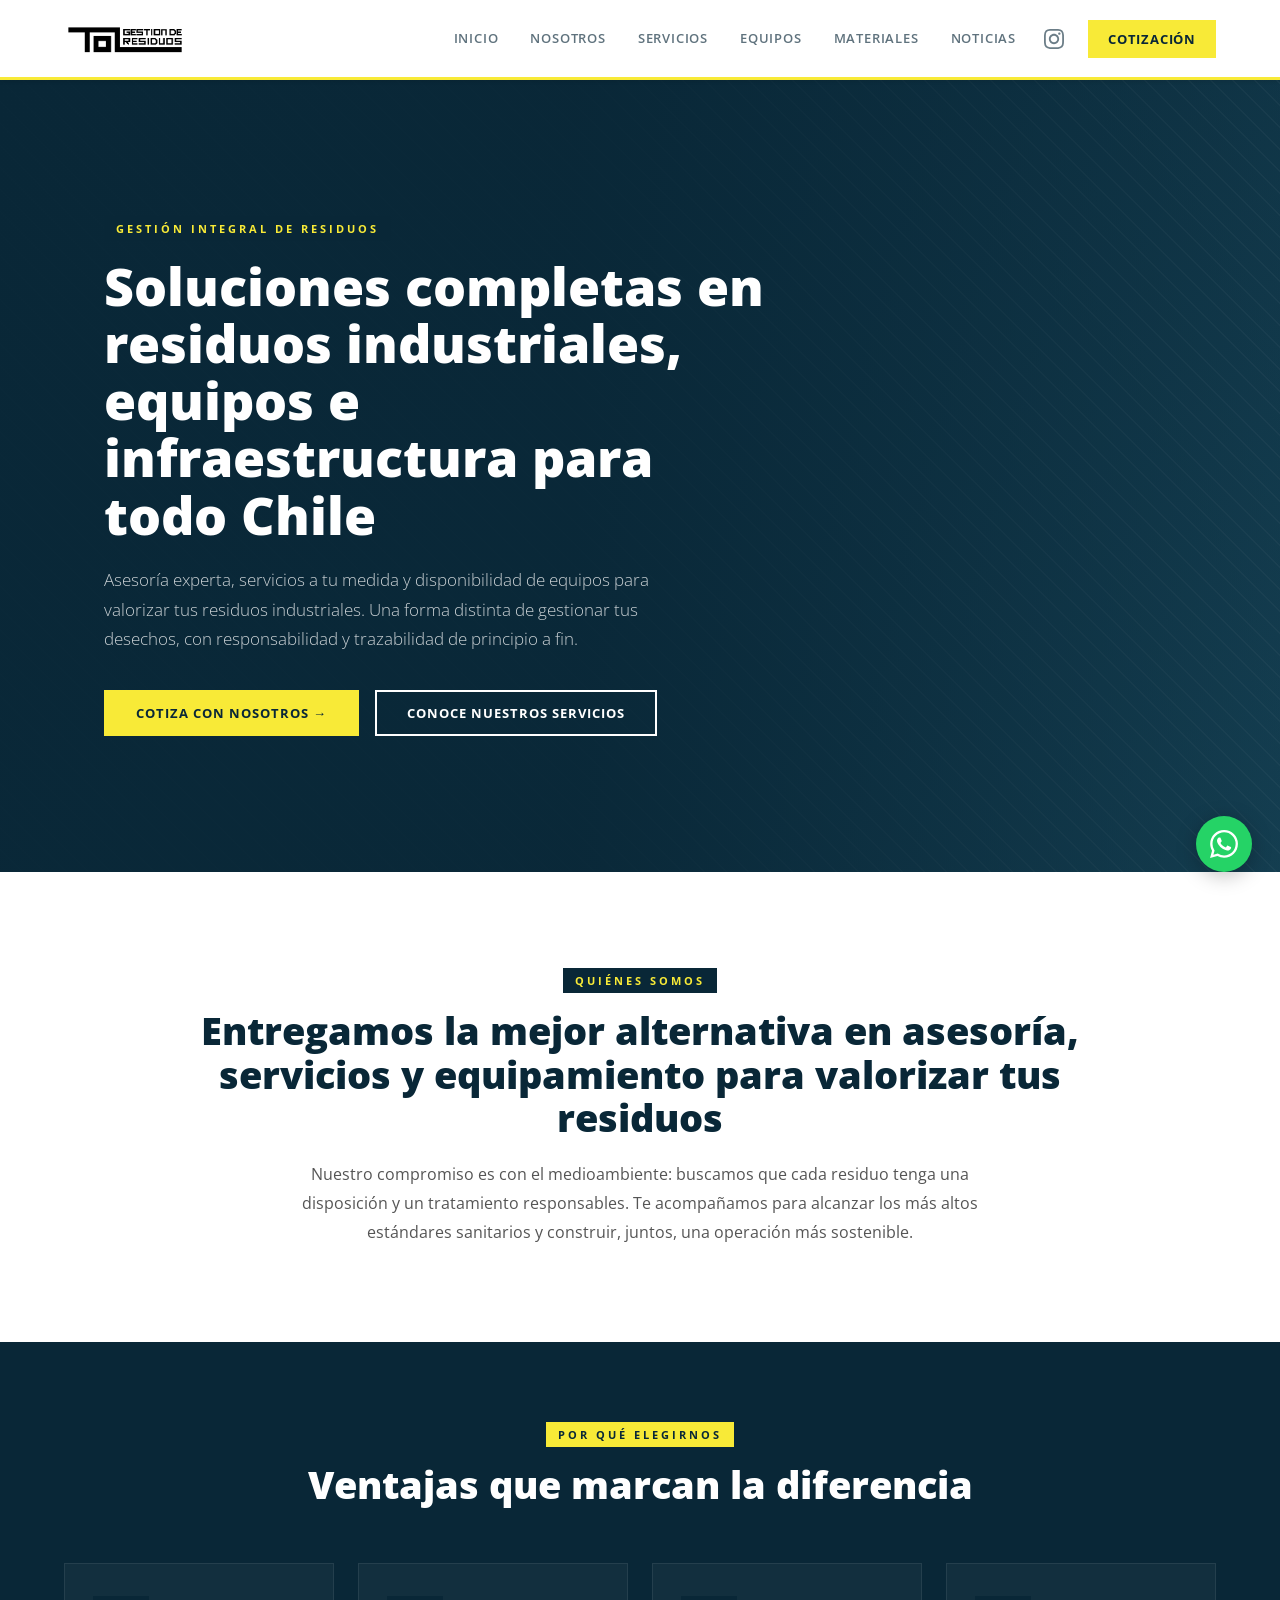
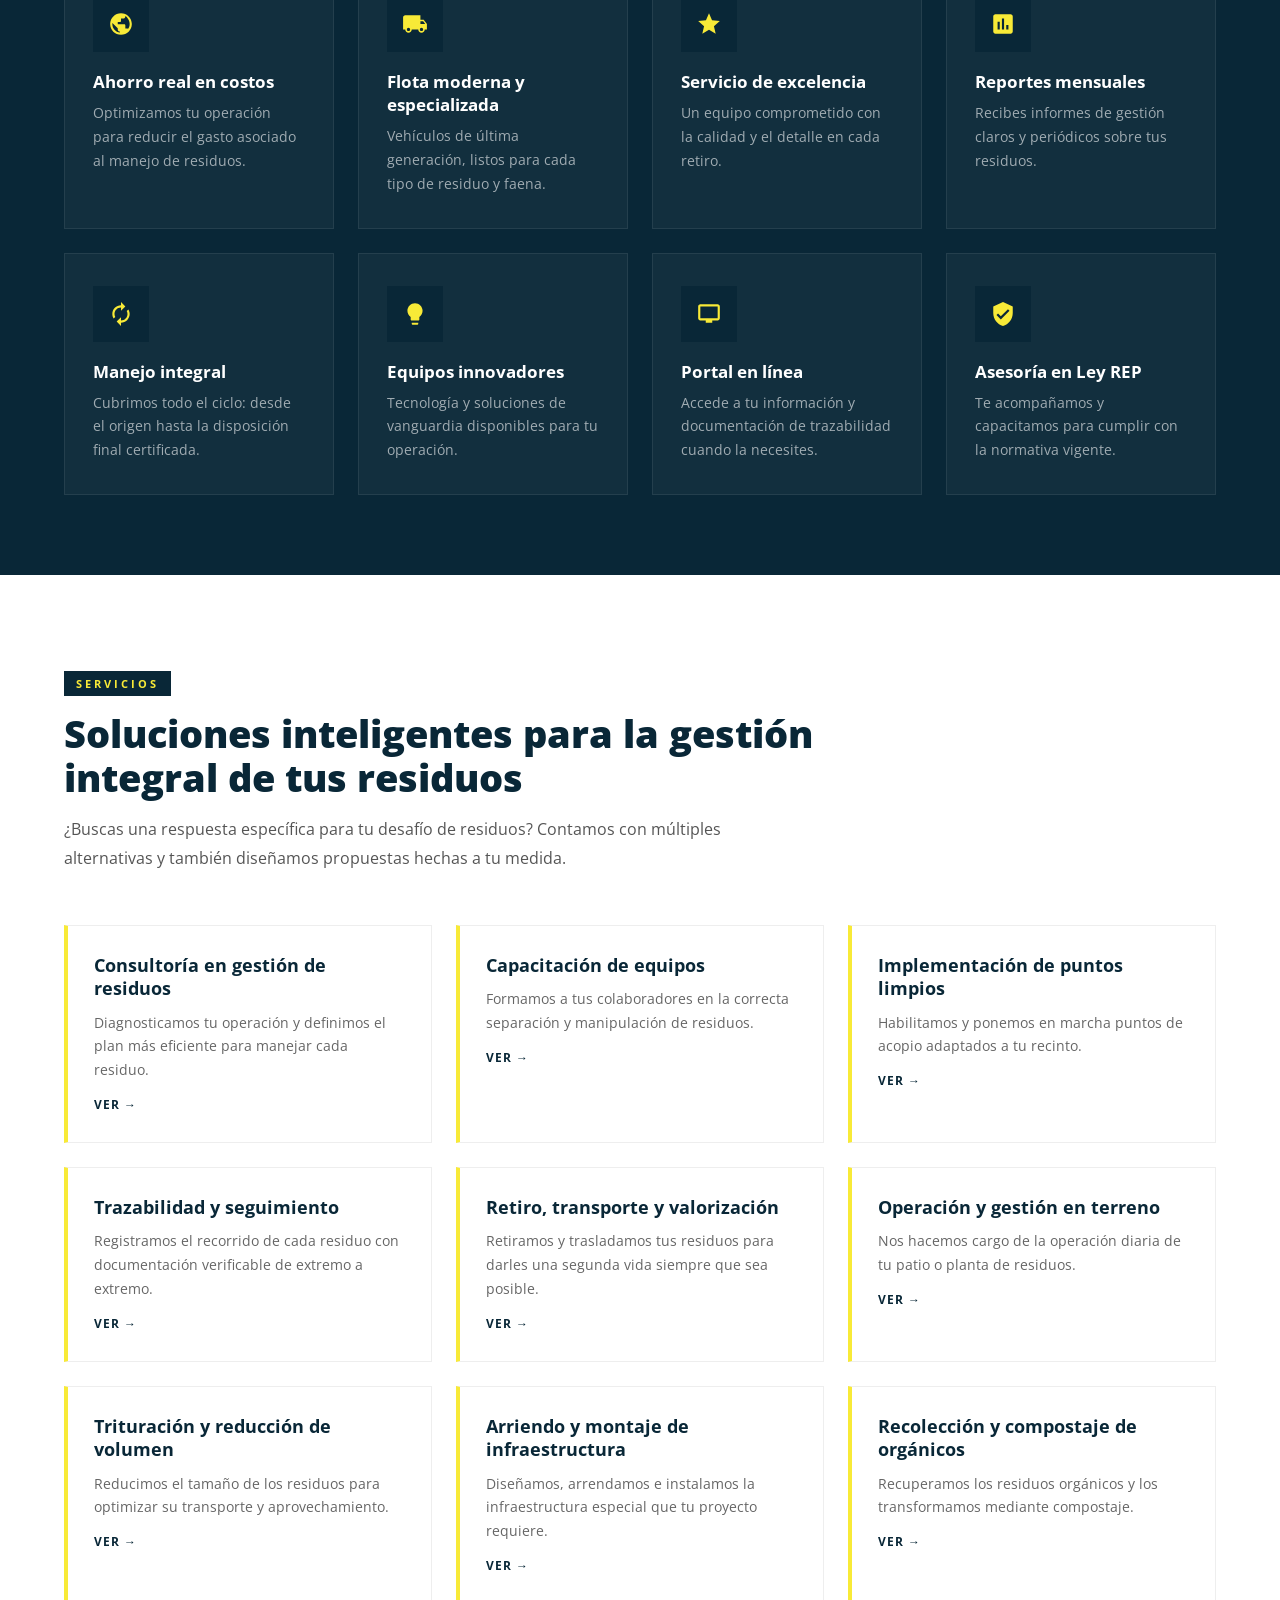
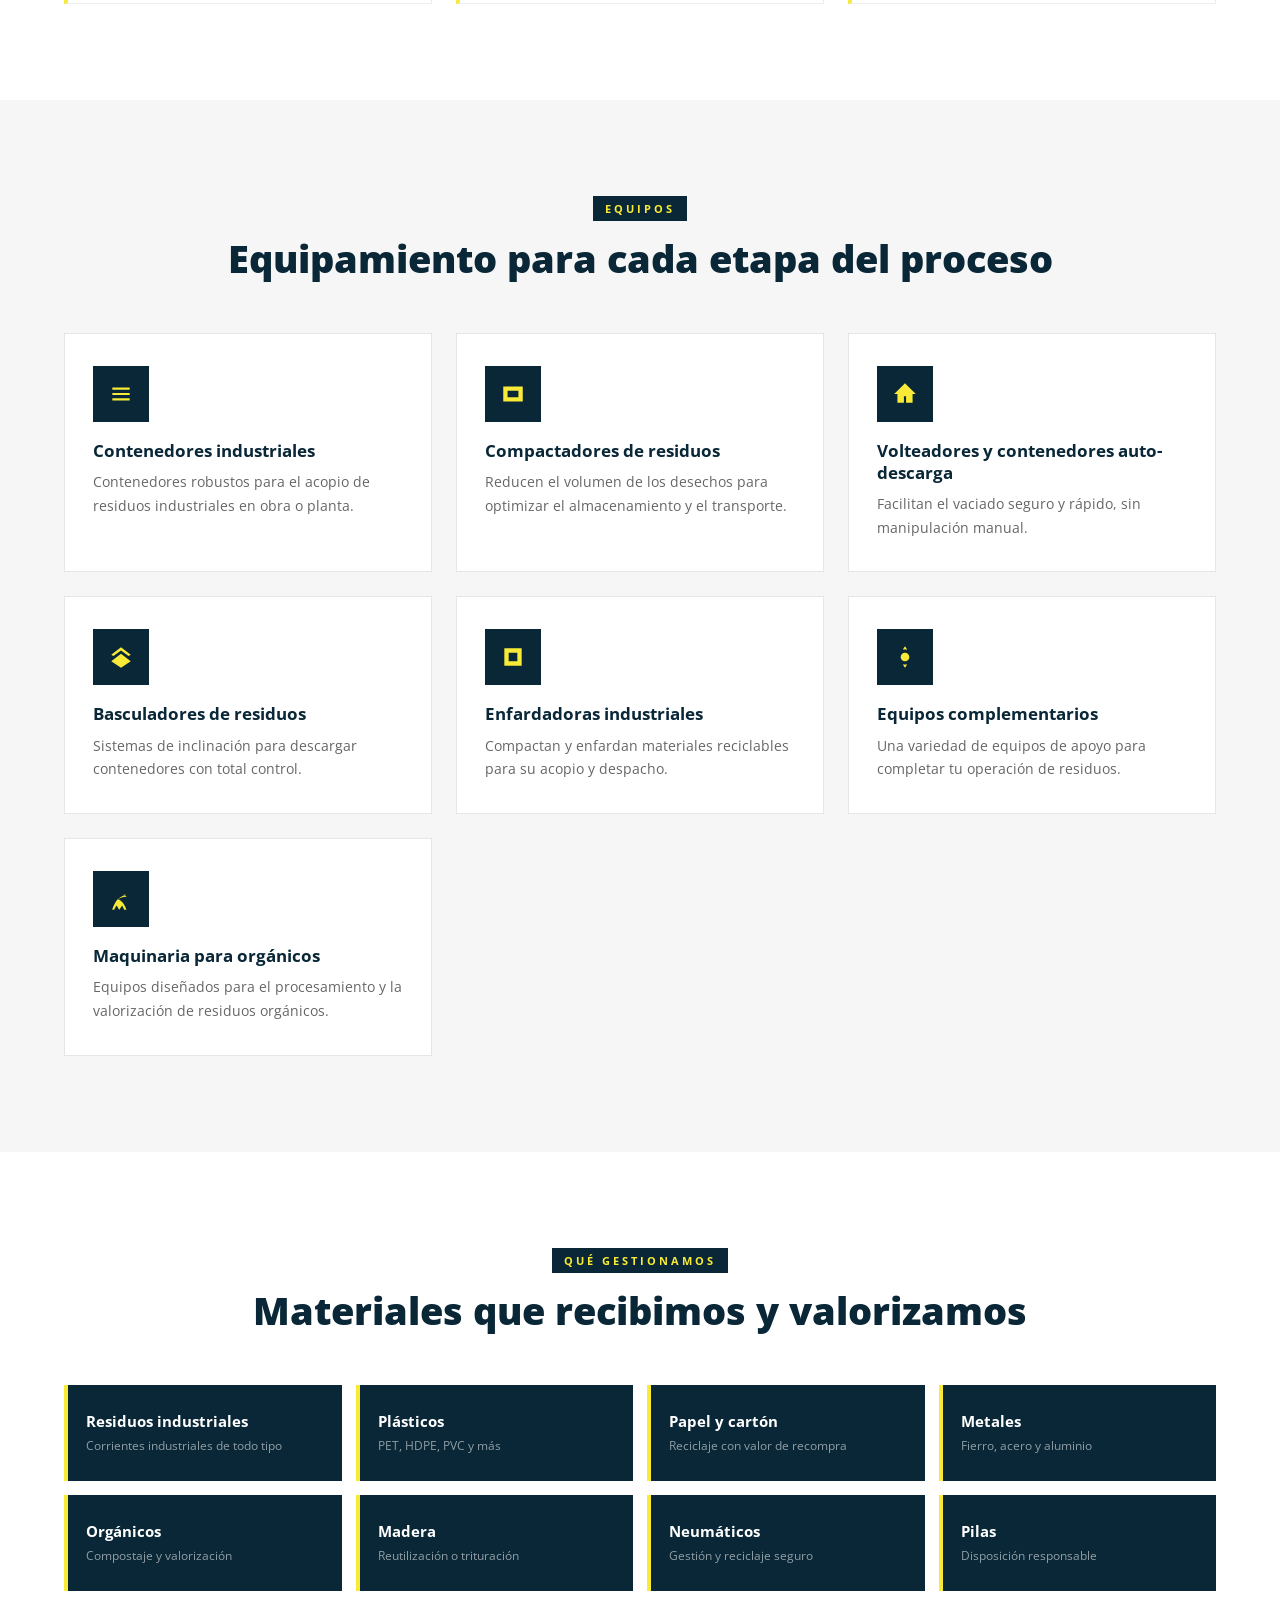
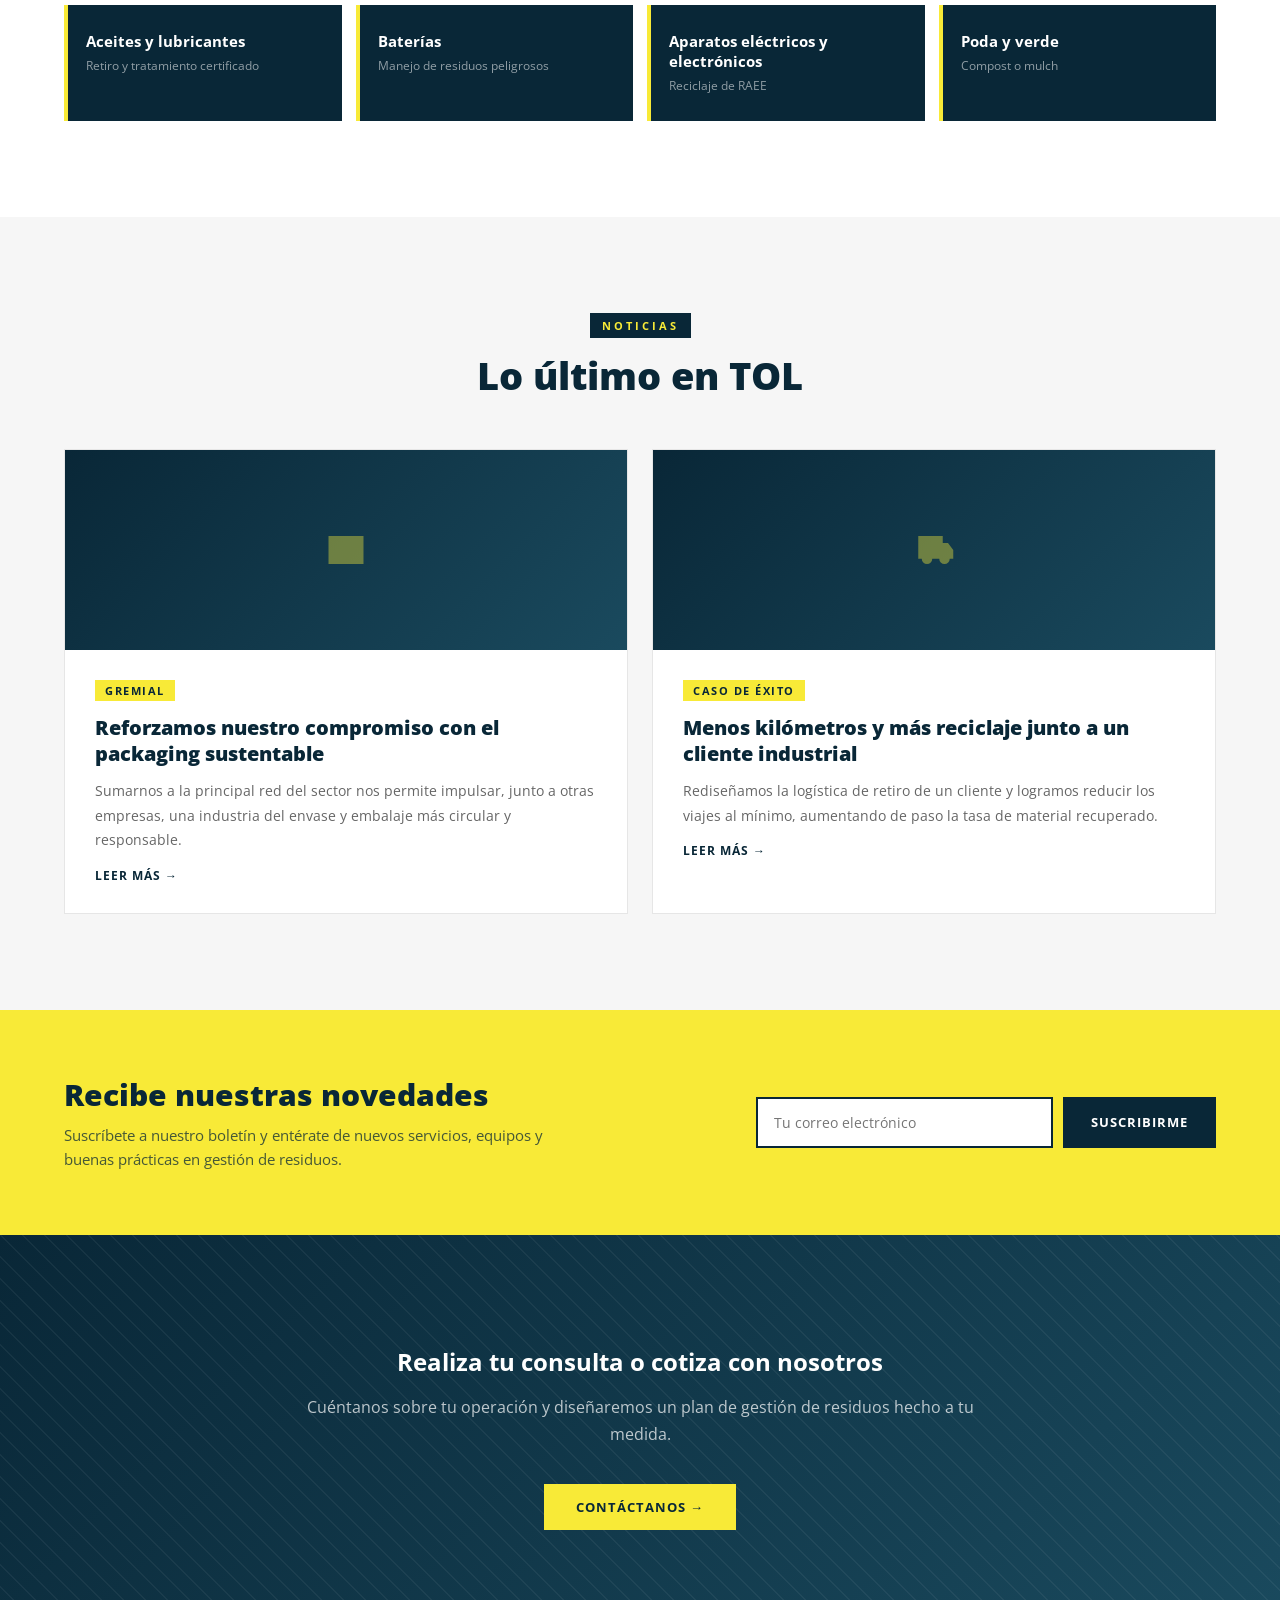
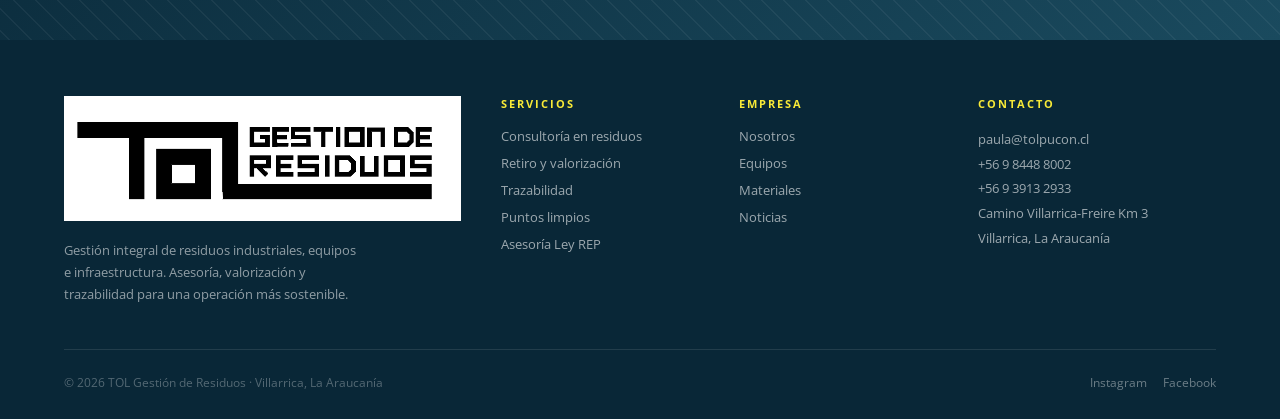
<file: site/planta.html>
<!DOCTYPE html>
<html lang="es">
<head>
<meta charset="UTF-8">
<meta name="viewport" content="width=device-width, initial-scale=1">
<title>Gestión Integral de Residuos Industriales, Equipos e Infraestructura — TOL</title>
<meta name="description" content="TOL: asesoría, servicios y equipos para la valorización de residuos industriales en Chile. Manejo integral, trazabilidad y cumplimiento de la Ley REP.">
<link rel="preconnect" href="https://fonts.googleapis.com">
<link href="https://fonts.googleapis.com/css2?family=Open+Sans:wght@300;400;600;700;800&display=swap" rel="stylesheet">
<link rel="stylesheet" href="estilos.css">
<link rel="stylesheet" href="aos.css">
<style>
*{margin:0;padding:0;box-sizing:border-box}
body{font-family:Open Sans,sans-serif;color:#111111}
a{text-decoration:none;color:inherit}
img{max-width:100%;display:block}
[data-aos]{opacity:0}
:root{--navy:#092737;--navy2:#1a4a5e;--yellow:#F8EA37}

/* Utility layout */
.wrap{max-width:1200px;margin:0 auto}
.eyebrow{display:inline-block;background:var(--navy);color:var(--yellow);font-size:11px;font-weight:700;letter-spacing:3px;text-transform:uppercase;padding:5px 12px;margin-bottom:16px}
.sec{padding:96px 64px}
.sec h2{font-size:38px;font-weight:800;color:var(--navy);line-height:1.15}
.lead{font-size:16px;color:#555;line-height:1.8;max-width:720px}
.grid{display:grid;gap:24px}
.g2{grid-template-columns:repeat(2,1fr)}
.g3{grid-template-columns:repeat(3,1fr)}
.g4{grid-template-columns:repeat(4,1fr)}
.icon{width:56px;height:56px;display:flex;align-items:center;justify-content:center;background:var(--navy);margin-bottom:18px}
.icon svg{fill:var(--yellow)}
.btn{display:inline-block;background:var(--yellow);color:var(--navy);padding:14px 32px;font-size:13px;font-weight:700;text-transform:uppercase;letter-spacing:1px;transition:opacity .2s}
.btn:hover{opacity:.85}
.btn-outline{display:inline-block;border:2px solid #fff;color:#fff;padding:12px 30px;font-size:13px;font-weight:700;text-transform:uppercase;letter-spacing:1px;transition:background .2s,color .2s}
.btn-outline:hover{background:#fff;color:var(--navy)}
.vermas{display:inline-flex;align-items:center;gap:6px;color:var(--navy);font-size:12px;font-weight:700;text-transform:uppercase;letter-spacing:1px;margin-top:14px}
.vermas:hover{color:#c9a800}

@media(max-width:1000px){
  .g4{grid-template-columns:repeat(2,1fr)}
  .g3{grid-template-columns:repeat(2,1fr)}
}
@media(max-width:768px){
  .sec{padding:56px 22px!important}
  .sec h2{font-size:28px}
  .g2,.g3,.g4{grid-template-columns:1fr!important}
  h1{font-size:34px!important}
}
</style>
</head>
<body>

<style>
.tol-nav{position:fixed;top:0;left:0;right:0;z-index:9000;background:#fff;display:flex;align-items:center;justify-content:space-between;padding:0 64px;height:80px;border-bottom:3px solid #F8EA37;box-shadow:0 2px 4px rgba(0,0,0,.08)}
.tol-nav .logo img{height:40px;width:auto;display:block}
.tol-nav .links{display:flex;align-items:center;gap:8px}
.nav-link{font-family:Open Sans,sans-serif;font-size:13px;font-weight:600;color:rgba(9,39,55,.65);text-decoration:none;text-transform:uppercase;letter-spacing:.8px;padding:8px 12px;border-bottom:2px solid transparent;transition:color .2s,border-color .2s}
.nav-link:hover,.nav-link.active{color:#092737;border-bottom-color:#F8EA37}
.nav-cta{background:#F8EA37;color:#092737;font-family:Open Sans,sans-serif;font-size:13px;font-weight:700;text-decoration:none;padding:10px 20px;text-transform:uppercase;letter-spacing:.8px;margin-left:16px;transition:opacity .2s}
.nav-cta:hover{opacity:.85}
.nav-hamburger{display:none;flex-direction:column;gap:5px;cursor:pointer;background:none;border:none;padding:4px}
.nav-hamburger span{width:24px;height:2px;background:#092737;display:block;transition:.3s}
.mob-overlay{display:none;position:fixed;inset:0;background:#092737;z-index:8999;flex-direction:column;align-items:center;justify-content:center;gap:8px}
.mob-overlay.open{display:flex}
.mob-link{font-family:Open Sans,sans-serif;font-size:20px;font-weight:600;color:rgba(255,255,255,.8);text-decoration:none;text-transform:uppercase;letter-spacing:1px;padding:16px;transition:color .2s}
.mob-link:hover{color:#F8EA37}
.mob-close{position:absolute;top:24px;right:32px;background:none;border:none;color:#fff;font-size:32px;cursor:pointer}
body{padding-top:80px}
@media(max-width:900px){
  .tol-nav .links{display:none}
  .nav-hamburger{display:flex}
}
@media(max-width:600px){
  .tol-nav{padding:0 20px}
}
</style>

<nav class="tol-nav">
  <a href="#inicio" class="logo"><img src="logo.png" alt="TOL"></a>
  <div class="links">
    <a href="#inicio" class="nav-link">Inicio</a><a href="#nosotros" class="nav-link">Nosotros</a><a href="#servicios" class="nav-link">Servicios</a><a href="#equipos" class="nav-link">Equipos</a><a href="#materiales" class="nav-link">Materiales</a><a href="#noticias" class="nav-link">Noticias</a>
    <a href="https://www.instagram.com/tolpucon/" target="_blank" style="display:flex;align-items:center;color:rgba(9,39,55,.6);margin-left:8px;transition:color .2s" title="Instagram TOL"><svg width="20" height="20" viewBox="0 0 24 24" fill="currentColor"><path d="M12 2.163c3.204 0 3.584.012 4.85.07 3.252.148 4.771 1.691 4.919 4.919.058 1.265.069 1.645.069 4.849 0 3.205-.012 3.584-.069 4.849-.149 3.225-1.664 4.771-4.919 4.919-1.266.058-1.644.07-4.85.07-3.204 0-3.584-.012-4.849-.07-3.26-.149-4.771-1.699-4.919-4.92-.058-1.265-.07-1.644-.07-4.849 0-3.204.013-3.583.07-4.849.149-3.227 1.664-4.771 4.919-4.919 1.266-.057 1.645-.069 4.849-.069zm0-2.163c-3.259 0-3.667.014-4.947.072-4.358.2-6.78 2.618-6.98 6.98-.059 1.281-.073 1.689-.073 4.948 0 3.259.014 3.668.072 4.948.2 4.358 2.618 6.78 6.98 6.98 1.281.058 1.689.072 4.948.072 3.259 0 3.668-.014 4.948-.072 4.354-.2 6.782-2.618 6.979-6.98.059-1.28.073-1.689.073-4.948 0-3.259-.014-3.667-.072-4.947-.196-4.354-2.617-6.78-6.979-6.98-1.281-.059-1.69-.073-4.949-.073zm0 5.838c-3.403 0-6.162 2.759-6.162 6.162s2.759 6.163 6.162 6.163 6.162-2.759 6.162-6.163c0-3.403-2.759-6.162-6.162-6.162zm0 10.162c-2.209 0-4-1.79-4-4 0-2.209 1.791-4 4-4s4 1.791 4 4c0 2.21-1.791 4-4 4zm6.406-11.845c-.796 0-1.441.645-1.441 1.44s.645 1.44 1.441 1.44c.795 0 1.439-.645 1.439-1.44s-.644-1.44-1.439-1.44z"/></svg></a>
    <a href="#contacto" class="nav-cta">Cotización</a>
  </div>
  <button class="nav-hamburger" id="tolHamburger" aria-label="Menú">
    <span></span><span></span><span></span>
  </button>
</nav>

<div class="mob-overlay" id="tolMobMenu">
  <button class="mob-close" id="tolMobClose">&times;</button>
  <a href="#inicio" class="mob-link">Inicio</a><a href="#nosotros" class="mob-link">Nosotros</a><a href="#servicios" class="mob-link">Servicios</a><a href="#equipos" class="mob-link">Equipos</a><a href="#materiales" class="mob-link">Materiales</a><a href="#noticias" class="mob-link">Noticias</a>
  <a href="#contacto" style="margin-top:16px;background:#F8EA37;color:#092737;font-family:Open Sans,sans-serif;font-size:16px;font-weight:700;text-decoration:none;padding:14px 32px;text-transform:uppercase">Cotización</a>
</div>

<script>
(function(){
  var btn=document.getElementById('tolHamburger');
  var menu=document.getElementById('tolMobMenu');
  var close=document.getElementById('tolMobClose');
  if(btn)btn.addEventListener('click',function(){menu.classList.add('open')});
  if(close)close.addEventListener('click',function(){menu.classList.remove('open')});
  document.querySelectorAll('.mob-link').forEach(function(l){
    l.addEventListener('click',function(){menu.classList.remove('open')});
  });
})();
</script>

<!-- ===== HERO ===== -->
<div id="inicio" style="position:relative;min-height:88vh;display:flex;align-items:center;overflow:hidden">
  <div style="position:absolute;inset:0;background:linear-gradient(135deg,#092737 0%,#1a4a5e 100%)"></div>
  <div style="position:absolute;inset:0;opacity:.05;background:repeating-linear-gradient(45deg,#fff 0,#fff 1px,transparent 0,transparent 50%);background-size:22px 22px"></div>
  <div style="position:absolute;inset:0;background:linear-gradient(to right,rgba(9,39,55,.94) 45%,rgba(9,39,55,.35) 100%)"></div>
  <div class="wrap" style="position:relative;padding:0 64px;width:100%">
    <div style="max-width:680px">
      <span class="eyebrow" data-aos="fade-up">Gestión integral de residuos</span>
      <h1 style="font-size:52px;font-weight:800;color:#fff;line-height:1.1;margin-bottom:22px" data-aos="fade-up">Soluciones completas en residuos industriales, equipos e infraestructura para todo Chile</h1>
      <p style="font-size:17px;font-weight:300;color:rgba(255,255,255,.78);line-height:1.75;margin-bottom:36px;max-width:560px" data-aos="fade-up" data-aos-delay="100">Asesoría experta, servicios a tu medida y disponibilidad de equipos para valorizar tus residuos industriales. Una forma distinta de gestionar tus desechos, con responsabilidad y trazabilidad de principio a fin.</p>
      <div style="display:flex;gap:16px;flex-wrap:wrap" data-aos="fade-up" data-aos-delay="200">
        <a href="#contacto" class="btn">Cotiza con nosotros →</a>
        <a href="#servicios" class="btn-outline">Conoce nuestros servicios</a>
      </div>
    </div>
  </div>
</div>

<!-- ===== INTRO / NOSOTROS ===== -->
<section id="nosotros" class="sec" style="background:#fff;text-align:center">
  <div class="wrap">
    <span class="eyebrow" data-aos="fade-up">Quiénes somos</span>
    <h2 data-aos="fade-up" style="max-width:900px;margin:0 auto 20px">Entregamos la mejor alternativa en asesoría, servicios y equipamiento para valorizar tus residuos</h2>
    <p class="lead" data-aos="fade-up" style="margin:0 auto">Nuestro compromiso es con el medioambiente: buscamos que cada residuo tenga una disposición y un tratamiento responsables. Te acompañamos para alcanzar los más altos estándares sanitarios y construir, juntos, una operación más sostenible.</p>
  </div>
</section>

<!-- ===== BENEFICIOS ===== -->
<section class="sec" style="background:#092737;padding-top:80px;padding-bottom:80px">
  <div class="wrap">
    <div style="text-align:center;margin-bottom:56px" data-aos="fade-up">
      <span class="eyebrow" style="background:#F8EA37;color:#092737">Por qué elegirnos</span>
      <h2 style="color:#fff">Ventajas que marcan la diferencia</h2>
    </div>
    <div class="grid g4">
      <div data-aos="fade-up" data-aos-delay="0" style="background:rgba(255,255,255,.04);border:1px solid rgba(255,255,255,.08);padding:32px 28px">
        <div class="icon"><svg width="26" height="26" viewBox="0 0 24 24"><path d="M12 2C6.48 2 2 6.48 2 12s4.48 10 10 10 10-4.48 10-10S17.52 2 12 2zm1 17.93V19c0-.55-.45-1-1-1s-1 .45-1 1v.93C7.06 19.44 4 16.08 4 12c0-.35.03-.69.07-1.03L9 15.9V17c0 1.1.9 2 2 2v1.93zm6.31-2.4c-.26-.81-1-1.39-1.9-1.39H16v-3c0-.55-.45-1-1-1H9v-2h2c.55 0 1-.45 1-1V7h2c1.1 0 2-.9 2-2v-.41C17.92 5.77 20 8.65 20 12c0 2.08-.81 3.98-2.11 5.4z"/></svg></div>
        <h3 style="font-size:17px;font-weight:700;color:#fff;margin-bottom:8px">Ahorro real en costos</h3>
        <p style="font-size:14px;color:rgba(255,255,255,.6);line-height:1.7">Optimizamos tu operación para reducir el gasto asociado al manejo de residuos.</p>
      </div>
      <div data-aos="fade-up" data-aos-delay="60" style="background:rgba(255,255,255,.04);border:1px solid rgba(255,255,255,.08);padding:32px 28px">
        <div class="icon"><svg width="26" height="26" viewBox="0 0 24 24"><path d="M20 8h-3V4H3c-1.1 0-2 .9-2 2v11h2c0 1.66 1.34 3 3 3s3-1.34 3-3h6c0 1.66 1.34 3 3 3s3-1.34 3-3h2v-5l-3-4zM6 18.5c-.83 0-1.5-.67-1.5-1.5s.67-1.5 1.5-1.5 1.5.67 1.5 1.5-.67 1.5-1.5 1.5zm13.5-9l1.96 2.5H17V9.5h2.5zM18 18.5c-.83 0-1.5-.67-1.5-1.5s.67-1.5 1.5-1.5 1.5.67 1.5 1.5-.67 1.5-1.5 1.5z"/></svg></div>
        <h3 style="font-size:17px;font-weight:700;color:#fff;margin-bottom:8px">Flota moderna y especializada</h3>
        <p style="font-size:14px;color:rgba(255,255,255,.6);line-height:1.7">Vehículos de última generación, listos para cada tipo de residuo y faena.</p>
      </div>
      <div data-aos="fade-up" data-aos-delay="120" style="background:rgba(255,255,255,.04);border:1px solid rgba(255,255,255,.08);padding:32px 28px">
        <div class="icon"><svg width="26" height="26" viewBox="0 0 24 24"><path d="M12 17.27L18.18 21l-1.64-7.03L22 9.24l-7.19-.61L12 2 9.19 8.63 2 9.24l5.46 4.73L5.82 21z"/></svg></div>
        <h3 style="font-size:17px;font-weight:700;color:#fff;margin-bottom:8px">Servicio de excelencia</h3>
        <p style="font-size:14px;color:rgba(255,255,255,.6);line-height:1.7">Un equipo comprometido con la calidad y el detalle en cada retiro.</p>
      </div>
      <div data-aos="fade-up" data-aos-delay="180" style="background:rgba(255,255,255,.04);border:1px solid rgba(255,255,255,.08);padding:32px 28px">
        <div class="icon"><svg width="26" height="26" viewBox="0 0 24 24"><path d="M19 3H5c-1.1 0-2 .9-2 2v14c0 1.1.9 2 2 2h14c1.1 0 2-.9 2-2V5c0-1.1-.9-2-2-2zM9 17H7v-7h2v7zm4 0h-2V7h2v10zm4 0h-2v-4h2v4z"/></svg></div>
        <h3 style="font-size:17px;font-weight:700;color:#fff;margin-bottom:8px">Reportes mensuales</h3>
        <p style="font-size:14px;color:rgba(255,255,255,.6);line-height:1.7">Recibes informes de gestión claros y periódicos sobre tus residuos.</p>
      </div>
      <div data-aos="fade-up" data-aos-delay="0" style="background:rgba(255,255,255,.04);border:1px solid rgba(255,255,255,.08);padding:32px 28px">
        <div class="icon"><svg width="26" height="26" viewBox="0 0 24 24"><path d="M12 6v3l4-4-4-4v3c-4.42 0-8 3.58-8 8 0 1.57.46 3.03 1.24 4.26L6.7 14.8c-.45-.83-.7-1.79-.7-2.8 0-3.31 2.69-6 6-6zm6.76 1.74L17.3 9.2c.44.84.7 1.79.7 2.8 0 3.31-2.69 6-6 6v-3l-4 4 4 4v-3c4.42 0 8-3.58 8-8 0-1.57-.46-3.03-1.24-4.26z"/></svg></div>
        <h3 style="font-size:17px;font-weight:700;color:#fff;margin-bottom:8px">Manejo integral</h3>
        <p style="font-size:14px;color:rgba(255,255,255,.6);line-height:1.7">Cubrimos todo el ciclo: desde el origen hasta la disposición final certificada.</p>
      </div>
      <div data-aos="fade-up" data-aos-delay="60" style="background:rgba(255,255,255,.04);border:1px solid rgba(255,255,255,.08);padding:32px 28px">
        <div class="icon"><svg width="26" height="26" viewBox="0 0 24 24"><path d="M9 21c0 .55.45 1 1 1h4c.55 0 1-.45 1-1v-1H9v1zm3-19C8.14 2 5 5.14 5 9c0 2.38 1.19 4.47 3 5.74V17c0 .55.45 1 1 1h6c.55 0 1-.45 1-1v-2.26c1.81-1.27 3-3.36 3-5.74 0-3.86-3.14-7-7-7z"/></svg></div>
        <h3 style="font-size:17px;font-weight:700;color:#fff;margin-bottom:8px">Equipos innovadores</h3>
        <p style="font-size:14px;color:rgba(255,255,255,.6);line-height:1.7">Tecnología y soluciones de vanguardia disponibles para tu operación.</p>
      </div>
      <div data-aos="fade-up" data-aos-delay="120" style="background:rgba(255,255,255,.04);border:1px solid rgba(255,255,255,.08);padding:32px 28px">
        <div class="icon"><svg width="26" height="26" viewBox="0 0 24 24"><path d="M20 3H4c-1.1 0-2 .9-2 2v11c0 1.1.9 2 2 2h5v2h6v-2h5c1.1 0 2-.9 2-2V5c0-1.1-.9-2-2-2zm0 13H4V5h16v11z"/></svg></div>
        <h3 style="font-size:17px;font-weight:700;color:#fff;margin-bottom:8px">Portal en línea</h3>
        <p style="font-size:14px;color:rgba(255,255,255,.6);line-height:1.7">Accede a tu información y documentación de trazabilidad cuando la necesites.</p>
      </div>
      <div data-aos="fade-up" data-aos-delay="180" style="background:rgba(255,255,255,.04);border:1px solid rgba(255,255,255,.08);padding:32px 28px">
        <div class="icon"><svg width="26" height="26" viewBox="0 0 24 24"><path d="M12 1L3 5v6c0 5.55 3.84 10.74 9 12 5.16-1.26 9-6.45 9-12V5l-9-4zm-2 16l-4-4 1.41-1.41L10 14.17l6.59-6.59L18 9l-8 8z"/></svg></div>
        <h3 style="font-size:17px;font-weight:700;color:#fff;margin-bottom:8px">Asesoría en Ley REP</h3>
        <p style="font-size:14px;color:rgba(255,255,255,.6);line-height:1.7">Te acompañamos y capacitamos para cumplir con la normativa vigente.</p>
      </div>
    </div>
  </div>
</section>

<!-- ===== SERVICIOS ===== -->
<section id="servicios" class="sec" style="background:#fff">
  <div class="wrap">
    <div style="max-width:760px;margin-bottom:52px" data-aos="fade-up">
      <span class="eyebrow">Servicios</span>
      <h2>Soluciones inteligentes para la gestión integral de tus residuos</h2>
      <p class="lead" style="margin-top:16px">¿Buscas una respuesta específica para tu desafío de residuos? Contamos con múltiples alternativas y también diseñamos propuestas hechas a tu medida.</p>
    </div>
    <div class="grid g3">
      <div class="svc" data-aos="fade-up" data-aos-delay="0"><h3>Consultoría en gestión de residuos</h3><p>Diagnosticamos tu operación y definimos el plan más eficiente para manejar cada residuo.</p><a href="#contacto" class="vermas">Ver →</a></div>
      <div class="svc" data-aos="fade-up" data-aos-delay="60"><h3>Capacitación de equipos</h3><p>Formamos a tus colaboradores en la correcta separación y manipulación de residuos.</p><a href="#contacto" class="vermas">Ver →</a></div>
      <div class="svc" data-aos="fade-up" data-aos-delay="120"><h3>Implementación de puntos limpios</h3><p>Habilitamos y ponemos en marcha puntos de acopio adaptados a tu recinto.</p><a href="#contacto" class="vermas">Ver →</a></div>
      <div class="svc" data-aos="fade-up" data-aos-delay="0"><h3>Trazabilidad y seguimiento</h3><p>Registramos el recorrido de cada residuo con documentación verificable de extremo a extremo.</p><a href="#contacto" class="vermas">Ver →</a></div>
      <div class="svc" data-aos="fade-up" data-aos-delay="60"><h3>Retiro, transporte y valorización</h3><p>Retiramos y trasladamos tus residuos para darles una segunda vida siempre que sea posible.</p><a href="#contacto" class="vermas">Ver →</a></div>
      <div class="svc" data-aos="fade-up" data-aos-delay="120"><h3>Operación y gestión en terreno</h3><p>Nos hacemos cargo de la operación diaria de tu patio o planta de residuos.</p><a href="#contacto" class="vermas">Ver →</a></div>
      <div class="svc" data-aos="fade-up" data-aos-delay="0"><h3>Trituración y reducción de volumen</h3><p>Reducimos el tamaño de los residuos para optimizar su transporte y aprovechamiento.</p><a href="#contacto" class="vermas">Ver →</a></div>
      <div class="svc" data-aos="fade-up" data-aos-delay="60"><h3>Arriendo y montaje de infraestructura</h3><p>Diseñamos, arrendamos e instalamos la infraestructura especial que tu proyecto requiere.</p><a href="#contacto" class="vermas">Ver →</a></div>
      <div class="svc" data-aos="fade-up" data-aos-delay="120"><h3>Recolección y compostaje de orgánicos</h3><p>Recuperamos los residuos orgánicos y los transformamos mediante compostaje.</p><a href="#contacto" class="vermas">Ver →</a></div>
    </div>
  </div>
</section>
<style>
.svc{background:#fff;border:1px solid #eee;border-left:4px solid #F8EA37;padding:28px 26px;transition:box-shadow .2s,transform .2s}
.svc:hover{box-shadow:0 12px 28px rgba(9,39,55,.12);transform:translateY(-3px)}
.svc h3{font-size:18px;font-weight:700;color:#092737;margin-bottom:10px;line-height:1.3}
.svc p{font-size:14px;color:#666;line-height:1.7}
</style>

<!-- ===== EQUIPOS ===== -->
<section id="equipos" class="sec" style="background:#f6f6f6">
  <div class="wrap">
    <div style="text-align:center;margin-bottom:52px" data-aos="fade-up">
      <span class="eyebrow">Equipos</span>
      <h2>Equipamiento para cada etapa del proceso</h2>
    </div>
    <div class="grid g3">
      <div class="eq" data-aos="fade-up" data-aos-delay="0"><div class="icon"><svg width="26" height="26" viewBox="0 0 24 24"><path d="M4 6h16v2H4zm0 5h16v2H4zm0 5h16v2H4z"/></svg></div><h3>Contenedores industriales</h3><p>Contenedores robustos para el acopio de residuos industriales en obra o planta.</p></div>
      <div class="eq" data-aos="fade-up" data-aos-delay="60"><div class="icon"><svg width="26" height="26" viewBox="0 0 24 24"><path d="M3 5h18v14H3zM7 9v6h10V9z"/></svg></div><h3>Compactadores de residuos</h3><p>Reducen el volumen de los desechos para optimizar el almacenamiento y el transporte.</p></div>
      <div class="eq" data-aos="fade-up" data-aos-delay="120"><div class="icon"><svg width="26" height="26" viewBox="0 0 24 24"><path d="M12 2L2 12h3v8h6v-6h2v6h6v-8h3z"/></svg></div><h3>Volteadores y contenedores auto-descarga</h3><p>Facilitan el vaciado seguro y rápido, sin manipulación manual.</p></div>
      <div class="eq" data-aos="fade-up" data-aos-delay="0"><div class="icon"><svg width="26" height="26" viewBox="0 0 24 24"><path d="M12 3l9 7-2 1-7-5-7 5-2-1zm0 6l9 7-9 6-9-6z"/></svg></div><h3>Basculadores de residuos</h3><p>Sistemas de inclinación para descargar contenedores con total control.</p></div>
      <div class="eq" data-aos="fade-up" data-aos-delay="60"><div class="icon"><svg width="26" height="26" viewBox="0 0 24 24"><path d="M4 4h16v16H4zm4 4v8h8V8z"/></svg></div><h3>Enfardadoras industriales</h3><p>Compactan y enfardan materiales reciclables para su acopio y despacho.</p></div>
      <div class="eq" data-aos="fade-up" data-aos-delay="120"><div class="icon"><svg width="26" height="26" viewBox="0 0 24 24"><path d="M12 8a4 4 0 100 8 4 4 0 000-8zm0-6l2 3h-4zm0 20l-2-3h4z"/></svg></div><h3>Equipos complementarios</h3><p>Una variedad de equipos de apoyo para completar tu operación de residuos.</p></div>
      <div class="eq" data-aos="fade-up" data-aos-delay="0"><div class="icon"><svg width="26" height="26" viewBox="0 0 24 24"><path d="M17 8C8 10 5.9 16.17 3.82 22L5.71 22c.5-1.03 1.29-2.75 2.29-4 .97 2.05 2.5 4 2.5 4s1.64-2.58 2.5-4c.86 1.42 1.5 3 2 4h2c-1.14-3.57-2.8-7.61-8-10 2.69-1 6-2.56 8.5-2 0 0-2.14-2-4-2z"/></svg></div><h3>Maquinaria para orgánicos</h3><p>Equipos diseñados para el procesamiento y la valorización de residuos orgánicos.</p></div>
    </div>
  </div>
</section>
<style>
.eq{background:#fff;padding:32px 28px;border:1px solid #e6e6e6;transition:box-shadow .2s,transform .2s}
.eq:hover{box-shadow:0 12px 28px rgba(9,39,55,.12);transform:translateY(-3px)}
.eq h3{font-size:17px;font-weight:700;color:#092737;margin-bottom:8px;line-height:1.3}
.eq p{font-size:14px;color:#666;line-height:1.7}
</style>

<!-- ===== MATERIALES ===== -->
<section id="materiales" class="sec" style="background:#fff">
  <div class="wrap">
    <div style="text-align:center;margin-bottom:52px" data-aos="fade-up">
      <span class="eyebrow">Qué gestionamos</span>
      <h2>Materiales que recibimos y valorizamos</h2>
    </div>
    <div class="grid g4" style="gap:14px">
      <div class="mat" data-aos="fade-up" data-aos-delay="0"><span>Residuos industriales</span><small>Corrientes industriales de todo tipo</small></div>
      <div class="mat" data-aos="fade-up" data-aos-delay="40"><span>Plásticos</span><small>PET, HDPE, PVC y más</small></div>
      <div class="mat" data-aos="fade-up" data-aos-delay="80"><span>Papel y cartón</span><small>Reciclaje con valor de recompra</small></div>
      <div class="mat" data-aos="fade-up" data-aos-delay="120"><span>Metales</span><small>Fierro, acero y aluminio</small></div>
      <div class="mat" data-aos="fade-up" data-aos-delay="0"><span>Orgánicos</span><small>Compostaje y valorización</small></div>
      <div class="mat" data-aos="fade-up" data-aos-delay="40"><span>Madera</span><small>Reutilización o trituración</small></div>
      <div class="mat" data-aos="fade-up" data-aos-delay="80"><span>Neumáticos</span><small>Gestión y reciclaje seguro</small></div>
      <div class="mat" data-aos="fade-up" data-aos-delay="120"><span>Pilas</span><small>Disposición responsable</small></div>
      <div class="mat" data-aos="fade-up" data-aos-delay="0"><span>Aceites y lubricantes</span><small>Retiro y tratamiento certificado</small></div>
      <div class="mat" data-aos="fade-up" data-aos-delay="40"><span>Baterías</span><small>Manejo de residuos peligrosos</small></div>
      <div class="mat" data-aos="fade-up" data-aos-delay="80"><span>Aparatos eléctricos y electrónicos</span><small>Reciclaje de RAEE</small></div>
      <div class="mat" data-aos="fade-up" data-aos-delay="120"><span>Poda y verde</span><small>Compost o mulch</small></div>
    </div>
  </div>
</section>
<style>
.mat{background:#092737;color:#fff;padding:26px 22px;display:flex;flex-direction:column;gap:6px;position:relative;overflow:hidden;transition:background .2s}
.mat::before{content:'';position:absolute;left:0;top:0;bottom:0;width:4px;background:#F8EA37}
.mat:hover{background:#0c3348}
.mat span{font-size:15px;font-weight:700}
.mat small{font-size:12px;color:rgba(255,255,255,.55);line-height:1.5}
</style>

<!-- ===== NOTICIAS ===== -->
<section id="noticias" class="sec" style="background:#f6f6f6">
  <div class="wrap">
    <div style="text-align:center;margin-bottom:52px" data-aos="fade-up">
      <span class="eyebrow">Noticias</span>
      <h2>Lo último en TOL</h2>
    </div>
    <div class="grid g2">
      <article class="news" data-aos="fade-right">
        <div class="news-img"><svg width="42" height="42" viewBox="0 0 24 24" fill="rgba(248,234,55,.4)"><path d="M4 6h16v12H4zM2 4h20v16H2z"/></svg></div>
        <div class="news-body">
          <span class="news-tag">Gremial</span>
          <h3>Reforzamos nuestro compromiso con el packaging sustentable</h3>
          <p>Sumarnos a la principal red del sector nos permite impulsar, junto a otras empresas, una industria del envase y embalaje más circular y responsable.</p>
          <a href="#contacto" class="vermas">Leer más →</a>
        </div>
      </article>
      <article class="news" data-aos="fade-left">
        <div class="news-img"><svg width="42" height="42" viewBox="0 0 24 24" fill="rgba(248,234,55,.4)"><path d="M20 8h-3V4H3v13h2a3 3 0 006 0h4a3 3 0 006 0h2v-5z"/></svg></div>
        <div class="news-body">
          <span class="news-tag">Caso de éxito</span>
          <h3>Menos kilómetros y más reciclaje junto a un cliente industrial</h3>
          <p>Rediseñamos la logística de retiro de un cliente y logramos reducir los viajes al mínimo, aumentando de paso la tasa de material recuperado.</p>
          <a href="#contacto" class="vermas">Leer más →</a>
        </div>
      </article>
    </div>
  </div>
</section>
<style>
.news{background:#fff;display:flex;flex-direction:column;border:1px solid #e6e6e6;overflow:hidden}
.news-img{height:200px;background:linear-gradient(135deg,#092737 0%,#1a4a5e 100%);display:flex;align-items:center;justify-content:center}
.news-body{padding:28px 30px}
.news-tag{display:inline-block;font-size:11px;font-weight:700;letter-spacing:1.5px;text-transform:uppercase;color:#092737;background:#F8EA37;padding:3px 10px;margin-bottom:14px}
.news h3{font-size:20px;font-weight:800;color:#092737;margin-bottom:12px;line-height:1.3}
.news p{font-size:14px;color:#666;line-height:1.75}
</style>

<!-- ===== NEWSLETTER ===== -->
<section style="background:#F8EA37;padding:64px 64px">
  <div class="wrap" style="display:flex;align-items:center;justify-content:space-between;gap:40px;flex-wrap:wrap" data-aos="fade-up">
    <div style="max-width:520px">
      <h2 style="font-size:30px;font-weight:800;color:#092737;margin-bottom:8px">Recibe nuestras novedades</h2>
      <p style="font-size:15px;color:rgba(9,39,55,.75);line-height:1.6">Suscríbete a nuestro boletín y entérate de nuevos servicios, equipos y buenas prácticas en gestión de residuos.</p>
    </div>
    <form onsubmit="return false" style="display:flex;gap:10px;flex-wrap:wrap;flex:1;min-width:280px;max-width:460px">
      <input type="email" placeholder="Tu correo electrónico" required style="flex:1;min-width:200px;border:2px solid #092737;background:#fff;padding:14px 16px;font-family:Open Sans,sans-serif;font-size:14px;color:#092737">
      <button type="submit" style="background:#092737;color:#fff;border:none;padding:14px 28px;font-family:Open Sans,sans-serif;font-size:13px;font-weight:700;text-transform:uppercase;letter-spacing:1px;cursor:pointer">Suscribirme</button>
    </form>
  </div>
</section>

<!-- ===== CTA CONTACTO ===== -->
<section id="contacto" style="position:relative;overflow:hidden;padding:110px 64px;text-align:center">
  <div style="position:absolute;inset:0;background:linear-gradient(135deg,#092737 0%,#1a4a5e 100%)"></div>
  <div style="position:absolute;inset:0;opacity:.05;background:repeating-linear-gradient(45deg,#fff 0,#fff 1px,transparent 0,transparent 50%);background-size:22px 22px"></div>
  <div class="wrap" style="position:relative;max-width:720px" data-aos="fade-up">
    <h2 style="color:#fff;margin-bottom:16px">Realiza tu consulta o cotiza con nosotros</h2>
    <p style="font-size:16px;color:rgba(255,255,255,.72);margin-bottom:36px;line-height:1.7">Cuéntanos sobre tu operación y diseñaremos un plan de gestión de residuos hecho a tu medida.</p>
    <a href="https://wa.me/56984488002" target="_blank" class="btn">Contáctanos →</a>
  </div>
</section>

<a href="https://wa.me/56984488002" target="_blank" style="position:fixed;bottom:28px;right:28px;width:56px;height:56px;background:#25D366;border-radius:50%;display:flex;align-items:center;justify-content:center;box-shadow:0 4px 20px rgba(0,0,0,.25);z-index:9999;transition:transform .2s" onmouseover="this.style.transform='scale(1.1)'" onmouseout="this.style.transform='scale(1)'" title="WhatsApp TOL">
  <svg width="28" height="28" viewBox="0 0 24 24" fill="white"><path d="M17.472 14.382c-.297-.149-1.758-.867-2.03-.967-.273-.099-.471-.148-.67.15-.197.297-.767.966-.94 1.164-.173.199-.347.223-.644.075-.297-.15-1.255-.463-2.39-1.475-.883-.788-1.48-1.761-1.653-2.059-.173-.297-.018-.458.13-.606.134-.133.298-.347.446-.52.149-.174.198-.298.298-.497.099-.198.05-.371-.025-.52-.075-.149-.669-1.612-.916-2.207-.242-.579-.487-.5-.669-.51-.173-.008-.371-.01-.57-.01-.198 0-.52.074-.792.372-.272.297-1.04 1.016-1.04 2.479 0 1.462 1.065 2.875 1.213 3.074.149.198 2.096 3.2 5.077 4.487.709.306 1.262.489 1.694.625.712.227 1.36.195 1.871.118.571-.085 1.758-.719 2.006-1.413.248-.694.248-1.289.173-1.413-.074-.124-.272-.198-.57-.347m-5.421 7.403h-.004a9.87 9.87 0 01-5.031-1.378l-.361-.214-3.741.982.998-3.648-.235-.374a9.86 9.86 0 01-1.51-5.26c.001-5.45 4.436-9.884 9.888-9.884 2.64 0 5.122 1.03 6.988 2.898a9.825 9.825 0 012.893 6.994c-.003 5.45-4.437 9.884-9.885 9.884m8.413-18.297A11.815 11.815 0 0012.05 0C5.495 0 .16 5.335.157 11.892c0 2.096.547 4.142 1.588 5.945L.057 24l6.305-1.654a11.882 11.882 0 005.683 1.448h.005c6.554 0 11.89-5.335 11.893-11.893a11.821 11.821 0 00-3.48-8.413z"/></svg>
</a>

<footer style="background:#092737;padding:56px 64px 28px;color:#fff;font-family:Open Sans,sans-serif">
  <div class="wrap">
    <div style="display:grid;grid-template-columns:2fr 1fr 1fr 1.2fr;gap:40px;margin-bottom:44px" class="foot-grid">
      <div>
        <a href="#inicio"><img src="logo.png" alt="TOL" style="margin-bottom:18px"></a>
        <p style="font-size:13px;color:rgba(255,255,255,.55);line-height:1.7;max-width:300px">Gestión integral de residuos industriales, equipos e infraestructura. Asesoría, valorización y trazabilidad para una operación más sostenible.</p>
      </div>
      <div>
        <div style="font-size:11px;font-weight:700;text-transform:uppercase;letter-spacing:2px;color:#F8EA37;margin-bottom:16px">Servicios</div>
        <div style="display:flex;flex-direction:column;gap:9px">
          <a href="#servicios" style="font-size:13px;color:rgba(255,255,255,.6)">Consultoría en residuos</a>
          <a href="#servicios" style="font-size:13px;color:rgba(255,255,255,.6)">Retiro y valorización</a>
          <a href="#servicios" style="font-size:13px;color:rgba(255,255,255,.6)">Trazabilidad</a>
          <a href="#servicios" style="font-size:13px;color:rgba(255,255,255,.6)">Puntos limpios</a>
          <a href="#servicios" style="font-size:13px;color:rgba(255,255,255,.6)">Asesoría Ley REP</a>
        </div>
      </div>
      <div>
        <div style="font-size:11px;font-weight:700;text-transform:uppercase;letter-spacing:2px;color:#F8EA37;margin-bottom:16px">Empresa</div>
        <div style="display:flex;flex-direction:column;gap:9px">
          <a href="#nosotros" style="font-size:13px;color:rgba(255,255,255,.6)">Nosotros</a>
          <a href="#equipos" style="font-size:13px;color:rgba(255,255,255,.6)">Equipos</a>
          <a href="#materiales" style="font-size:13px;color:rgba(255,255,255,.6)">Materiales</a>
          <a href="#noticias" style="font-size:13px;color:rgba(255,255,255,.6)">Noticias</a>
        </div>
      </div>
      <div>
        <div style="font-size:11px;font-weight:700;text-transform:uppercase;letter-spacing:2px;color:#F8EA37;margin-bottom:16px">Contacto</div>
        <div style="font-size:13px;color:rgba(255,255,255,.6);line-height:1.9">
          paula@tolpucon.cl<br>+56 9 8448 8002<br>+56 9 3913 2933<br>Camino Villarrica-Freire Km 3<br>Villarrica, La Araucanía
        </div>
      </div>
    </div>
    <div style="border-top:1px solid rgba(255,255,255,.1);padding-top:24px;display:flex;justify-content:space-between;align-items:center;flex-wrap:wrap;gap:12px">
      <span style="font-size:12px;color:rgba(255,255,255,.3)">© 2026 TOL Gestión de Residuos · Villarrica, La Araucanía</span>
      <div style="display:flex;gap:16px">
        <a href="https://instagram.com/tolpucon" target="_blank" style="font-size:12px;color:rgba(255,255,255,.4)">Instagram</a>
        <a href="https://facebook.com/tolpucon" target="_blank" style="font-size:12px;color:rgba(255,255,255,.4)">Facebook</a>
      </div>
    </div>
  </div>
</footer>
<style>
@media(max-width:900px){.foot-grid{grid-template-columns:1fr 1fr!important;gap:32px!important}}
@media(max-width:600px){.foot-grid{grid-template-columns:1fr!important}}
</style>

<script src="aos.js"></script>
<script>
  if (window.AOS) {
    AOS.init({duration:700,easing:'ease-out-cubic',once:true,offset:60});
  } else {
    document.querySelectorAll('[data-aos]').forEach(function(el){ el.style.opacity = 1; });
  }
</script>
</body>
</html>
</file>
<file: docs/estilos.css>
*{margin:0;padding:0;box-sizing:border-box}
body{font-family:'Open Sans',sans-serif;color:#111;padding-top:80px}
a{text-decoration:none;color:inherit}
img{max-width:100%;display:block}

/* NAV */
.tol-nav{position:fixed;top:0;left:0;right:0;z-index:9000;background:#fff;display:flex;align-items:center;justify-content:space-between;padding:0 64px;height:80px;border-bottom:3px solid #F8EA37;box-shadow:0 2px 4px rgba(0,0,0,.08)}
.tol-nav .logo img{height:40px;width:auto;display:block}
.tol-nav .links{display:flex;align-items:center;gap:8px}
.nav-link{font-size:13px;font-weight:600;color:rgba(9,39,55,.65);text-transform:uppercase;letter-spacing:.8px;padding:8px 12px;border-bottom:2px solid transparent;transition:color .2s,border-color .2s}
.nav-link:hover,.nav-link.active{color:#092737;border-bottom-color:#F8EA37}
.nav-cta{background:#F8EA37;color:#092737;font-size:13px;font-weight:700;padding:10px 20px;text-transform:uppercase;letter-spacing:.8px;margin-left:16px;transition:opacity .2s}
.nav-cta:hover{opacity:.85}
.nav-hamburger{display:none;flex-direction:column;gap:5px;cursor:pointer;background:none;border:none;padding:4px}
.nav-hamburger span{width:24px;height:2px;background:#092737;display:block}
.mob-overlay{display:none;position:fixed;inset:0;background:#092737;z-index:8999;flex-direction:column;align-items:center;justify-content:center;gap:8px}
.mob-overlay.open{display:flex}
.mob-link{font-size:20px;font-weight:600;color:rgba(255,255,255,.8);text-transform:uppercase;letter-spacing:1px;padding:16px;transition:color .2s}
.mob-link:hover,.mob-link.active{color:#F8EA37}
.mob-close{position:absolute;top:24px;right:32px;background:none;border:none;color:#fff;font-size:32px;cursor:pointer}
@media(max-width:900px){.tol-nav .links{display:none}.nav-hamburger{display:flex}.tol-nav{padding:0 24px}}
@media(max-width:600px){.tol-nav{padding:0 20px}}

/* HERO */
.hero{background:#092737;padding:80px 64px 72px;position:relative;overflow:hidden}
.hero::before{content:'';position:absolute;inset:0;background:repeating-linear-gradient(45deg,rgba(255,255,255,.015) 0,rgba(255,255,255,.015) 1px,transparent 0,transparent 50%);background-size:20px 20px}
.hero-inner{max-width:1200px;margin:0 auto;position:relative}
.hero-tag{display:inline-block;background:#F8EA37;color:#092737;font-size:11px;font-weight:700;letter-spacing:3px;text-transform:uppercase;padding:4px 12px;margin-bottom:20px}
.hero h1{font-size:52px;font-weight:800;color:#fff;line-height:1.05;max-width:720px;margin-bottom:16px}
.hero p{font-size:16px;font-weight:300;color:rgba(255,255,255,.65);max-width:560px;line-height:1.7;margin-bottom:32px}
.hero-breadcrumb{font-size:12px;color:rgba(255,255,255,.35);margin-bottom:24px}
.hero-breadcrumb a{color:rgba(255,255,255,.35)}
.hero-breadcrumb a:hover{color:#F8EA37}
@media(max-width:900px){.hero{padding:48px 24px}.hero h1{font-size:34px}}

/* SECCIONES */
.section{padding:72px 64px}
.section-inner{max-width:1200px;margin:0 auto}
@media(max-width:900px){.section{padding:48px 24px}}

/* BANNER CTA */
.banner{background:#F8EA37;padding:64px}
.banner-inner{max-width:1200px;margin:0 auto;display:flex;align-items:center;justify-content:space-between;gap:40px;flex-wrap:wrap}
.banner h2{font-size:32px;font-weight:800;color:#092737;margin-bottom:10px}
.banner p{font-size:15px;color:rgba(9,39,55,.72);max-width:480px;line-height:1.6}
.banner-btn{background:#092737;color:#fff;font-size:13px;font-weight:700;text-transform:uppercase;letter-spacing:.8px;padding:14px 32px;white-space:nowrap;transition:opacity .2s}
.banner-btn:hover{opacity:.85}
@media(max-width:900px){.banner{padding:40px 24px}.banner-inner{flex-direction:column;align-items:flex-start}}

/* FOOTER */
footer{background:#092737;padding:52px 64px}
.footer-grid{max-width:1200px;margin:0 auto;display:grid;grid-template-columns:2fr 1fr 1fr 1fr;gap:48px;margin-bottom:40px}
.ft{font-size:11px;font-weight:700;text-transform:uppercase;letter-spacing:1.5px;color:#F8EA37;margin-bottom:16px}
.fl{display:flex;flex-direction:column;gap:8px}
.fl a{font-size:13px;color:rgba(255,255,255,.5);transition:color .2s}
.fl a:hover{color:#fff}
.footer-bottom{max-width:1200px;margin:0 auto;border-top:1px solid rgba(255,255,255,.08);padding-top:24px;display:flex;align-items:center;justify-content:space-between;flex-wrap:wrap;gap:12px}
.footer-bottom span,.footer-bottom a{font-size:12px;color:rgba(255,255,255,.3)}
.footer-bottom a:hover{color:#F8EA37}
@media(max-width:900px){footer{padding:40px 24px}.footer-grid{grid-template-columns:1fr 1fr;gap:32px}}
@media(max-width:600px){.footer-grid{grid-template-columns:1fr}}
</file>
<file: site/estilos.css>
*{margin:0;padding:0;box-sizing:border-box}
body{font-family:'Open Sans',sans-serif;color:#111;padding-top:80px}
a{text-decoration:none;color:inherit}
img{max-width:100%;display:block}

/* NAV */
.tol-nav{position:fixed;top:0;left:0;right:0;z-index:9000;background:#fff;display:flex;align-items:center;justify-content:space-between;padding:0 64px;height:80px;border-bottom:3px solid #F8EA37;box-shadow:0 2px 4px rgba(0,0,0,.08)}
.tol-nav .logo img{height:40px;width:auto;display:block}
.tol-nav .links{display:flex;align-items:center;gap:8px}
.nav-link{font-size:13px;font-weight:600;color:rgba(9,39,55,.65);text-transform:uppercase;letter-spacing:.8px;padding:8px 12px;border-bottom:2px solid transparent;transition:color .2s,border-color .2s}
.nav-link:hover,.nav-link.active{color:#092737;border-bottom-color:#F8EA37}
.nav-cta{background:#F8EA37;color:#092737;font-size:13px;font-weight:700;padding:10px 20px;text-transform:uppercase;letter-spacing:.8px;margin-left:16px;transition:opacity .2s}
.nav-cta:hover{opacity:.85}
.nav-hamburger{display:none;flex-direction:column;gap:5px;cursor:pointer;background:none;border:none;padding:4px}
.nav-hamburger span{width:24px;height:2px;background:#092737;display:block}
.mob-overlay{display:none;position:fixed;inset:0;background:#092737;z-index:8999;flex-direction:column;align-items:center;justify-content:center;gap:8px}
.mob-overlay.open{display:flex}
.mob-link{font-size:20px;font-weight:600;color:rgba(255,255,255,.8);text-transform:uppercase;letter-spacing:1px;padding:16px;transition:color .2s}
.mob-link:hover,.mob-link.active{color:#F8EA37}
.mob-close{position:absolute;top:24px;right:32px;background:none;border:none;color:#fff;font-size:32px;cursor:pointer}
@media(max-width:900px){.tol-nav .links{display:none}.nav-hamburger{display:flex}.tol-nav{padding:0 24px}}
@media(max-width:600px){.tol-nav{padding:0 20px}}

/* HERO */
.hero{background:#092737;padding:80px 64px 72px;position:relative;overflow:hidden}
.hero::before{content:'';position:absolute;inset:0;background:repeating-linear-gradient(45deg,rgba(255,255,255,.015) 0,rgba(255,255,255,.015) 1px,transparent 0,transparent 50%);background-size:20px 20px}
.hero-inner{max-width:1200px;margin:0 auto;position:relative}
.hero-tag{display:inline-block;background:#F8EA37;color:#092737;font-size:11px;font-weight:700;letter-spacing:3px;text-transform:uppercase;padding:4px 12px;margin-bottom:20px}
.hero h1{font-size:52px;font-weight:800;color:#fff;line-height:1.05;max-width:720px;margin-bottom:16px}
.hero p{font-size:16px;font-weight:300;color:rgba(255,255,255,.65);max-width:560px;line-height:1.7;margin-bottom:32px}
.hero-breadcrumb{font-size:12px;color:rgba(255,255,255,.35);margin-bottom:24px}
.hero-breadcrumb a{color:rgba(255,255,255,.35)}
.hero-breadcrumb a:hover{color:#F8EA37}
@media(max-width:900px){.hero{padding:48px 24px}.hero h1{font-size:34px}}

/* SECCIONES */
.section{padding:72px 64px}
.section-inner{max-width:1200px;margin:0 auto}
@media(max-width:900px){.section{padding:48px 24px}}

/* BANNER CTA */
.banner{background:#F8EA37;padding:64px}
.banner-inner{max-width:1200px;margin:0 auto;display:flex;align-items:center;justify-content:space-between;gap:40px;flex-wrap:wrap}
.banner h2{font-size:32px;font-weight:800;color:#092737;margin-bottom:10px}
.banner p{font-size:15px;color:rgba(9,39,55,.72);max-width:480px;line-height:1.6}
.banner-btn{background:#092737;color:#fff;font-size:13px;font-weight:700;text-transform:uppercase;letter-spacing:.8px;padding:14px 32px;white-space:nowrap;transition:opacity .2s}
.banner-btn:hover{opacity:.85}
@media(max-width:900px){.banner{padding:40px 24px}.banner-inner{flex-direction:column;align-items:flex-start}}

/* FOOTER */
footer{background:#092737;padding:52px 64px}
.footer-grid{max-width:1200px;margin:0 auto;display:grid;grid-template-columns:2fr 1fr 1fr 1fr;gap:48px;margin-bottom:40px}
.ft{font-size:11px;font-weight:700;text-transform:uppercase;letter-spacing:1.5px;color:#F8EA37;margin-bottom:16px}
.fl{display:flex;flex-direction:column;gap:8px}
.fl a{font-size:13px;color:rgba(255,255,255,.5);transition:color .2s}
.fl a:hover{color:#fff}
.footer-bottom{max-width:1200px;margin:0 auto;border-top:1px solid rgba(255,255,255,.08);padding-top:24px;display:flex;align-items:center;justify-content:space-between;flex-wrap:wrap;gap:12px}
.footer-bottom span,.footer-bottom a{font-size:12px;color:rgba(255,255,255,.3)}
.footer-bottom a:hover{color:#F8EA37}
@media(max-width:900px){footer{padding:40px 24px}.footer-grid{grid-template-columns:1fr 1fr;gap:32px}}
@media(max-width:600px){.footer-grid{grid-template-columns:1fr}}
</file>
